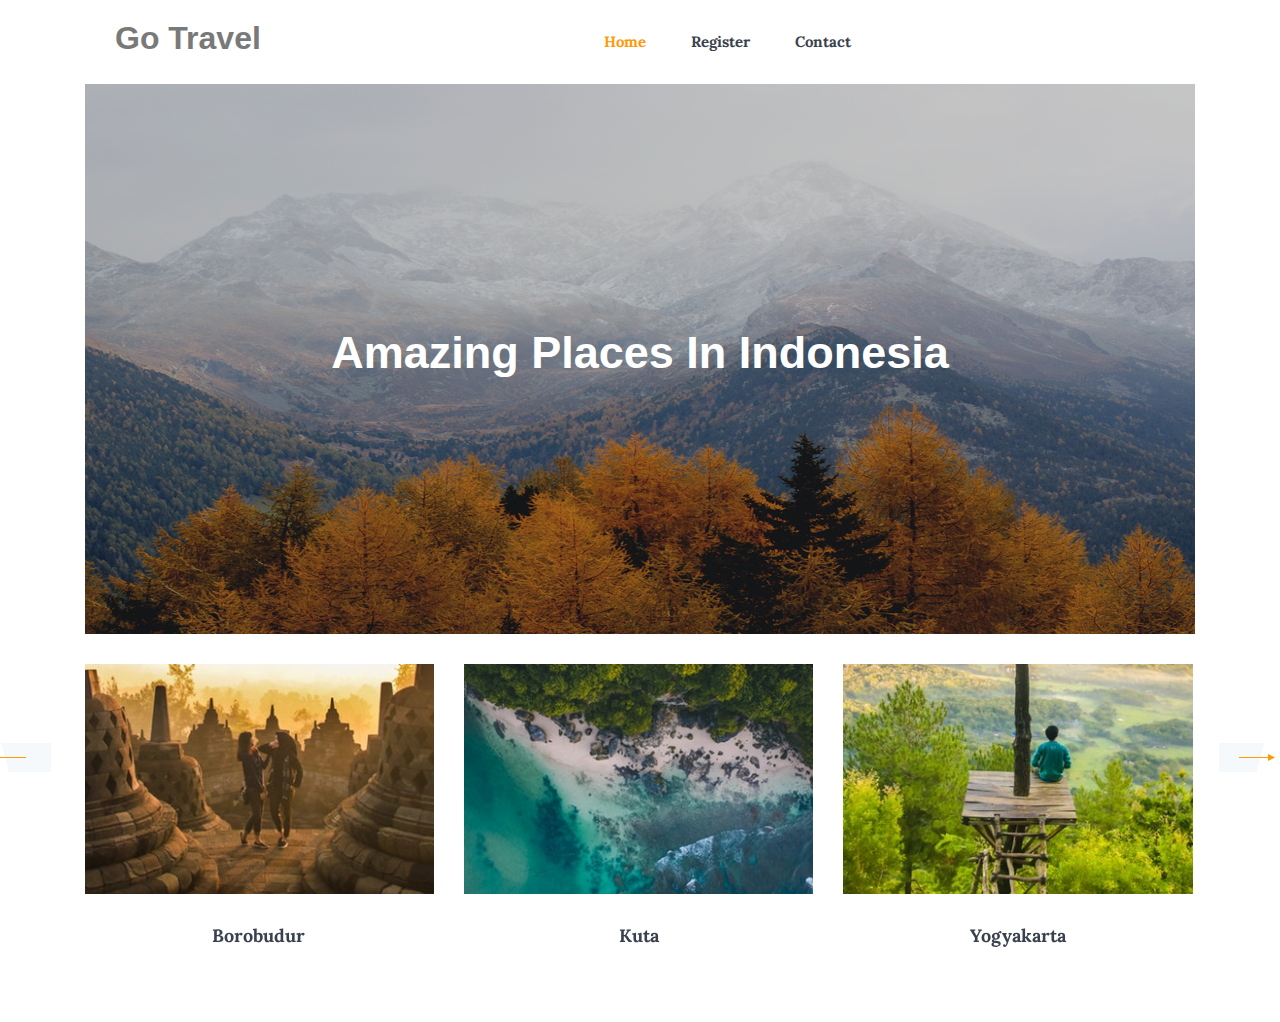
<file: index.html>
<!DOCTYPE html>
<html lang="en">
<head>
  <meta charset="UTF-8">
  <meta name="viewport" content="width=device-width, initial-scale=1.0">
  <meta http-equiv="X-UA-Compatible" content="ie=edge">
  <title>Go Traveling Home</title>
	<link rel="icon" href="img/Fevicon.png" type="image/png">
  <link rel="stylesheet" href="vendors/bootstrap/bootstrap.min.css">
  <link rel="stylesheet" href="vendors/fontawesome/css/all.min.css">
  <link rel="stylesheet" href="vendors/themify-icons/themify-icons.css">
  <link rel="stylesheet" href="vendors/linericon/style.css">
  <link rel="stylesheet" href="vendors/owl-carousel/owl.theme.default.min.css">
  <link rel="stylesheet" href="vendors/owl-carousel/owl.carousel.min.css">
  <link rel="stylesheet" href="css/style.css">
</head>
<body>
  <!--================Header Menu Area =================-->
  <header class="header_area">
    <div class="main_menu">
      <nav class="navbar navbar-expand-lg navbar-light">
        <div class="container box_1620">
          <!-- Brand and toggle get grouped for better mobile display -->
          <a class="navbar-brand logo_h" href="index.html"></a><h1  style="font-size:200%;">Go Travel</h1> </a>
          <button class="navbar-toggler" type="button" data-toggle="collapse" data-target="#navbarSupportedContent" aria-controls="navbarSupportedContent" aria-expanded="false" aria-label="Toggle navigation">
            <span class="icon-bar"></span>
            <span class="icon-bar"></span>
            <span class="icon-bar"></span>
          </button>
          <!-- Collect the nav links, forms, and other content for toggling -->
          <div class="collapse navbar-collapse offset" id="navbarSupportedContent">
            <ul class="nav navbar-nav menu_nav justify-content-center">
              <li class="nav-item active"><a class="nav-link" href="index.html">Home</a></li> 
              <li class="nav-item"><a class="nav-link" href="register.html">Register</a></li> 
              <li class="nav-item"><a class="nav-link" href="contact.html">Contact</a></li> 
          </div> 
        </div>
      </nav>
    </div>
  </header>
  <!--================Header Menu Area =================-->
    <!--================Hero Banner start =================--> 
    <main class="site-main"></main>
    <section class="mb-30px">
      <div class="container">
        <div class="hero-banner">
          <div class="hero-banner__content">
            <h1>Amazing Places In Indonesia</h1>
          </div>
        </div>
      </div>
    </section>
    <!--================Hero Banner end =================-->  
    <!--================ Blog slider start =================-->  
    <section>
      <div class="container">
        <div class="owl-carousel owl-theme blog-slider">
          <div class="card blog__slide text-center">
            <div class="blog__slide__img">
              <img class="card-img rounded-0" src="img/blog-slider/slider.jpg">
            </div>
            <div class="blog__slide__content">
              <h3><a href="#">Borobudur</a></h3>
            </div>
          </div>
          <div class="card blog__slide text-center">
            <div class="blog__slide__img">
              <img class="card-img rounded-0" src="img/blog-slider/bali.jpg">
            </div>
            <div class="blog__slide__content">
              <h3><a href="#">Kuta</a></h3>
            </div>
          </div>
          <div class="card blog__slide text-center">
            <div class="blog__slide__img">
              <img class="card-img rounded-0" src="img/blog-slider/jogja.jpg">
            </div>
            <div class="blog__slide__content">
              <h3><a href="#">Yogyakarta</a></h3>
            </div>
          </div>
          <div class="card blog__slide text-center">
            <div class="blog__slide__img">
              <img class="card-img rounded-0" src="img/blog-slider/toba.jpg">
            </div>
            <div class="blog__slide__content">
              <h3><a href="#">Toba Lake</a></h3>
            </div>
          </div>
          <div class="card blog__slide text-center">
            <div class="blog__slide__img">
              <img class="card-img rounded-0" src="img/blog-slider/east.jpg">
            </div>
            <div class="blog__slide__content">
              <h3><a href="#">Bromo</a></h3>
            </div>
          </div>
          <div class="card blog__slide text-center">
            <div class="blog__slide__img">
              <img class="card-img rounded-0" src="img/blog-slider/bandung.jpg">
            </div>
            <div class="blog__slide__content">
              <h3><a href="#">Bandung</a></h3>
            </div>
          </div>
        </div>
      </div>
    </section>
    <!--================ Blog slider end =================-->  
  <script src="vendors/jquery/jquery-3.2.1.min.js"></script>
  <script src="vendors/bootstrap/bootstrap.bundle.min.js"></script>
  <script src="vendors/owl-carousel/owl.carousel.min.js"></script>
  <script src="js/jquery.ajaxchimp.min.js"></script>
  <script src="js/mail-script.js"></script>
  <script src="js/main.js"></script>
</body>
</html>
</file>
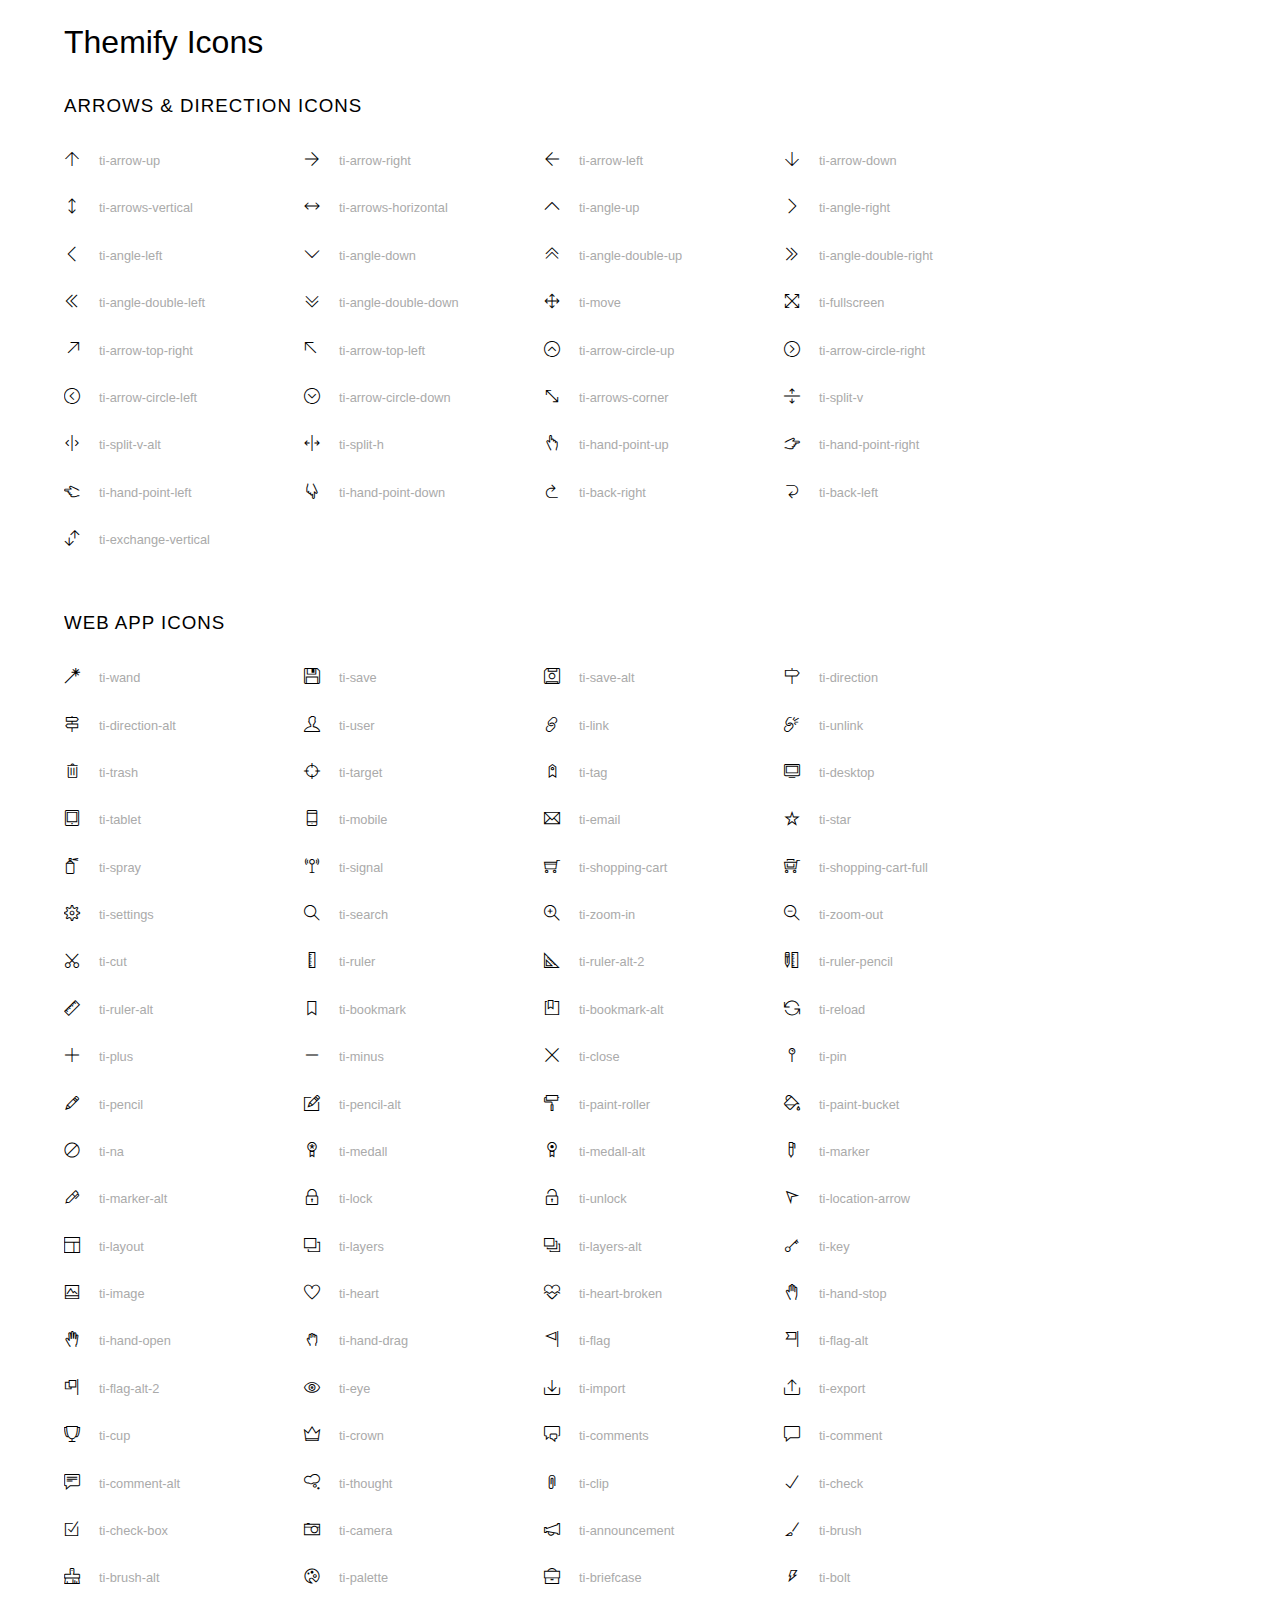
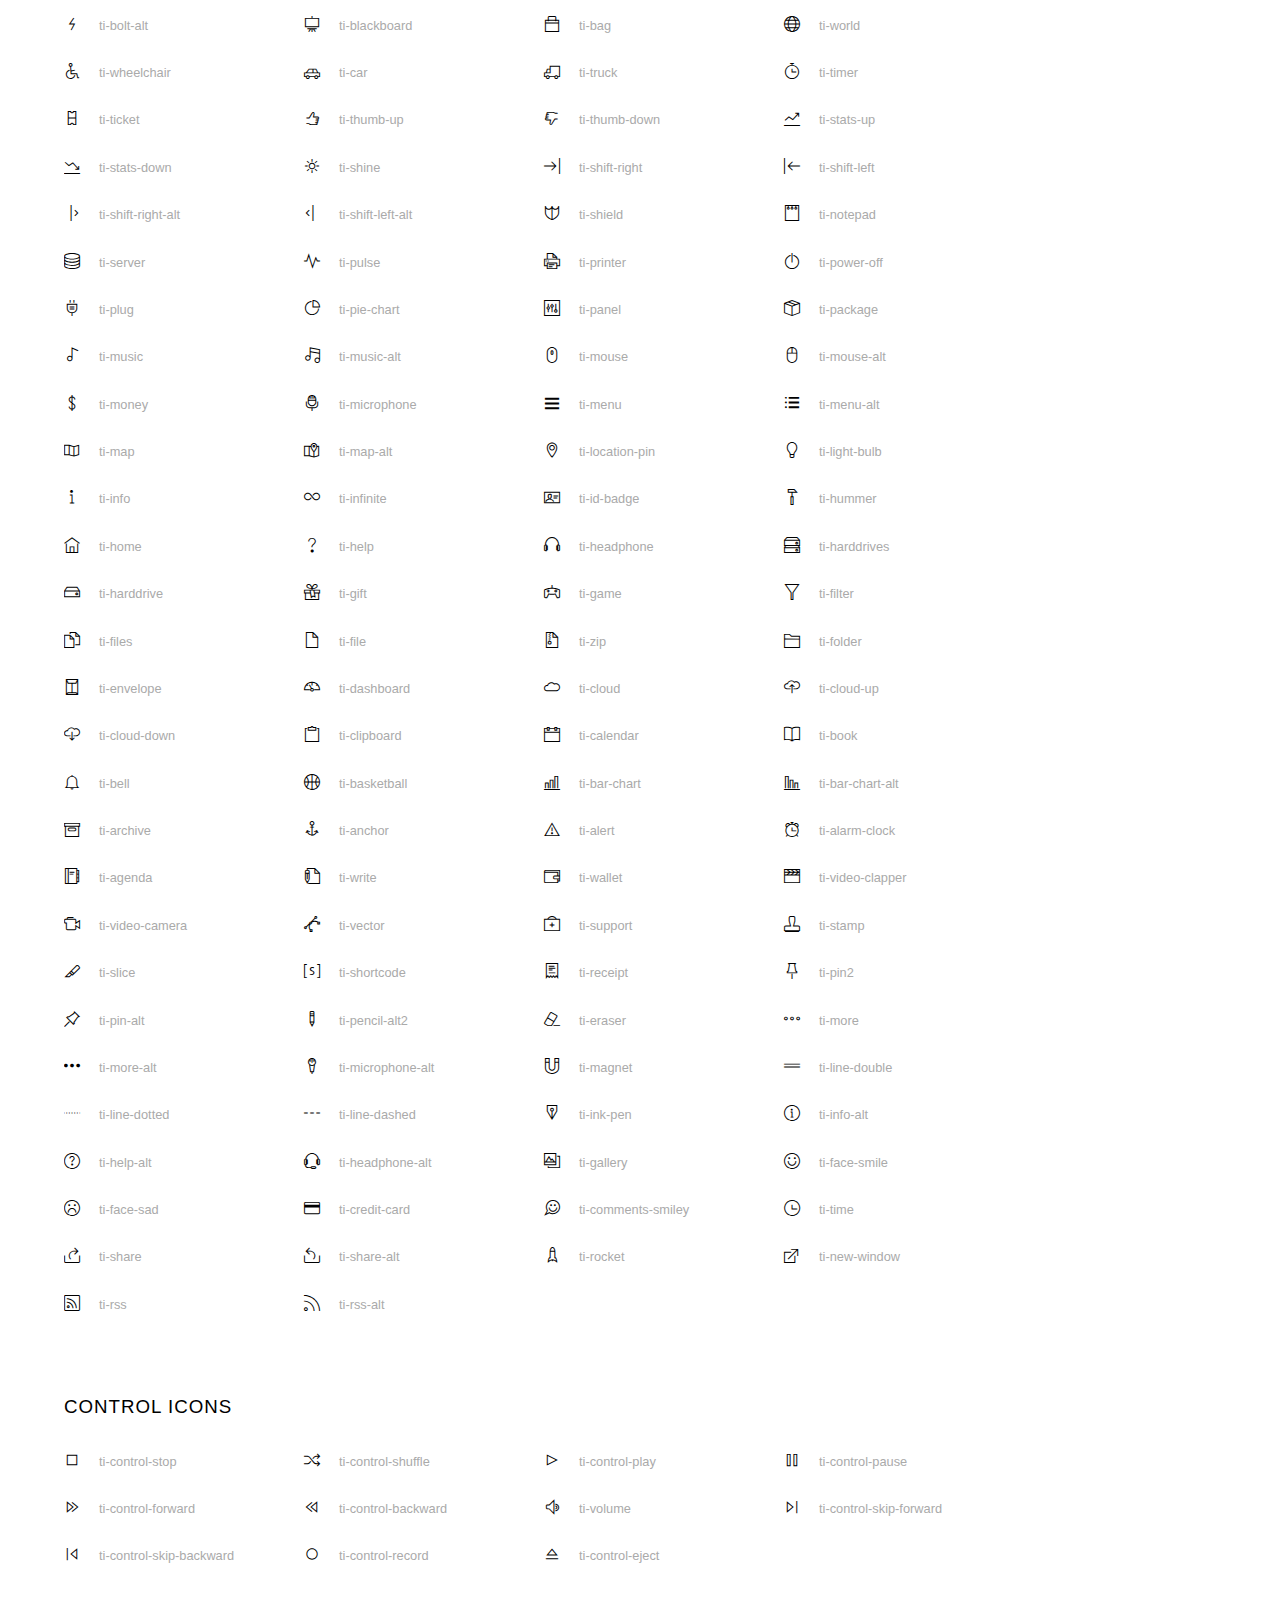
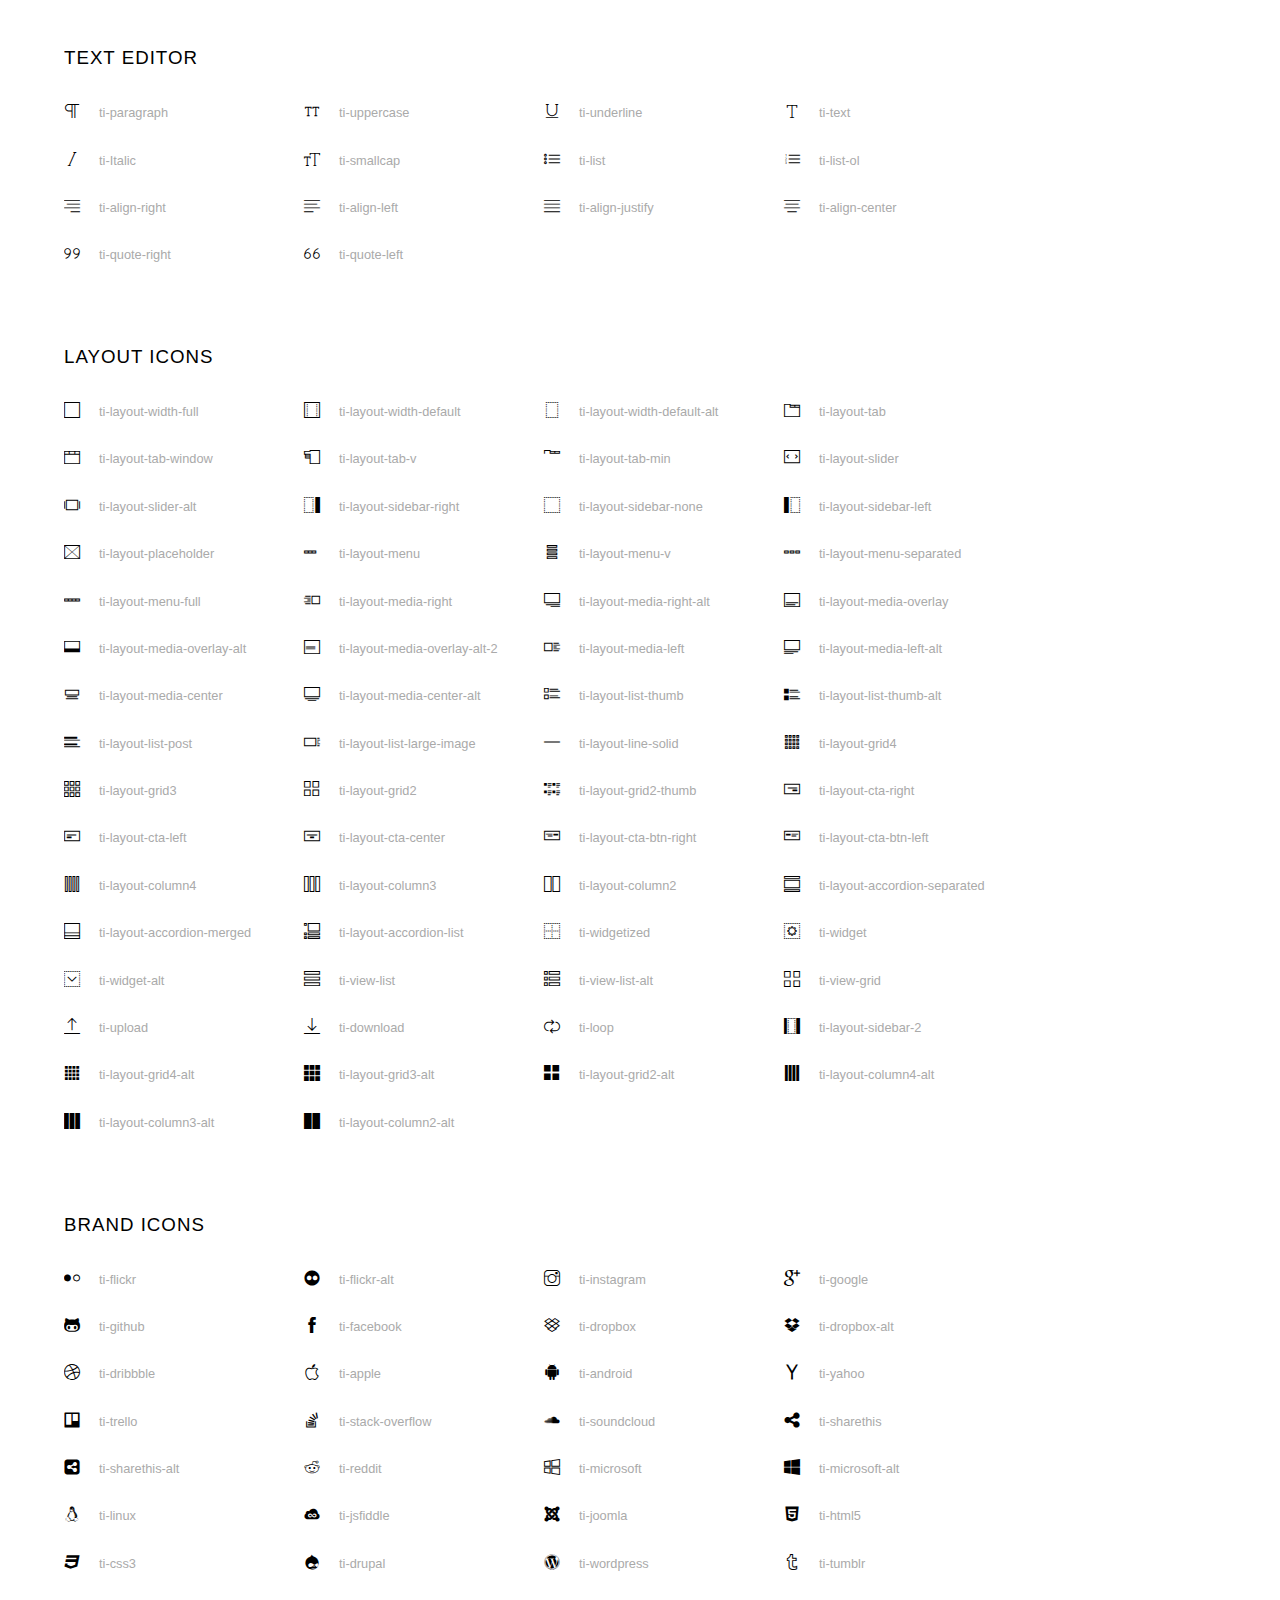
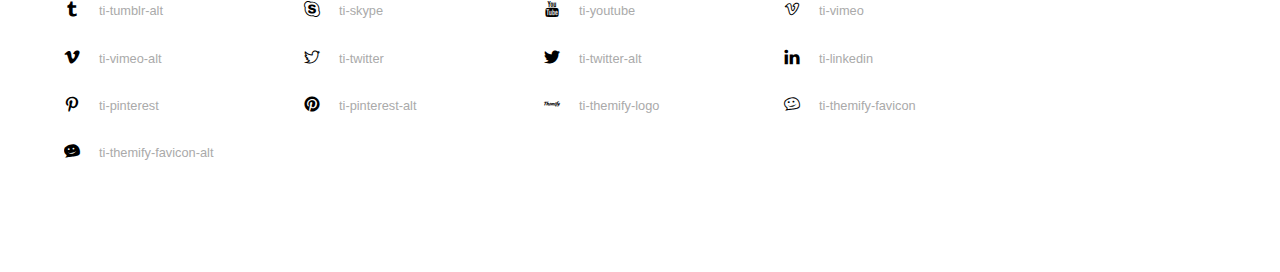
<file: vendors/themify-icons/index.html>
<!doctype html>
<html>
<head>
	<meta charset="utf-8">
	<title>Themify Icon Font</title>
	<meta name="viewport" content="width=device-width">
	<link rel="stylesheet" href="demo-files/demo.css">
	<link rel="stylesheet" href="themify-icons.css">
	<!--[if lt IE 8]><!-->
	<link rel="stylesheet" href="ie7/ie7.css">
	<!--<![endif]-->
</head>
<body>
	<h1>Themify Icons</h1>

	<div class="icon-section">

		<div class="icon-section">
			<h3>Arrows &amp; Direction Icons </h3>

			<div class="icon-container">
				<span class="ti-arrow-up"></span><span class="icon-name"> ti-arrow-up</span>
			</div>
			<div class="icon-container">
				<span class="ti-arrow-right"></span><span class="icon-name"> ti-arrow-right</span>
			</div>
			<div class="icon-container">
				<span class="ti-arrow-left"></span><span class="icon-name"> ti-arrow-left</span>
			</div>
			<div class="icon-container">
				<span class="ti-arrow-down"></span><span class="icon-name"> ti-arrow-down</span>
			</div>
			<div class="icon-container">
				<span class="ti-arrows-vertical"></span><span class="icon-name"> ti-arrows-vertical</span>
			</div>
			<div class="icon-container">
				<span class="ti-arrows-horizontal"></span><span class="icon-name"> ti-arrows-horizontal</span>
			</div>
			<div class="icon-container">
				<span class="ti-angle-up"></span><span class="icon-name"> ti-angle-up</span>
			</div>
			<div class="icon-container">
				<span class="ti-angle-right"></span><span class="icon-name"> ti-angle-right</span>
			</div>
			<div class="icon-container">
				<span class="ti-angle-left"></span><span class="icon-name"> ti-angle-left</span>
			</div>
			<div class="icon-container">
				<span class="ti-angle-down"></span><span class="icon-name"> ti-angle-down</span>
			</div>	
			<div class="icon-container">
				<span class="ti-angle-double-up"></span><span class="icon-name"> ti-angle-double-up</span>
			</div>
			<div class="icon-container">
				<span class="ti-angle-double-right"></span><span class="icon-name"> ti-angle-double-right</span>
			</div>
			<div class="icon-container">
				<span class="ti-angle-double-left"></span><span class="icon-name"> ti-angle-double-left</span>
			</div>
			<div class="icon-container">
				<span class="ti-angle-double-down"></span><span class="icon-name"> ti-angle-double-down</span>
			</div>					
			<div class="icon-container">
				<span class="ti-move"></span><span class="icon-name"> ti-move</span>
			</div>
			<div class="icon-container">
				<span class="ti-fullscreen"></span><span class="icon-name"> ti-fullscreen</span>
			</div>
			<div class="icon-container">
				<span class="ti-arrow-top-right"></span><span class="icon-name"> ti-arrow-top-right</span>
			</div>
			<div class="icon-container">
				<span class="ti-arrow-top-left"></span><span class="icon-name"> ti-arrow-top-left</span>
			</div>
			<div class="icon-container">
				<span class="ti-arrow-circle-up"></span><span class="icon-name"> ti-arrow-circle-up</span>
			</div>
			<div class="icon-container">
				<span class="ti-arrow-circle-right"></span><span class="icon-name"> ti-arrow-circle-right</span>
			</div>
			<div class="icon-container">
				<span class="ti-arrow-circle-left"></span><span class="icon-name"> ti-arrow-circle-left</span>
			</div>
			<div class="icon-container">
				<span class="ti-arrow-circle-down"></span><span class="icon-name"> ti-arrow-circle-down</span>
			</div>
			<div class="icon-container">
				<span class="ti-arrows-corner"></span><span class="icon-name"> ti-arrows-corner</span>
			</div>
			<div class="icon-container">
				<span class="ti-split-v"></span><span class="icon-name"> ti-split-v</span>
			</div>

			<div class="icon-container">
				<span class="ti-split-v-alt"></span><span class="icon-name"> ti-split-v-alt</span>
			</div>
			<div class="icon-container">
				<span class="ti-split-h"></span><span class="icon-name"> ti-split-h</span>
			</div>
			<div class="icon-container">
				<span class="ti-hand-point-up"></span><span class="icon-name"> ti-hand-point-up</span>
			</div>
			<div class="icon-container">
				<span class="ti-hand-point-right"></span><span class="icon-name"> ti-hand-point-right</span>
			</div>
			<div class="icon-container">
				<span class="ti-hand-point-left"></span><span class="icon-name"> ti-hand-point-left</span>
			</div>
			<div class="icon-container">
				<span class="ti-hand-point-down"></span><span class="icon-name"> ti-hand-point-down</span>
			</div>
			<div class="icon-container">
				<span class="ti-back-right"></span><span class="icon-name"> ti-back-right</span>
			</div>
			<div class="icon-container">
				<span class="ti-back-left"></span><span class="icon-name"> ti-back-left</span>
			</div>
			<div class="icon-container">
				<span class="ti-exchange-vertical"></span><span class="icon-name"> ti-exchange-vertical</span>
			</div>

		</div> <!-- Arrows Icons -->



		<h3>Web App Icons</h3>
		
		<div class="icon-section">

			<div class="icon-container">
				<span class="ti-wand"></span><span class="icon-name"> ti-wand</span>
			</div>
			<div class="icon-container">
				<span class="ti-save"></span><span class="icon-name"> ti-save</span>
			</div>
			<div class="icon-container">
				<span class="ti-save-alt"></span><span class="icon-name"> ti-save-alt</span>
			</div>

			<div class="icon-container">
				<span class="ti-direction"></span><span class="icon-name"> ti-direction</span>
			</div>
			<div class="icon-container">
				<span class="ti-direction-alt"></span><span class="icon-name"> ti-direction-alt</span>
			</div>
			<div class="icon-container">
				<span class="ti-user"></span><span class="icon-name"> ti-user</span>
			</div>
			<div class="icon-container">
				<span class="ti-link"></span><span class="icon-name"> ti-link</span>
			</div>
			<div class="icon-container">
				<span class="ti-unlink"></span><span class="icon-name"> ti-unlink</span>
			</div>
			<div class="icon-container">
				<span class="ti-trash"></span><span class="icon-name"> ti-trash</span>
			</div>
			<div class="icon-container">
				<span class="ti-target"></span><span class="icon-name"> ti-target</span>
			</div>
			<div class="icon-container">
				<span class="ti-tag"></span><span class="icon-name"> ti-tag</span>
			</div>
			<div class="icon-container">
				<span class="ti-desktop"></span><span class="icon-name"> ti-desktop</span>
			</div>
			<div class="icon-container">
				<span class="ti-tablet"></span><span class="icon-name"> ti-tablet</span>
			</div>
			<div class="icon-container">
				<span class="ti-mobile"></span><span class="icon-name"> ti-mobile</span>
			</div>
			<div class="icon-container">
				<span class="ti-email"></span><span class="icon-name"> ti-email</span>
			</div>	
			<div class="icon-container">
				<span class="ti-star"></span><span class="icon-name"> ti-star</span>
			</div>
			<div class="icon-container">
				<span class="ti-spray"></span><span class="icon-name"> ti-spray</span>
			</div>
			<div class="icon-container">
				<span class="ti-signal"></span><span class="icon-name"> ti-signal</span>
			</div>
			<div class="icon-container">
				<span class="ti-shopping-cart"></span><span class="icon-name"> ti-shopping-cart</span>
			</div>
			<div class="icon-container">
				<span class="ti-shopping-cart-full"></span><span class="icon-name"> ti-shopping-cart-full</span>
			</div>
			<div class="icon-container">
				<span class="ti-settings"></span><span class="icon-name"> ti-settings</span>
			</div>
			<div class="icon-container">
				<span class="ti-search"></span><span class="icon-name"> ti-search</span>
			</div>
			<div class="icon-container">
				<span class="ti-zoom-in"></span><span class="icon-name"> ti-zoom-in</span>
			</div>
			<div class="icon-container">
				<span class="ti-zoom-out"></span><span class="icon-name"> ti-zoom-out</span>
			</div>
			<div class="icon-container">
				<span class="ti-cut"></span><span class="icon-name"> ti-cut</span>
			</div>
			<div class="icon-container">
				<span class="ti-ruler"></span><span class="icon-name"> ti-ruler</span>
			</div>
			<div class="icon-container">
				<span class="ti-ruler-alt-2"></span><span class="icon-name"> ti-ruler-alt-2</span>
			</div>			
			<div class="icon-container">
				<span class="ti-ruler-pencil"></span><span class="icon-name"> ti-ruler-pencil</span>
			</div>
			<div class="icon-container">
				<span class="ti-ruler-alt"></span><span class="icon-name"> ti-ruler-alt</span>
			</div>
			<div class="icon-container">
				<span class="ti-bookmark"></span><span class="icon-name"> ti-bookmark</span>
			</div>
			<div class="icon-container">
				<span class="ti-bookmark-alt"></span><span class="icon-name"> ti-bookmark-alt</span>
			</div>
			<div class="icon-container">
				<span class="ti-reload"></span><span class="icon-name"> ti-reload</span>
			</div>
			<div class="icon-container">
				<span class="ti-plus"></span><span class="icon-name"> ti-plus</span>
			</div>
			<div class="icon-container">
				<span class="ti-minus"></span><span class="icon-name"> ti-minus</span>
			</div>
			<div class="icon-container">
				<span class="ti-close"></span><span class="icon-name"> ti-close</span>
			</div>			
			<div class="icon-container">
				<span class="ti-pin"></span><span class="icon-name"> ti-pin</span>
			</div>
			<div class="icon-container">
				<span class="ti-pencil"></span><span class="icon-name"> ti-pencil</span>
			</div>
					
		  	<div class="icon-container">
				<span class="ti-pencil-alt"></span><span class="icon-name"> ti-pencil-alt</span>
			</div>
			<div class="icon-container">
				<span class="ti-paint-roller"></span><span class="icon-name"> ti-paint-roller</span>
			</div>
			<div class="icon-container">
				<span class="ti-paint-bucket"></span><span class="icon-name"> ti-paint-bucket</span>
			</div>
			<div class="icon-container">
				<span class="ti-na"></span><span class="icon-name"> ti-na</span>
			</div>
			<div class="icon-container">
				<span class="ti-medall"></span><span class="icon-name"> ti-medall</span>
			</div>
			<div class="icon-container">
				<span class="ti-medall-alt"></span><span class="icon-name"> ti-medall-alt</span>
			</div>
			<div class="icon-container">
				<span class="ti-marker"></span><span class="icon-name"> ti-marker</span>
			</div>
			<div class="icon-container">
				<span class="ti-marker-alt"></span><span class="icon-name"> ti-marker-alt</span>
			</div>

			<div class="icon-container">
				<span class="ti-lock"></span><span class="icon-name"> ti-lock</span>
			</div>
			<div class="icon-container">
				<span class="ti-unlock"></span><span class="icon-name"> ti-unlock</span>
			</div>
			<div class="icon-container">
				<span class="ti-location-arrow"></span><span class="icon-name"> ti-location-arrow</span>
			</div>
			<div class="icon-container">
				<span class="ti-layout"></span><span class="icon-name"> ti-layout</span>
			</div>
			<div class="icon-container">
				<span class="ti-layers"></span><span class="icon-name"> ti-layers</span>
			</div>
			<div class="icon-container">
				<span class="ti-layers-alt"></span><span class="icon-name"> ti-layers-alt</span>
			</div>
			<div class="icon-container">
				<span class="ti-key"></span><span class="icon-name"> ti-key</span>
			</div>
			<div class="icon-container">
				<span class="ti-image"></span><span class="icon-name"> ti-image</span>
			</div>
			<div class="icon-container">
				<span class="ti-heart"></span><span class="icon-name"> ti-heart</span>
			</div>
			<div class="icon-container">
				<span class="ti-heart-broken"></span><span class="icon-name"> ti-heart-broken</span>
			</div>
			<div class="icon-container">
				<span class="ti-hand-stop"></span><span class="icon-name"> ti-hand-stop</span>
			</div>
			<div class="icon-container">
				<span class="ti-hand-open"></span><span class="icon-name"> ti-hand-open</span>
			</div>
			<div class="icon-container">
				<span class="ti-hand-drag"></span><span class="icon-name"> ti-hand-drag</span>
			</div>
			<div class="icon-container">
				<span class="ti-flag"></span><span class="icon-name"> ti-flag</span>
			</div>
			<div class="icon-container">
				<span class="ti-flag-alt"></span><span class="icon-name"> ti-flag-alt</span>
			</div>
			<div class="icon-container">
				<span class="ti-flag-alt-2"></span><span class="icon-name"> ti-flag-alt-2</span>
			</div>
			<div class="icon-container">
				<span class="ti-eye"></span><span class="icon-name"> ti-eye</span>
			</div>
			<div class="icon-container">
				<span class="ti-import"></span><span class="icon-name"> ti-import</span>
			</div>			
			<div class="icon-container">
				<span class="ti-export"></span><span class="icon-name"> ti-export</span>
			</div>
			<div class="icon-container">
				<span class="ti-cup"></span><span class="icon-name"> ti-cup</span>
			</div>
			<div class="icon-container">
				<span class="ti-crown"></span><span class="icon-name"> ti-crown</span>
			</div>
			<div class="icon-container">
				<span class="ti-comments"></span><span class="icon-name"> ti-comments</span>
			</div>
			<div class="icon-container">
				<span class="ti-comment"></span><span class="icon-name"> ti-comment</span>
			</div>
			<div class="icon-container">
				<span class="ti-comment-alt"></span><span class="icon-name"> ti-comment-alt</span>
			</div>
			<div class="icon-container">
				<span class="ti-thought"></span><span class="icon-name"> ti-thought</span>
			</div>			
			<div class="icon-container">
				<span class="ti-clip"></span><span class="icon-name"> ti-clip</span>
			</div>

			<div class="icon-container">
				<span class="ti-check"></span><span class="icon-name"> ti-check</span>
			</div>
			<div class="icon-container">
				<span class="ti-check-box"></span><span class="icon-name"> ti-check-box</span>
			</div>
			<div class="icon-container">
				<span class="ti-camera"></span><span class="icon-name"> ti-camera</span>
			</div>
			<div class="icon-container">
				<span class="ti-announcement"></span><span class="icon-name"> ti-announcement</span>
			</div>
			<div class="icon-container">
				<span class="ti-brush"></span><span class="icon-name"> ti-brush</span>
			</div>
			<div class="icon-container">
				<span class="ti-brush-alt"></span><span class="icon-name"> ti-brush-alt</span>
			</div>
			<div class="icon-container">
				<span class="ti-palette"></span><span class="icon-name"> ti-palette</span>
			</div>			
			<div class="icon-container">
				<span class="ti-briefcase"></span><span class="icon-name"> ti-briefcase</span>
			</div>
			<div class="icon-container">
				<span class="ti-bolt"></span><span class="icon-name"> ti-bolt</span>
			</div>
			<div class="icon-container">
				<span class="ti-bolt-alt"></span><span class="icon-name"> ti-bolt-alt</span>
			</div>
			<div class="icon-container">
				<span class="ti-blackboard"></span><span class="icon-name"> ti-blackboard</span>
			</div>
			<div class="icon-container">
				<span class="ti-bag"></span><span class="icon-name"> ti-bag</span>
			</div>
			<div class="icon-container">
				<span class="ti-world"></span><span class="icon-name"> ti-world</span>
			</div>
			<div class="icon-container">
				<span class="ti-wheelchair"></span><span class="icon-name"> ti-wheelchair</span>
			</div>
			<div class="icon-container">
				<span class="ti-car"></span><span class="icon-name"> ti-car</span>
			</div>
			<div class="icon-container">
				<span class="ti-truck"></span><span class="icon-name"> ti-truck</span>
			</div>
			<div class="icon-container">
				<span class="ti-timer"></span><span class="icon-name"> ti-timer</span>
			</div>
			<div class="icon-container">
				<span class="ti-ticket"></span><span class="icon-name"> ti-ticket</span>
			</div>
			<div class="icon-container">
				<span class="ti-thumb-up"></span><span class="icon-name"> ti-thumb-up</span>
			</div>
			<div class="icon-container">
				<span class="ti-thumb-down"></span><span class="icon-name"> ti-thumb-down</span>
			</div>

			<div class="icon-container">
				<span class="ti-stats-up"></span><span class="icon-name"> ti-stats-up</span>
			</div>
			<div class="icon-container">
				<span class="ti-stats-down"></span><span class="icon-name"> ti-stats-down</span>
			</div>
			<div class="icon-container">
				<span class="ti-shine"></span><span class="icon-name"> ti-shine</span>
			</div>
			<div class="icon-container">
				<span class="ti-shift-right"></span><span class="icon-name"> ti-shift-right</span>
			</div>
			<div class="icon-container">
				<span class="ti-shift-left"></span><span class="icon-name"> ti-shift-left</span>
			</div>

			<div class="icon-container">
				<span class="ti-shift-right-alt"></span><span class="icon-name"> ti-shift-right-alt</span>
			</div>
			<div class="icon-container">
				<span class="ti-shift-left-alt"></span><span class="icon-name"> ti-shift-left-alt</span>
			</div>
			<div class="icon-container">
				<span class="ti-shield"></span><span class="icon-name"> ti-shield</span>
			</div>
			<div class="icon-container">
				<span class="ti-notepad"></span><span class="icon-name"> ti-notepad</span>
			</div>
			<div class="icon-container">
				<span class="ti-server"></span><span class="icon-name"> ti-server</span>
			</div>

			<div class="icon-container">
				<span class="ti-pulse"></span><span class="icon-name"> ti-pulse</span>
			</div>
			<div class="icon-container">
				<span class="ti-printer"></span><span class="icon-name"> ti-printer</span>
			</div>
			<div class="icon-container">
				<span class="ti-power-off"></span><span class="icon-name"> ti-power-off</span>
			</div>
			<div class="icon-container">
				<span class="ti-plug"></span><span class="icon-name"> ti-plug</span>
			</div>
			<div class="icon-container">
				<span class="ti-pie-chart"></span><span class="icon-name"> ti-pie-chart</span>
			</div>

			<div class="icon-container">
				<span class="ti-panel"></span><span class="icon-name"> ti-panel</span>
			</div>
			<div class="icon-container">
				<span class="ti-package"></span><span class="icon-name"> ti-package</span>
			</div>
			<div class="icon-container">
				<span class="ti-music"></span><span class="icon-name"> ti-music</span>
			</div>
			<div class="icon-container">
				<span class="ti-music-alt"></span><span class="icon-name"> ti-music-alt</span>
			</div>
			<div class="icon-container">
				<span class="ti-mouse"></span><span class="icon-name"> ti-mouse</span>
			</div>
			<div class="icon-container">
				<span class="ti-mouse-alt"></span><span class="icon-name"> ti-mouse-alt</span>
			</div>
			<div class="icon-container">
				<span class="ti-money"></span><span class="icon-name"> ti-money</span>
			</div>
			<div class="icon-container">
				<span class="ti-microphone"></span><span class="icon-name"> ti-microphone</span>
			</div>
			<div class="icon-container">
				<span class="ti-menu"></span><span class="icon-name"> ti-menu</span>
			</div>
			<div class="icon-container">
				<span class="ti-menu-alt"></span><span class="icon-name"> ti-menu-alt</span>
			</div>
			<div class="icon-container">
				<span class="ti-map"></span><span class="icon-name"> ti-map</span>
			</div>
			<div class="icon-container">
				<span class="ti-map-alt"></span><span class="icon-name"> ti-map-alt</span>
			</div>

			<div class="icon-container">
				<span class="ti-location-pin"></span><span class="icon-name"> ti-location-pin</span>
			</div>

			<div class="icon-container">
				<span class="ti-light-bulb"></span><span class="icon-name"> ti-light-bulb</span>
			</div>
			<div class="icon-container">
				<span class="ti-info"></span><span class="icon-name"> ti-info</span>
			</div>
			<div class="icon-container">
				<span class="ti-infinite"></span><span class="icon-name"> ti-infinite</span>
			</div>
			<div class="icon-container">
				<span class="ti-id-badge"></span><span class="icon-name"> ti-id-badge</span>
			</div>
			<div class="icon-container">
				<span class="ti-hummer"></span><span class="icon-name"> ti-hummer</span>
			</div>
			<div class="icon-container">
				<span class="ti-home"></span><span class="icon-name"> ti-home</span>
			</div>
			<div class="icon-container">
				<span class="ti-help"></span><span class="icon-name"> ti-help</span>
			</div>
			<div class="icon-container">
				<span class="ti-headphone"></span><span class="icon-name"> ti-headphone</span>
			</div>
			<div class="icon-container">
				<span class="ti-harddrives"></span><span class="icon-name"> ti-harddrives</span>
			</div>
			<div class="icon-container">
				<span class="ti-harddrive"></span><span class="icon-name"> ti-harddrive</span>
			</div>
			<div class="icon-container">
				<span class="ti-gift"></span><span class="icon-name"> ti-gift</span>
			</div>
			<div class="icon-container">
				<span class="ti-game"></span><span class="icon-name"> ti-game</span>
			</div>
			<div class="icon-container">
				<span class="ti-filter"></span><span class="icon-name"> ti-filter</span>
			</div>
			<div class="icon-container">
				<span class="ti-files"></span><span class="icon-name"> ti-files</span>
			</div>
			<div class="icon-container">
				<span class="ti-file"></span><span class="icon-name"> ti-file</span>
			</div>
			<div class="icon-container">
				<span class="ti-zip"></span><span class="icon-name"> ti-zip</span>
			</div>
			<div class="icon-container">
				<span class="ti-folder"></span><span class="icon-name"> ti-folder</span>
			</div>			
			<div class="icon-container">
				<span class="ti-envelope"></span><span class="icon-name"> ti-envelope</span>
			</div>


			<div class="icon-container">
				<span class="ti-dashboard"></span><span class="icon-name"> ti-dashboard</span>
			</div>
			<div class="icon-container">
				<span class="ti-cloud"></span><span class="icon-name"> ti-cloud</span>
			</div>
			<div class="icon-container">
				<span class="ti-cloud-up"></span><span class="icon-name"> ti-cloud-up</span>
			</div>
			<div class="icon-container">
				<span class="ti-cloud-down"></span><span class="icon-name"> ti-cloud-down</span>
			</div>
			<div class="icon-container">
				<span class="ti-clipboard"></span><span class="icon-name"> ti-clipboard</span>
			</div>
			<div class="icon-container">
				<span class="ti-calendar"></span><span class="icon-name"> ti-calendar</span>
			</div>
			<div class="icon-container">
				<span class="ti-book"></span><span class="icon-name"> ti-book</span>
			</div>
			<div class="icon-container">
				<span class="ti-bell"></span><span class="icon-name"> ti-bell</span>
			</div>
			<div class="icon-container">
				<span class="ti-basketball"></span><span class="icon-name"> ti-basketball</span>
			</div>
			<div class="icon-container">
				<span class="ti-bar-chart"></span><span class="icon-name"> ti-bar-chart</span>
			</div>
			<div class="icon-container">
				<span class="ti-bar-chart-alt"></span><span class="icon-name"> ti-bar-chart-alt</span>
			</div>


			<div class="icon-container">
				<span class="ti-archive"></span><span class="icon-name"> ti-archive</span>
			</div>
			<div class="icon-container">
				<span class="ti-anchor"></span><span class="icon-name"> ti-anchor</span>
			</div>

			<div class="icon-container">
				<span class="ti-alert"></span><span class="icon-name"> ti-alert</span>
			</div>
			<div class="icon-container">
				<span class="ti-alarm-clock"></span><span class="icon-name"> ti-alarm-clock</span>
			</div>
			<div class="icon-container">
				<span class="ti-agenda"></span><span class="icon-name"> ti-agenda</span>
			</div>
			<div class="icon-container">
				<span class="ti-write"></span><span class="icon-name"> ti-write</span>
			</div>

			<div class="icon-container">
				<span class="ti-wallet"></span><span class="icon-name"> ti-wallet</span>
			</div>
			<div class="icon-container">
				<span class="ti-video-clapper"></span><span class="icon-name"> ti-video-clapper</span>
			</div>
			<div class="icon-container">
				<span class="ti-video-camera"></span><span class="icon-name"> ti-video-camera</span>
			</div>
			<div class="icon-container">
				<span class="ti-vector"></span><span class="icon-name"> ti-vector</span>
			</div>

			<div class="icon-container">
				<span class="ti-support"></span><span class="icon-name"> ti-support</span>
			</div>
			<div class="icon-container">
				<span class="ti-stamp"></span><span class="icon-name"> ti-stamp</span>
			</div>
			<div class="icon-container">
				<span class="ti-slice"></span><span class="icon-name"> ti-slice</span>
			</div>
			<div class="icon-container">
				<span class="ti-shortcode"></span><span class="icon-name"> ti-shortcode</span>
			</div>
			<div class="icon-container">
				<span class="ti-receipt"></span><span class="icon-name"> ti-receipt</span>
			</div>
			<div class="icon-container">
				<span class="ti-pin2"></span><span class="icon-name"> ti-pin2</span>
			</div>
			<div class="icon-container">
				<span class="ti-pin-alt"></span><span class="icon-name"> ti-pin-alt</span>
			</div>
			<div class="icon-container">
				<span class="ti-pencil-alt2"></span><span class="icon-name"> ti-pencil-alt2</span>
			</div>
			<div class="icon-container">
				<span class="ti-eraser"></span><span class="icon-name"> ti-eraser</span>
			</div>			
			<div class="icon-container">
				<span class="ti-more"></span><span class="icon-name"> ti-more</span>
			</div>
			<div class="icon-container">
				<span class="ti-more-alt"></span><span class="icon-name"> ti-more-alt</span>
			</div>
			<div class="icon-container">
				<span class="ti-microphone-alt"></span><span class="icon-name"> ti-microphone-alt</span>
			</div>
			<div class="icon-container">
				<span class="ti-magnet"></span><span class="icon-name"> ti-magnet</span>
			</div>
			<div class="icon-container">
				<span class="ti-line-double"></span><span class="icon-name"> ti-line-double</span>
			</div>
			<div class="icon-container">
				<span class="ti-line-dotted"></span><span class="icon-name"> ti-line-dotted</span>
			</div>
			<div class="icon-container">
				<span class="ti-line-dashed"></span><span class="icon-name"> ti-line-dashed</span>
			</div>

			<div class="icon-container">
				<span class="ti-ink-pen"></span><span class="icon-name"> ti-ink-pen</span>
			</div>
			<div class="icon-container">
				<span class="ti-info-alt"></span><span class="icon-name"> ti-info-alt</span>
			</div>
			<div class="icon-container">
				<span class="ti-help-alt"></span><span class="icon-name"> ti-help-alt</span>
			</div>
			<div class="icon-container">
				<span class="ti-headphone-alt"></span><span class="icon-name"> ti-headphone-alt</span>
			</div>

			<div class="icon-container">
				<span class="ti-gallery"></span><span class="icon-name"> ti-gallery</span>
			</div>
			<div class="icon-container">
				<span class="ti-face-smile"></span><span class="icon-name"> ti-face-smile</span>
			</div>
			<div class="icon-container">
				<span class="ti-face-sad"></span><span class="icon-name"> ti-face-sad</span>
			</div>
			<div class="icon-container">
				<span class="ti-credit-card"></span><span class="icon-name"> ti-credit-card</span>
			</div>
			<div class="icon-container">
				<span class="ti-comments-smiley"></span><span class="icon-name"> ti-comments-smiley</span>
			</div>
			<div class="icon-container">
				<span class="ti-time"></span><span class="icon-name"> ti-time</span>
			</div>
			<div class="icon-container">
				<span class="ti-share"></span><span class="icon-name"> ti-share</span>
			</div>
			<div class="icon-container">
				<span class="ti-share-alt"></span><span class="icon-name"> ti-share-alt</span>
			</div>
			<div class="icon-container">
				<span class="ti-rocket"></span><span class="icon-name"> ti-rocket</span>
			</div>

			<div class="icon-container">
				<span class="ti-new-window"></span><span class="icon-name"> ti-new-window</span>
			</div>

			<div class="icon-container">
				<span class="ti-rss"></span><span class="icon-name"> ti-rss</span>
			</div>

			<div class="icon-container">
				<span class="ti-rss-alt"></span><span class="icon-name"> ti-rss-alt</span>
			</div>
			
		</div><!-- Web App Icons -->


		<div class="icon-section">
			<h3>Control Icons</h3>
			<div class="icon-container">
				<span class="ti-control-stop"></span><span class="icon-name"> ti-control-stop</span>
			</div>
			<div class="icon-container">
				<span class="ti-control-shuffle"></span><span class="icon-name"> ti-control-shuffle</span>
			</div>
			<div class="icon-container">
				<span class="ti-control-play"></span><span class="icon-name"> ti-control-play</span>
			</div>
			<div class="icon-container">
				<span class="ti-control-pause"></span><span class="icon-name"> ti-control-pause</span>
			</div>
			<div class="icon-container">
				<span class="ti-control-forward"></span><span class="icon-name"> ti-control-forward</span>
			</div>
			<div class="icon-container">
				<span class="ti-control-backward"></span><span class="icon-name"> ti-control-backward</span>
			</div>	
			<div class="icon-container">
				<span class="ti-volume"></span><span class="icon-name"> ti-volume</span>
			</div>
			<div class="icon-container">
				<span class="ti-control-skip-forward"></span><span class="icon-name"> ti-control-skip-forward</span>
			</div>
			<div class="icon-container">
				<span class="ti-control-skip-backward"></span><span class="icon-name"> ti-control-skip-backward</span>
			</div>
			<div class="icon-container">
				<span class="ti-control-record"></span><span class="icon-name"> ti-control-record</span>
			</div>
			<div class="icon-container">
				<span class="ti-control-eject"></span><span class="icon-name"> ti-control-eject</span>
			</div>			
		</div> <!-- Control Icons -->


		<div class="icon-section">
			<h3>Text Editor</h3>

			<div class="icon-container">
				<span class="ti-paragraph"></span><span class="icon-name"> ti-paragraph</span>
			</div>
			<div class="icon-container">
				<span class="ti-uppercase"></span><span class="icon-name"> ti-uppercase</span>
			</div>

			<div class="icon-container">
				<span class="ti-underline"></span><span class="icon-name"> ti-underline</span>
			</div>
			<div class="icon-container">
				<span class="ti-text"></span><span class="icon-name"> ti-text</span>
			</div>
			<div class="icon-container">
				<span class="ti-Italic"></span><span class="icon-name"> ti-Italic</span>
			</div>
			<div class="icon-container">
				<span class="ti-smallcap"></span><span class="icon-name"> ti-smallcap</span>
			</div>
			<div class="icon-container">
				<span class="ti-list"></span><span class="icon-name"> ti-list</span>
			</div>
			<div class="icon-container">
				<span class="ti-list-ol"></span><span class="icon-name"> ti-list-ol</span>
			</div>
			<div class="icon-container">
				<span class="ti-align-right"></span><span class="icon-name"> ti-align-right</span>
			</div>
			<div class="icon-container">
				<span class="ti-align-left"></span><span class="icon-name"> ti-align-left</span>
			</div>
			<div class="icon-container">
				<span class="ti-align-justify"></span><span class="icon-name"> ti-align-justify</span>
			</div>
			<div class="icon-container">
				<span class="ti-align-center"></span><span class="icon-name"> ti-align-center</span>
			</div>
			<div class="icon-container">
				<span class="ti-quote-right"></span><span class="icon-name"> ti-quote-right</span>
			</div>
			<div class="icon-container">
				<span class="ti-quote-left"></span><span class="icon-name"> ti-quote-left</span>
			</div>

		</div> <!-- Text Editor -->



		<div class="icon-section">
			<h3>Layout Icons</h3>
			<div class="icon-container">
				<span class="ti-layout-width-full"></span><span class="icon-name"> ti-layout-width-full</span>
			</div>
			<div class="icon-container">
				<span class="ti-layout-width-default"></span><span class="icon-name"> ti-layout-width-default</span>
			</div>
			<div class="icon-container">
				<span class="ti-layout-width-default-alt"></span><span class="icon-name"> ti-layout-width-default-alt</span>
			</div>
			<div class="icon-container">
				<span class="ti-layout-tab"></span><span class="icon-name"> ti-layout-tab</span>
			</div>
			<div class="icon-container">
				<span class="ti-layout-tab-window"></span><span class="icon-name"> ti-layout-tab-window</span>
			</div>
			<div class="icon-container">
				<span class="ti-layout-tab-v"></span><span class="icon-name"> ti-layout-tab-v</span>
			</div>
			<div class="icon-container">
				<span class="ti-layout-tab-min"></span><span class="icon-name"> ti-layout-tab-min</span>
			</div>
			<div class="icon-container">
				<span class="ti-layout-slider"></span><span class="icon-name"> ti-layout-slider</span>
			</div>
			<div class="icon-container">
				<span class="ti-layout-slider-alt"></span><span class="icon-name"> ti-layout-slider-alt</span>
			</div>
			<div class="icon-container">
				<span class="ti-layout-sidebar-right"></span><span class="icon-name"> ti-layout-sidebar-right</span>
			</div>
			<div class="icon-container">
				<span class="ti-layout-sidebar-none"></span><span class="icon-name"> ti-layout-sidebar-none</span>
			</div>
			<div class="icon-container">
				<span class="ti-layout-sidebar-left"></span><span class="icon-name"> ti-layout-sidebar-left</span>
			</div>
			<div class="icon-container">
				<span class="ti-layout-placeholder"></span><span class="icon-name"> ti-layout-placeholder</span>
			</div>
			<div class="icon-container">
				<span class="ti-layout-menu"></span><span class="icon-name"> ti-layout-menu</span>
			</div>
			<div class="icon-container">
				<span class="ti-layout-menu-v"></span><span class="icon-name"> ti-layout-menu-v</span>
			</div>
			<div class="icon-container">
				<span class="ti-layout-menu-separated"></span><span class="icon-name"> ti-layout-menu-separated</span>
			</div>
			<div class="icon-container">
				<span class="ti-layout-menu-full"></span><span class="icon-name"> ti-layout-menu-full</span>
			</div>
			<div class="icon-container">
				<span class="ti-layout-media-right"></span><span class="icon-name"> ti-layout-media-right</span>
			</div>
			<div class="icon-container">
				<span class="ti-layout-media-right-alt"></span><span class="icon-name"> ti-layout-media-right-alt</span>
			</div>
			<div class="icon-container">
				<span class="ti-layout-media-overlay"></span><span class="icon-name"> ti-layout-media-overlay</span>
			</div>
			<div class="icon-container">
				<span class="ti-layout-media-overlay-alt"></span><span class="icon-name"> ti-layout-media-overlay-alt</span>
			</div>
			<div class="icon-container">
				<span class="ti-layout-media-overlay-alt-2"></span><span class="icon-name"> ti-layout-media-overlay-alt-2</span>
			</div>
			<div class="icon-container">
				<span class="ti-layout-media-left"></span><span class="icon-name"> ti-layout-media-left</span>
			</div>
			<div class="icon-container">
				<span class="ti-layout-media-left-alt"></span><span class="icon-name"> ti-layout-media-left-alt</span>
			</div>
			<div class="icon-container">
				<span class="ti-layout-media-center"></span><span class="icon-name"> ti-layout-media-center</span>
			</div>
			<div class="icon-container">
				<span class="ti-layout-media-center-alt"></span><span class="icon-name"> ti-layout-media-center-alt</span>
			</div>
			<div class="icon-container">
				<span class="ti-layout-list-thumb"></span><span class="icon-name"> ti-layout-list-thumb</span>
			</div>
			<div class="icon-container">
				<span class="ti-layout-list-thumb-alt"></span><span class="icon-name"> ti-layout-list-thumb-alt</span>
			</div>
			<div class="icon-container">
				<span class="ti-layout-list-post"></span><span class="icon-name"> ti-layout-list-post</span>
			</div>
			<div class="icon-container">
				<span class="ti-layout-list-large-image"></span><span class="icon-name"> ti-layout-list-large-image</span>
			</div>
			<div class="icon-container">
				<span class="ti-layout-line-solid"></span><span class="icon-name"> ti-layout-line-solid</span>
			</div>
			<div class="icon-container">
				<span class="ti-layout-grid4"></span><span class="icon-name"> ti-layout-grid4</span>
			</div>
			<div class="icon-container">
				<span class="ti-layout-grid3"></span><span class="icon-name"> ti-layout-grid3</span>
			</div>
			<div class="icon-container">
				<span class="ti-layout-grid2"></span><span class="icon-name"> ti-layout-grid2</span>
			</div>
			<div class="icon-container">
				<span class="ti-layout-grid2-thumb"></span><span class="icon-name"> ti-layout-grid2-thumb</span>
			</div>
			<div class="icon-container">
				<span class="ti-layout-cta-right"></span><span class="icon-name"> ti-layout-cta-right</span>
			</div>
			<div class="icon-container">
				<span class="ti-layout-cta-left"></span><span class="icon-name"> ti-layout-cta-left</span>
			</div>
			<div class="icon-container">
				<span class="ti-layout-cta-center"></span><span class="icon-name"> ti-layout-cta-center</span>
			</div>
			<div class="icon-container">
				<span class="ti-layout-cta-btn-right"></span><span class="icon-name"> ti-layout-cta-btn-right</span>
			</div>
			<div class="icon-container">
				<span class="ti-layout-cta-btn-left"></span><span class="icon-name"> ti-layout-cta-btn-left</span>
			</div>
			<div class="icon-container">
				<span class="ti-layout-column4"></span><span class="icon-name"> ti-layout-column4</span>
			</div>
			<div class="icon-container">
				<span class="ti-layout-column3"></span><span class="icon-name"> ti-layout-column3</span>
			</div>
			<div class="icon-container">
				<span class="ti-layout-column2"></span><span class="icon-name"> ti-layout-column2</span>
			</div>
			<div class="icon-container">
				<span class="ti-layout-accordion-separated"></span><span class="icon-name"> ti-layout-accordion-separated</span>
			</div>
			<div class="icon-container">
				<span class="ti-layout-accordion-merged"></span><span class="icon-name"> ti-layout-accordion-merged</span>
			</div>
			<div class="icon-container">
				<span class="ti-layout-accordion-list"></span><span class="icon-name"> ti-layout-accordion-list</span>
			</div>
			<div class="icon-container">
				<span class="ti-widgetized"></span><span class="icon-name"> ti-widgetized</span>
			</div>
			<div class="icon-container">
				<span class="ti-widget"></span><span class="icon-name"> ti-widget</span>
			</div>
			<div class="icon-container">
				<span class="ti-widget-alt"></span><span class="icon-name"> ti-widget-alt</span>
			</div>
			<div class="icon-container">
				<span class="ti-view-list"></span><span class="icon-name"> ti-view-list</span>
			</div>
			<div class="icon-container">
				<span class="ti-view-list-alt"></span><span class="icon-name"> ti-view-list-alt</span>
			</div>
			<div class="icon-container">
				<span class="ti-view-grid"></span><span class="icon-name"> ti-view-grid</span>
			</div>
			<div class="icon-container">
				<span class="ti-upload"></span><span class="icon-name"> ti-upload</span>
			</div>
			<div class="icon-container">
				<span class="ti-download"></span><span class="icon-name"> ti-download</span>
			</div>	
			<div class="icon-container">
				<span class="ti-loop"></span><span class="icon-name"> ti-loop</span>
			</div>
			<div class="icon-container">
				<span class="ti-layout-sidebar-2"></span><span class="icon-name"> ti-layout-sidebar-2</span>
			</div>
			<div class="icon-container">
				<span class="ti-layout-grid4-alt"></span><span class="icon-name"> ti-layout-grid4-alt</span>
			</div>
			<div class="icon-container">
				<span class="ti-layout-grid3-alt"></span><span class="icon-name"> ti-layout-grid3-alt</span>
			</div>
			<div class="icon-container">
				<span class="ti-layout-grid2-alt"></span><span class="icon-name"> ti-layout-grid2-alt</span>
			</div>
			<div class="icon-container">
				<span class="ti-layout-column4-alt"></span><span class="icon-name"> ti-layout-column4-alt</span>
			</div>
			<div class="icon-container">
				<span class="ti-layout-column3-alt"></span><span class="icon-name"> ti-layout-column3-alt</span>
			</div>
			<div class="icon-container">
				<span class="ti-layout-column2-alt"></span><span class="icon-name"> ti-layout-column2-alt</span>
			</div>		


		</div> <!-- Layout Icons -->


		<div class="icon-section">
			<h3>Brand Icons</h3>

			<div class="icon-container">
				<span class="ti-flickr"></span><span class="icon-name"> ti-flickr</span>
			</div>
			<div class="icon-container">
				<span class="ti-flickr-alt"></span><span class="icon-name"> ti-flickr-alt</span>
			</div>			
			<div class="icon-container">
				<span class="ti-instagram"></span><span class="icon-name"> ti-instagram</span>
			</div>
			<div class="icon-container">
				<span class="ti-google"></span><span class="icon-name"> ti-google</span>
			</div>
			<div class="icon-container">
				<span class="ti-github"></span><span class="icon-name"> ti-github</span>
			</div>

			<div class="icon-container">
				<span class="ti-facebook"></span><span class="icon-name"> ti-facebook</span>
			</div>
			<div class="icon-container">
				<span class="ti-dropbox"></span><span class="icon-name"> ti-dropbox</span>
			</div>
			<div class="icon-container">
				<span class="ti-dropbox-alt"></span><span class="icon-name"> ti-dropbox-alt</span>
			</div>
			<div class="icon-container">
				<span class="ti-dribbble"></span><span class="icon-name"> ti-dribbble</span>
			</div>
			<div class="icon-container">
				<span class="ti-apple"></span><span class="icon-name"> ti-apple</span>
			</div>
			<div class="icon-container">
				<span class="ti-android"></span><span class="icon-name"> ti-android</span>
			</div>
			<div class="icon-container">
				<span class="ti-yahoo"></span><span class="icon-name"> ti-yahoo</span>
			</div>
			<div class="icon-container">
				<span class="ti-trello"></span><span class="icon-name"> ti-trello</span>
			</div>
			<div class="icon-container">
				<span class="ti-stack-overflow"></span><span class="icon-name"> ti-stack-overflow</span>
			</div>
			<div class="icon-container">
				<span class="ti-soundcloud"></span><span class="icon-name"> ti-soundcloud</span>
			</div>
			<div class="icon-container">
				<span class="ti-sharethis"></span><span class="icon-name"> ti-sharethis</span>
			</div>
			<div class="icon-container">
				<span class="ti-sharethis-alt"></span><span class="icon-name"> ti-sharethis-alt</span>
			</div>
			<div class="icon-container">
				<span class="ti-reddit"></span><span class="icon-name"> ti-reddit</span>
			</div>

			<div class="icon-container">
				<span class="ti-microsoft"></span><span class="icon-name"> ti-microsoft</span>
			</div>
			<div class="icon-container">
				<span class="ti-microsoft-alt"></span><span class="icon-name"> ti-microsoft-alt</span>
			</div>
			<div class="icon-container">
				<span class="ti-linux"></span><span class="icon-name"> ti-linux</span>
			</div>
			<div class="icon-container">
				<span class="ti-jsfiddle"></span><span class="icon-name"> ti-jsfiddle</span>
			</div>
			<div class="icon-container">
				<span class="ti-joomla"></span><span class="icon-name"> ti-joomla</span>
			</div>
			<div class="icon-container">
				<span class="ti-html5"></span><span class="icon-name"> ti-html5</span>
			</div>
			<div class="icon-container">
				<span class="ti-css3"></span><span class="icon-name"> ti-css3</span>
			</div>	
			<div class="icon-container">
				<span class="ti-drupal"></span><span class="icon-name"> ti-drupal</span>
			</div>
			<div class="icon-container">
				<span class="ti-wordpress"></span><span class="icon-name"> ti-wordpress</span>
			</div>		
			<div class="icon-container">
				<span class="ti-tumblr"></span><span class="icon-name"> ti-tumblr</span>
			</div>
			<div class="icon-container">
				<span class="ti-tumblr-alt"></span><span class="icon-name"> ti-tumblr-alt</span>
			</div>
			<div class="icon-container">
				<span class="ti-skype"></span><span class="icon-name"> ti-skype</span>
			</div>
			<div class="icon-container">
				<span class="ti-youtube"></span><span class="icon-name"> ti-youtube</span>
			</div>
			<div class="icon-container">
				<span class="ti-vimeo"></span><span class="icon-name"> ti-vimeo</span>
			</div>
			<div class="icon-container">
				<span class="ti-vimeo-alt"></span><span class="icon-name"> ti-vimeo-alt</span>
			</div>			
			<div class="icon-container">
				<span class="ti-twitter"></span><span class="icon-name"> ti-twitter</span>
			</div>
			<div class="icon-container">
				<span class="ti-twitter-alt"></span><span class="icon-name"> ti-twitter-alt</span>
			</div>
			<div class="icon-container">
				<span class="ti-linkedin"></span><span class="icon-name"> ti-linkedin</span>
			</div>
			<div class="icon-container">
				<span class="ti-pinterest"></span><span class="icon-name"> ti-pinterest</span>
			</div>

			<div class="icon-container">
				<span class="ti-pinterest-alt"></span><span class="icon-name"> ti-pinterest-alt</span>
			</div>
			<div class="icon-container">
				<span class="ti-themify-logo"></span><span class="icon-name"> ti-themify-logo</span>
			</div>
			<div class="icon-container">
				<span class="ti-themify-favicon"></span><span class="icon-name"> ti-themify-favicon</span>
			</div>
			<div class="icon-container">
				<span class="ti-themify-favicon-alt"></span><span class="icon-name"> ti-themify-favicon-alt</span>
			</div>

		</div> <!-- brand Icons -->

	</div>

</body>
</html>
</file>
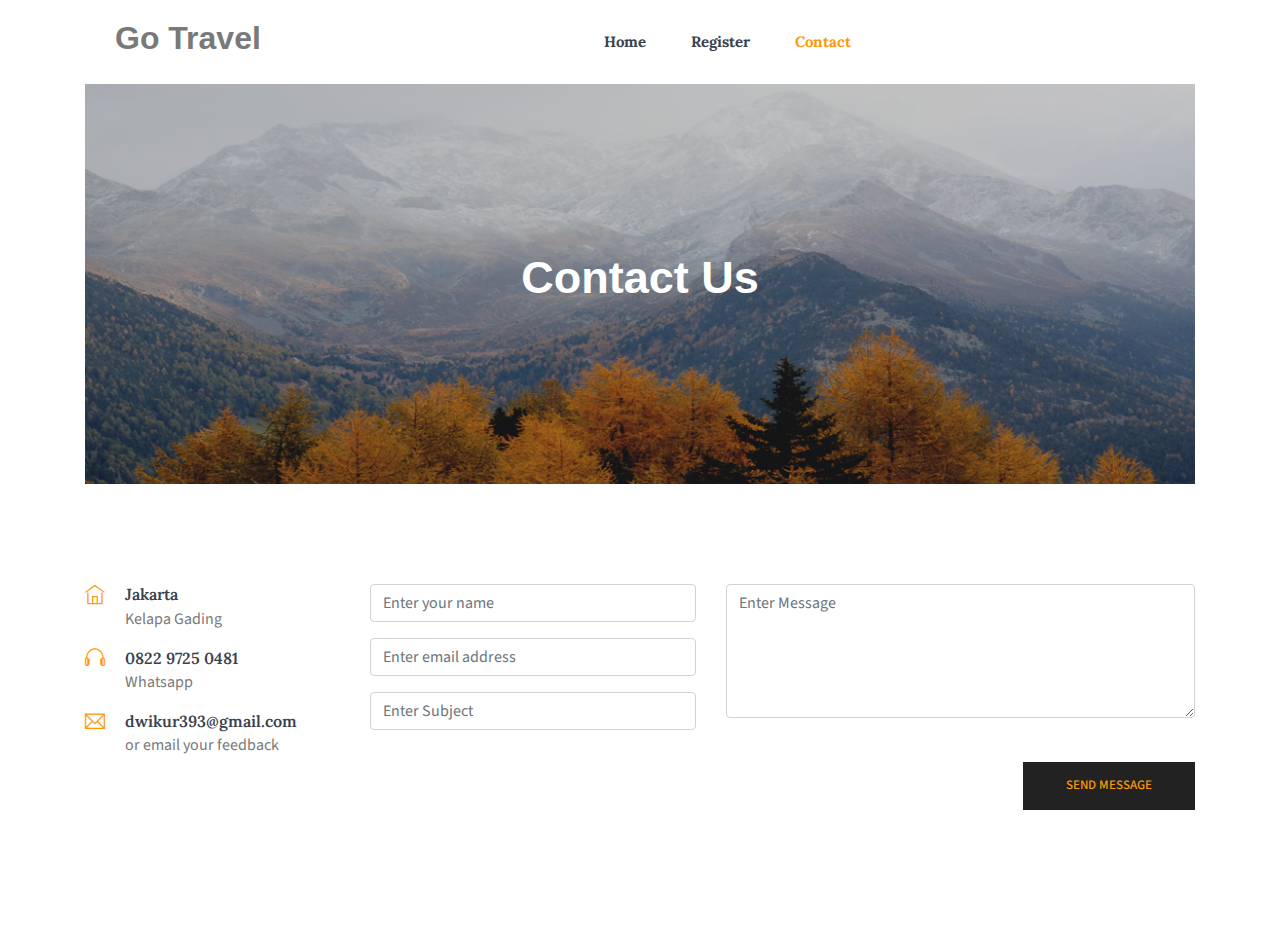
<file: contact.html>
<!DOCTYPE html>
<html lang="en">
<head>
  <meta charset="UTF-8">
  <meta name="viewport" content="width=device-width, initial-scale=1.0">
  <meta http-equiv="X-UA-Compatible" content="ie=edge">
  <title>Go Traveling Contact</title>
	<link rel="icon" href="img/Fevicon.png" type="image/png">
  <link rel="stylesheet" href="vendors/bootstrap/bootstrap.min.css">
  <link rel="stylesheet" href="vendors/fontawesome/css/all.min.css">
  <link rel="stylesheet" href="vendors/themify-icons/themify-icons.css">
  <link rel="stylesheet" href="vendors/linericon/style.css">
  <link rel="stylesheet" href="vendors/owl-carousel/owl.theme.default.min.css">
  <link rel="stylesheet" href="vendors/owl-carousel/owl.carousel.min.css">
  <link rel="stylesheet" href="css/style.css">
</head>
<body>
  <!--================Header Menu Area =================-->
  <header class="header_area">
    <div class="main_menu">
      <nav class="navbar navbar-expand-lg navbar-light">
        <div class="container box_1620">
          <!-- Brand and toggle get grouped for better mobile display -->
          <a class="navbar-brand logo_h" href="index.html"></a><h1 style=" font-size: 200%;">Go Travel</h1> </a>
          <button class="navbar-toggler" type="button" data-toggle="collapse" data-target="#navbarSupportedContent" aria-controls="navbarSupportedContent" aria-expanded="false" aria-label="Toggle navigation">
            <span class="icon-bar"></span> 
            <span class="icon-bar"></span>
            <span class="icon-bar"></span>
          </button>
          <!-- Collect the nav links, forms, and other content for toggling -->
          <div class="collapse navbar-collapse offset" id="navbarSupportedContent">
            <ul class="nav navbar-nav menu_nav justify-content-center">
              <li class="nav-item"><a class="nav-link" href="index.html">Home</a></li> 
              <li class="nav-item"><a class="nav-link" href="register.html">Register</a></li> 
              <li class="nav-item active"><a class="nav-link" href="contact.html">Contact</a></li> 
          </div> 
        </div>
      </nav>
    </div>
  </header>
  
  <!--================ Hero sm banner start =================-->  
  <section class="mb-30px">
    <div class="container">
      <div class="hero-banner hero-banner--sm">
        <div class="hero-banner__content">
          <h1>Contact Us</h1>
        </div>
      </div>
    </div>
  </section>
  <!--================ Hero sm banner end =================-->  


  <!-- ================ contact section start ================= -->
  <section class="section-margin--small section-margin">
    <div class="container">
      <div class="row">
        <div class="col-md-4 col-lg-3 mb-4 mb-md-0">
          <div class="media contact-info">
            <span class="contact-info__icon"><i class="ti-home"></i></span>
            <div class="media-body">
              <h3>Jakarta</h3>
              <p>Kelapa Gading</p>
            </div>
          </div>
          <div class="media contact-info">
            <span class="contact-info__icon"><i class="ti-headphone"></i></span>
            <div class="media-body">
              <h3><a href="tel:454545654">0822 9725 0481</a></h3>
              <p>Whatsapp</p>
            </div>
          </div>
          <div class="media contact-info">
            <span class="contact-info__icon"><i class="ti-email"></i></span>
            <div class="media-body">
              <h3><a href="mailto:dwikur393@gmail.com">dwikur393@gmail.com</a></h3>
              <p>or email your feedback</p>
            </div>
          </div>
        </div>
        <div class="col-md-8 col-lg-9">
          <form action="https://formspree.io/dwikur393@gmail.com" method="POST" />
            <div class="row">
              <div class="col-lg-5">
                <div class="form-group">
                  <input class="form-control" name="name" id="name" type="text" placeholder="Enter your name">
                </div>
                <div class="form-group">
                  <input class="form-control" name="email" id="email" type="email" placeholder="Enter email address">
                </div>
                <div class="form-group">
                  <input class="form-control" name="subject" id="subject" type="text" placeholder="Enter Subject">
                </div>
              </div>
              <div class="col-lg-7">
                <div class="form-group">
                    <textarea class="form-control different-control w-100" name="message" id="message" cols="30" rows="5" placeholder="Enter Message"></textarea>
                </div>
              </div>
            </div>
            <div class="form-group text-center text-md-right mt-3">
              <button type="submit" class="button button--active button-contactForm">Send Message</button>
            </div>
          </form>
        </div>
      </div>
    </div>
  </section>
  <!-- ================ contact section end ================= -->

  <script src="vendors/jquery/jquery-3.2.1.min.js"></script>
  <script src="vendors/bootstrap/bootstrap.bundle.min.js"></script>
  <script src="vendors/owl-carousel/owl.carousel.min.js"></script>
  <script src="js/jquery.ajaxchimp.min.js"></script>
  <script src="js/mail-script.js"></script>
  <script src="js/main.js"></script>
</body>
</html>
</file>
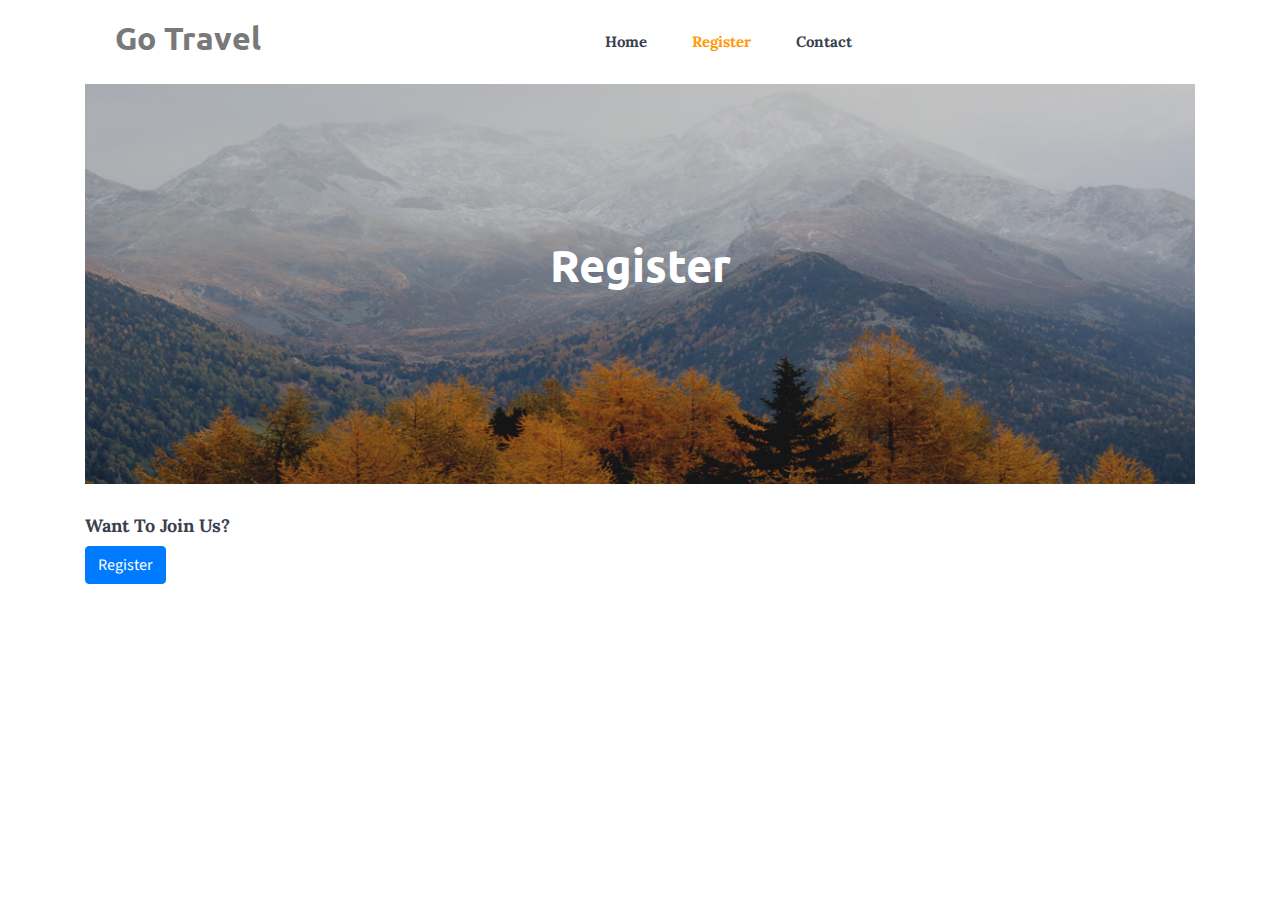
<file: register.html>
<!DOCTYPE html>
<html lang="en">
<head>
  <meta charset="UTF-8">
  <meta name="viewport" content="width=device-width, initial-scale=1.0">
  <meta http-equiv="X-UA-Compatible" content="ie=edge">
  <title>Go Traveling Contact</title>
	<link rel="icon" href="img/Fevicon.png" type="image/png">
  <link rel="stylesheet" href="vendors/fontawesome/css/all.min.css">
  <link rel="stylesheet" href="vendors/themify-icons/themify-icons.css">
  <link rel="stylesheet" href="vendors/linericon/style.css">
  <link rel="stylesheet" href="vendors/owl-carousel/owl.theme.default.min.css">
  <link rel="stylesheet" href="vendors/owl-carousel/owl.carousel.min.css">
  <link rel="stylesheet" href="https://maxcdn.bootstrapcdn.com/bootstrap/4.0.0/css/bootstrap.min.css" integrity="sha384-Gn5384xqQ1aoWXA+058RXPxPg6fy4IWvTNh0E263XmFcJlSAwiGgFAW/dAiS6JXm" crossorigin="anonymous">
  <link rel="stylesheet" href="css/style.css">
  <script src="https://ajax.googleapis.com/ajax/libs/jquery/3.3.1/jquery.min.js"></script>
  <script src="https://cdnjs.cloudflare.com/ajax/libs/popper.js/1.14.7/umd/popper.min.js"></script>
  <script src="https://maxcdn.bootstrapcdn.com/bootstrap/4.3.1/js/bootstrap.min.js"></script>
  <link href="https://fonts.googleapis.com/css?family=Ubuntu" rel="stylesheet">
</head>
<body>
<!--================Header Menu Area =================-->
<header class="header_area">
        <div class="main_menu">
          <nav class="navbar navbar-expand-lg navbar-light">
            <div class="container box_1620">
              <!-- Brand and toggle get grouped for better mobile display -->
              <a class="navbar-brand logo_h" href="index.html"></a><h1 style=" font-size: 200%;">Go Travel</h1> </a>
              <button class="navbar-toggler" type="button" data-toggle="collapse" data-target="#navbarSupportedContent" aria-controls="navbarSupportedContent" aria-expanded="false" aria-label="Toggle navigation">
                <span class="icon-bar"></span>
                <span class="icon-bar"></span>
                <span class="icon-bar"></span>
              </button>
              <!-- Collect the nav links, forms, and other content for toggling -->
              <div class="collapse navbar-collapse offset" id="navbarSupportedContent">
                <ul class="nav navbar-nav menu_nav justify-content-center">
                  <li class="nav-item"><a class="nav-link" href="index.html">Home</a></li> 
                  <li class="nav-item active"><a class="nav-link" href="register.html">Register</a></li> 
                  <li class="nav-item"><a class="nav-link" href="contact.html">Contact</a></li> 
              </div> 
            </div>
          </nav>
        </div>
      </header> 
      <!--================Header Menu Area =================--> 

<!--================ Banner start =================-->    
<section class="mb-30px">
        <div class="container">
          <div class="hero-banner hero-banner--sm">
            <div class="hero-banner__content">
              <h1>Register</h1>
              <nav aria-label="breadcrumb" class="banner-breadcrumb">
              </nav>
            </div>
          </div>
        </div>
      </section>
<!--================ Banner end =================--> 

<!-- Button to Open the Modal -->
<section>
<div class="container">
  <h2>Want To Join Us?</h2>
<button type="button" class="btn btn-primary" data-toggle="modal" data-target="#myModal">
    Register
  </button>

  <!-- The Modal -->
  <div class="modal " id="myModal">
    <div class="modal-dialog">
      <div class="modal-content">
      
        <!-- Modal Header -->
        <div class="modal-header">
          <h2 class="modal-title">Register</h2>
          <button type="button" class="close" data-dismiss="modal">&times;</button>
        </div>

        <!-- Modal body -->
        <div class="modal-body">
            <form action="https://formspree.io/dwikur393@gmail.com" method="POST" />
            <div class="row">
              <div class="col-lg-5 text-enter">
                <div class="form-group">
                  <label> <i class="fa fa-user fa-1.5x"></i> 
                    Name</label>
                  <input class="form-control" name="name" id="name" type="text" placeholder="Enter your name">
                </div>  
                <div class="form-group">
                    <label> <i class="fa fa-envelope fa-1.5x"></i> 
                      Email</label>
                  <input class="form-control" name="mail" id="email" type="email" placeholder="Enter email address">
                </div>
                <div class="form-group ">
                    <label> <i class="fa fa-lock fa-1.5x"></i> 
                      Password</label>
                  <input class="form-control" name="password" id="password" type="password" placeholder="Enter password">
                </div>
                <div class="form-group">
                    <button type="submit" class="button button--active button-contactForm">Submit</button>
                  </div>
              </div>
            </div>   
          </form>
        </div>
        <!-- Modal  -->
        <div class="modal-footer">
          <button type="button" class="btn btn-danger" data-dismiss="modal">Close</button>
        </div> 
      </div>
    </div>
  </div> 
</div> 
</section>
<script src="vendors/jquery/jquery-3.2.1.min.js"></script>
<script src="vendors/bootstrap/bootstrap.bundle.min.js"></script>
<script src="vendors/owl-carousel/owl.carousel.min.js"></script>
<script src="js/jquery.ajaxchimp.min.js"></script>
<script src="js/mail-script.js"></script>
<script src="js/main.js"></script>
</body>
</html>
</file>
<file: vendors/themify-icons/themify-icons.css>
@font-face {
	font-family: 'themify';
	src:url('fonts/themify.eot?-fvbane');
	src:url('fonts/themify.eot?#iefix-fvbane') format('embedded-opentype'),
		url('fonts/themify.woff?-fvbane') format('woff'),
		url('fonts/themify.ttf?-fvbane') format('truetype'),
		url('fonts/themify.svg?-fvbane#themify') format('svg');
	font-weight: normal;
	font-style: normal;
}

[class^="ti-"], [class*=" ti-"] {
	font-family: 'themify';
	speak: none;
	font-style: normal;
	font-weight: normal;
	font-variant: normal;
	text-transform: none;
	line-height: 1;

	/* Better Font Rendering =========== */
	-webkit-font-smoothing: antialiased;
	-moz-osx-font-smoothing: grayscale;
}

.ti-wand:before {
	content: "\e600";
}
.ti-volume:before {
	content: "\e601";
}
.ti-user:before {
	content: "\e602";
}
.ti-unlock:before {
	content: "\e603";
}
.ti-unlink:before {
	content: "\e604";
}
.ti-trash:before {
	content: "\e605";
}
.ti-thought:before {
	content: "\e606";
}
.ti-target:before {
	content: "\e607";
}
.ti-tag:before {
	content: "\e608";
}
.ti-tablet:before {
	content: "\e609";
}
.ti-star:before {
	content: "\e60a";
}
.ti-spray:before {
	content: "\e60b";
}
.ti-signal:before {
	content: "\e60c";
}
.ti-shopping-cart:before {
	content: "\e60d";
}
.ti-shopping-cart-full:before {
	content: "\e60e";
}
.ti-settings:before {
	content: "\e60f";
}
.ti-search:before {
	content: "\e610";
}
.ti-zoom-in:before {
	content: "\e611";
}
.ti-zoom-out:before {
	content: "\e612";
}
.ti-cut:before {
	content: "\e613";
}
.ti-ruler:before {
	content: "\e614";
}
.ti-ruler-pencil:before {
	content: "\e615";
}
.ti-ruler-alt:before {
	content: "\e616";
}
.ti-bookmark:before {
	content: "\e617";
}
.ti-bookmark-alt:before {
	content: "\e618";
}
.ti-reload:before {
	content: "\e619";
}
.ti-plus:before {
	content: "\e61a";
}
.ti-pin:before {
	content: "\e61b";
}
.ti-pencil:before {
	content: "\e61c";
}
.ti-pencil-alt:before {
	content: "\e61d";
}
.ti-paint-roller:before {
	content: "\e61e";
}
.ti-paint-bucket:before {
	content: "\e61f";
}
.ti-na:before {
	content: "\e620";
}
.ti-mobile:before {
	content: "\e621";
}
.ti-minus:before {
	content: "\e622";
}
.ti-medall:before {
	content: "\e623";
}
.ti-medall-alt:before {
	content: "\e624";
}
.ti-marker:before {
	content: "\e625";
}
.ti-marker-alt:before {
	content: "\e626";
}
.ti-arrow-up:before {
	content: "\e627";
}
.ti-arrow-right:before {
	content: "\e628";
}
.ti-arrow-left:before {
	content: "\e629";
}
.ti-arrow-down:before {
	content: "\e62a";
}
.ti-lock:before {
	content: "\e62b";
}
.ti-location-arrow:before {
	content: "\e62c";
}
.ti-link:before {
	content: "\e62d";
}
.ti-layout:before {
	content: "\e62e";
}
.ti-layers:before {
	content: "\e62f";
}
.ti-layers-alt:before {
	content: "\e630";
}
.ti-key:before {
	content: "\e631";
}
.ti-import:before {
	content: "\e632";
}
.ti-image:before {
	content: "\e633";
}
.ti-heart:before {
	content: "\e634";
}
.ti-heart-broken:before {
	content: "\e635";
}
.ti-hand-stop:before {
	content: "\e636";
}
.ti-hand-open:before {
	content: "\e637";
}
.ti-hand-drag:before {
	content: "\e638";
}
.ti-folder:before {
	content: "\e639";
}
.ti-flag:before {
	content: "\e63a";
}
.ti-flag-alt:before {
	content: "\e63b";
}
.ti-flag-alt-2:before {
	content: "\e63c";
}
.ti-eye:before {
	content: "\e63d";
}
.ti-export:before {
	content: "\e63e";
}
.ti-exchange-vertical:before {
	content: "\e63f";
}
.ti-desktop:before {
	content: "\e640";
}
.ti-cup:before {
	content: "\e641";
}
.ti-crown:before {
	content: "\e642";
}
.ti-comments:before {
	content: "\e643";
}
.ti-comment:before {
	content: "\e644";
}
.ti-comment-alt:before {
	content: "\e645";
}
.ti-close:before {
	content: "\e646";
}
.ti-clip:before {
	content: "\e647";
}
.ti-angle-up:before {
	content: "\e648";
}
.ti-angle-right:before {
	content: "\e649";
}
.ti-angle-left:before {
	content: "\e64a";
}
.ti-angle-down:before {
	content: "\e64b";
}
.ti-check:before {
	content: "\e64c";
}
.ti-check-box:before {
	content: "\e64d";
}
.ti-camera:before {
	content: "\e64e";
}
.ti-announcement:before {
	content: "\e64f";
}
.ti-brush:before {
	content: "\e650";
}
.ti-briefcase:before {
	content: "\e651";
}
.ti-bolt:before {
	content: "\e652";
}
.ti-bolt-alt:before {
	content: "\e653";
}
.ti-blackboard:before {
	content: "\e654";
}
.ti-bag:before {
	content: "\e655";
}
.ti-move:before {
	content: "\e656";
}
.ti-arrows-vertical:before {
	content: "\e657";
}
.ti-arrows-horizontal:before {
	content: "\e658";
}
.ti-fullscreen:before {
	content: "\e659";
}
.ti-arrow-top-right:before {
	content: "\e65a";
}
.ti-arrow-top-left:before {
	content: "\e65b";
}
.ti-arrow-circle-up:before {
	content: "\e65c";
}
.ti-arrow-circle-right:before {
	content: "\e65d";
}
.ti-arrow-circle-left:before {
	content: "\e65e";
}
.ti-arrow-circle-down:before {
	content: "\e65f";
}
.ti-angle-double-up:before {
	content: "\e660";
}
.ti-angle-double-right:before {
	content: "\e661";
}
.ti-angle-double-left:before {
	content: "\e662";
}
.ti-angle-double-down:before {
	content: "\e663";
}
.ti-zip:before {
	content: "\e664";
}
.ti-world:before {
	content: "\e665";
}
.ti-wheelchair:before {
	content: "\e666";
}
.ti-view-list:before {
	content: "\e667";
}
.ti-view-list-alt:before {
	content: "\e668";
}
.ti-view-grid:before {
	content: "\e669";
}
.ti-uppercase:before {
	content: "\e66a";
}
.ti-upload:before {
	content: "\e66b";
}
.ti-underline:before {
	content: "\e66c";
}
.ti-truck:before {
	content: "\e66d";
}
.ti-timer:before {
	content: "\e66e";
}
.ti-ticket:before {
	content: "\e66f";
}
.ti-thumb-up:before {
	content: "\e670";
}
.ti-thumb-down:before {
	content: "\e671";
}
.ti-text:before {
	content: "\e672";
}
.ti-stats-up:before {
	content: "\e673";
}
.ti-stats-down:before {
	content: "\e674";
}
.ti-split-v:before {
	content: "\e675";
}
.ti-split-h:before {
	content: "\e676";
}
.ti-smallcap:before {
	content: "\e677";
}
.ti-shine:before {
	content: "\e678";
}
.ti-shift-right:before {
	content: "\e679";
}
.ti-shift-left:before {
	content: "\e67a";
}
.ti-shield:before {
	content: "\e67b";
}
.ti-notepad:before {
	content: "\e67c";
}
.ti-server:before {
	content: "\e67d";
}
.ti-quote-right:before {
	content: "\e67e";
}
.ti-quote-left:before {
	content: "\e67f";
}
.ti-pulse:before {
	content: "\e680";
}
.ti-printer:before {
	content: "\e681";
}
.ti-power-off:before {
	content: "\e682";
}
.ti-plug:before {
	content: "\e683";
}
.ti-pie-chart:before {
	content: "\e684";
}
.ti-paragraph:before {
	content: "\e685";
}
.ti-panel:before {
	content: "\e686";
}
.ti-package:before {
	content: "\e687";
}
.ti-music:before {
	content: "\e688";
}
.ti-music-alt:before {
	content: "\e689";
}
.ti-mouse:before {
	content: "\e68a";
}
.ti-mouse-alt:before {
	content: "\e68b";
}
.ti-money:before {
	content: "\e68c";
}
.ti-microphone:before {
	content: "\e68d";
}
.ti-menu:before {
	content: "\e68e";
}
.ti-menu-alt:before {
	content: "\e68f";
}
.ti-map:before {
	content: "\e690";
}
.ti-map-alt:before {
	content: "\e691";
}
.ti-loop:before {
	content: "\e692";
}
.ti-location-pin:before {
	content: "\e693";
}
.ti-list:before {
	content: "\e694";
}
.ti-light-bulb:before {
	content: "\e695";
}
.ti-Italic:before {
	content: "\e696";
}
.ti-info:before {
	content: "\e697";
}
.ti-infinite:before {
	content: "\e698";
}
.ti-id-badge:before {
	content: "\e699";
}
.ti-hummer:before {
	content: "\e69a";
}
.ti-home:before {
	content: "\e69b";
}
.ti-help:before {
	content: "\e69c";
}
.ti-headphone:before {
	content: "\e69d";
}
.ti-harddrives:before {
	content: "\e69e";
}
.ti-harddrive:before {
	content: "\e69f";
}
.ti-gift:before {
	content: "\e6a0";
}
.ti-game:before {
	content: "\e6a1";
}
.ti-filter:before {
	content: "\e6a2";
}
.ti-files:before {
	content: "\e6a3";
}
.ti-file:before {
	content: "\e6a4";
}
.ti-eraser:before {
	content: "\e6a5";
}
.ti-envelope:before {
	content: "\e6a6";
}
.ti-download:before {
	content: "\e6a7";
}
.ti-direction:before {
	content: "\e6a8";
}
.ti-direction-alt:before {
	content: "\e6a9";
}
.ti-dashboard:before {
	content: "\e6aa";
}
.ti-control-stop:before {
	content: "\e6ab";
}
.ti-control-shuffle:before {
	content: "\e6ac";
}
.ti-control-play:before {
	content: "\e6ad";
}
.ti-control-pause:before {
	content: "\e6ae";
}
.ti-control-forward:before {
	content: "\e6af";
}
.ti-control-backward:before {
	content: "\e6b0";
}
.ti-cloud:before {
	content: "\e6b1";
}
.ti-cloud-up:before {
	content: "\e6b2";
}
.ti-cloud-down:before {
	content: "\e6b3";
}
.ti-clipboard:before {
	content: "\e6b4";
}
.ti-car:before {
	content: "\e6b5";
}
.ti-calendar:before {
	content: "\e6b6";
}
.ti-book:before {
	content: "\e6b7";
}
.ti-bell:before {
	content: "\e6b8";
}
.ti-basketball:before {
	content: "\e6b9";
}
.ti-bar-chart:before {
	content: "\e6ba";
}
.ti-bar-chart-alt:before {
	content: "\e6bb";
}
.ti-back-right:before {
	content: "\e6bc";
}
.ti-back-left:before {
	content: "\e6bd";
}
.ti-arrows-corner:before {
	content: "\e6be";
}
.ti-archive:before {
	content: "\e6bf";
}
.ti-anchor:before {
	content: "\e6c0";
}
.ti-align-right:before {
	content: "\e6c1";
}
.ti-align-left:before {
	content: "\e6c2";
}
.ti-align-justify:before {
	content: "\e6c3";
}
.ti-align-center:before {
	content: "\e6c4";
}
.ti-alert:before {
	content: "\e6c5";
}
.ti-alarm-clock:before {
	content: "\e6c6";
}
.ti-agenda:before {
	content: "\e6c7";
}
.ti-write:before {
	content: "\e6c8";
}
.ti-window:before {
	content: "\e6c9";
}
.ti-widgetized:before {
	content: "\e6ca";
}
.ti-widget:before {
	content: "\e6cb";
}
.ti-widget-alt:before {
	content: "\e6cc";
}
.ti-wallet:before {
	content: "\e6cd";
}
.ti-video-clapper:before {
	content: "\e6ce";
}
.ti-video-camera:before {
	content: "\e6cf";
}
.ti-vector:before {
	content: "\e6d0";
}
.ti-themify-logo:before {
	content: "\e6d1";
}
.ti-themify-favicon:before {
	content: "\e6d2";
}
.ti-themify-favicon-alt:before {
	content: "\e6d3";
}
.ti-support:before {
	content: "\e6d4";
}
.ti-stamp:before {
	content: "\e6d5";
}
.ti-split-v-alt:before {
	content: "\e6d6";
}
.ti-slice:before {
	content: "\e6d7";
}
.ti-shortcode:before {
	content: "\e6d8";
}
.ti-shift-right-alt:before {
	content: "\e6d9";
}
.ti-shift-left-alt:before {
	content: "\e6da";
}
.ti-ruler-alt-2:before {
	content: "\e6db";
}
.ti-receipt:before {
	content: "\e6dc";
}
.ti-pin2:before {
	content: "\e6dd";
}
.ti-pin-alt:before {
	content: "\e6de";
}
.ti-pencil-alt2:before {
	content: "\e6df";
}
.ti-palette:before {
	content: "\e6e0";
}
.ti-more:before {
	content: "\e6e1";
}
.ti-more-alt:before {
	content: "\e6e2";
}
.ti-microphone-alt:before {
	content: "\e6e3";
}
.ti-magnet:before {
	content: "\e6e4";
}
.ti-line-double:before {
	content: "\e6e5";
}
.ti-line-dotted:before {
	content: "\e6e6";
}
.ti-line-dashed:before {
	content: "\e6e7";
}
.ti-layout-width-full:before {
	content: "\e6e8";
}
.ti-layout-width-default:before {
	content: "\e6e9";
}
.ti-layout-width-default-alt:before {
	content: "\e6ea";
}
.ti-layout-tab:before {
	content: "\e6eb";
}
.ti-layout-tab-window:before {
	content: "\e6ec";
}
.ti-layout-tab-v:before {
	content: "\e6ed";
}
.ti-layout-tab-min:before {
	content: "\e6ee";
}
.ti-layout-slider:before {
	content: "\e6ef";
}
.ti-layout-slider-alt:before {
	content: "\e6f0";
}
.ti-layout-sidebar-right:before {
	content: "\e6f1";
}
.ti-layout-sidebar-none:before {
	content: "\e6f2";
}
.ti-layout-sidebar-left:before {
	content: "\e6f3";
}
.ti-layout-placeholder:before {
	content: "\e6f4";
}
.ti-layout-menu:before {
	content: "\e6f5";
}
.ti-layout-menu-v:before {
	content: "\e6f6";
}
.ti-layout-menu-separated:before {
	content: "\e6f7";
}
.ti-layout-menu-full:before {
	content: "\e6f8";
}
.ti-layout-media-right-alt:before {
	content: "\e6f9";
}
.ti-layout-media-right:before {
	content: "\e6fa";
}
.ti-layout-media-overlay:before {
	content: "\e6fb";
}
.ti-layout-media-overlay-alt:before {
	content: "\e6fc";
}
.ti-layout-media-overlay-alt-2:before {
	content: "\e6fd";
}
.ti-layout-media-left-alt:before {
	content: "\e6fe";
}
.ti-layout-media-left:before {
	content: "\e6ff";
}
.ti-layout-media-center-alt:before {
	content: "\e700";
}
.ti-layout-media-center:before {
	content: "\e701";
}
.ti-layout-list-thumb:before {
	content: "\e702";
}
.ti-layout-list-thumb-alt:before {
	content: "\e703";
}
.ti-layout-list-post:before {
	content: "\e704";
}
.ti-layout-list-large-image:before {
	content: "\e705";
}
.ti-layout-line-solid:before {
	content: "\e706";
}
.ti-layout-grid4:before {
	content: "\e707";
}
.ti-layout-grid3:before {
	content: "\e708";
}
.ti-layout-grid2:before {
	content: "\e709";
}
.ti-layout-grid2-thumb:before {
	content: "\e70a";
}
.ti-layout-cta-right:before {
	content: "\e70b";
}
.ti-layout-cta-left:before {
	content: "\e70c";
}
.ti-layout-cta-center:before {
	content: "\e70d";
}
.ti-layout-cta-btn-right:before {
	content: "\e70e";
}
.ti-layout-cta-btn-left:before {
	content: "\e70f";
}
.ti-layout-column4:before {
	content: "\e710";
}
.ti-layout-column3:before {
	content: "\e711";
}
.ti-layout-column2:before {
	content: "\e712";
}
.ti-layout-accordion-separated:before {
	content: "\e713";
}
.ti-layout-accordion-merged:before {
	content: "\e714";
}
.ti-layout-accordion-list:before {
	content: "\e715";
}
.ti-ink-pen:before {
	content: "\e716";
}
.ti-info-alt:before {
	content: "\e717";
}
.ti-help-alt:before {
	content: "\e718";
}
.ti-headphone-alt:before {
	content: "\e719";
}
.ti-hand-point-up:before {
	content: "\e71a";
}
.ti-hand-point-right:before {
	content: "\e71b";
}
.ti-hand-point-left:before {
	content: "\e71c";
}
.ti-hand-point-down:before {
	content: "\e71d";
}
.ti-gallery:before {
	content: "\e71e";
}
.ti-face-smile:before {
	content: "\e71f";
}
.ti-face-sad:before {
	content: "\e720";
}
.ti-credit-card:before {
	content: "\e721";
}
.ti-control-skip-forward:before {
	content: "\e722";
}
.ti-control-skip-backward:before {
	content: "\e723";
}
.ti-control-record:before {
	content: "\e724";
}
.ti-control-eject:before {
	content: "\e725";
}
.ti-comments-smiley:before {
	content: "\e726";
}
.ti-brush-alt:before {
	content: "\e727";
}
.ti-youtube:before {
	content: "\e728";
}
.ti-vimeo:before {
	content: "\e729";
}
.ti-twitter:before {
	content: "\e72a";
}
.ti-time:before {
	content: "\e72b";
}
.ti-tumblr:before {
	content: "\e72c";
}
.ti-skype:before {
	content: "\e72d";
}
.ti-share:before {
	content: "\e72e";
}
.ti-share-alt:before {
	content: "\e72f";
}
.ti-rocket:before {
	content: "\e730";
}
.ti-pinterest:before {
	content: "\e731";
}
.ti-new-window:before {
	content: "\e732";
}
.ti-microsoft:before {
	content: "\e733";
}
.ti-list-ol:before {
	content: "\e734";
}
.ti-linkedin:before {
	content: "\e735";
}
.ti-layout-sidebar-2:before {
	content: "\e736";
}
.ti-layout-grid4-alt:before {
	content: "\e737";
}
.ti-layout-grid3-alt:before {
	content: "\e738";
}
.ti-layout-grid2-alt:before {
	content: "\e739";
}
.ti-layout-column4-alt:before {
	content: "\e73a";
}
.ti-layout-column3-alt:before {
	content: "\e73b";
}
.ti-layout-column2-alt:before {
	content: "\e73c";
}
.ti-instagram:before {
	content: "\e73d";
}
.ti-google:before {
	content: "\e73e";
}
.ti-github:before {
	content: "\e73f";
}
.ti-flickr:before {
	content: "\e740";
}
.ti-facebook:before {
	content: "\e741";
}
.ti-dropbox:before {
	content: "\e742";
}
.ti-dribbble:before {
	content: "\e743";
}
.ti-apple:before {
	content: "\e744";
}
.ti-android:before {
	content: "\e745";
}
.ti-save:before {
	content: "\e746";
}
.ti-save-alt:before {
	content: "\e747";
}
.ti-yahoo:before {
	content: "\e748";
}
.ti-wordpress:before {
	content: "\e749";
}
.ti-vimeo-alt:before {
	content: "\e74a";
}
.ti-twitter-alt:before {
	content: "\e74b";
}
.ti-tumblr-alt:before {
	content: "\e74c";
}
.ti-trello:before {
	content: "\e74d";
}
.ti-stack-overflow:before {
	content: "\e74e";
}
.ti-soundcloud:before {
	content: "\e74f";
}
.ti-sharethis:before {
	content: "\e750";
}
.ti-sharethis-alt:before {
	content: "\e751";
}
.ti-reddit:before {
	content: "\e752";
}
.ti-pinterest-alt:before {
	content: "\e753";
}
.ti-microsoft-alt:before {
	content: "\e754";
}
.ti-linux:before {
	content: "\e755";
}
.ti-jsfiddle:before {
	content: "\e756";
}
.ti-joomla:before {
	content: "\e757";
}
.ti-html5:before {
	content: "\e758";
}
.ti-flickr-alt:before {
	content: "\e759";
}
.ti-email:before {
	content: "\e75a";
}
.ti-drupal:before {
	content: "\e75b";
}
.ti-dropbox-alt:before {
	content: "\e75c";
}
.ti-css3:before {
	content: "\e75d";
}
.ti-rss:before {
	content: "\e75e";
}
.ti-rss-alt:before {
	content: "\e75f";
}
</file>
<file: vendors/linericon/style.css>
@font-face {
	font-family: 'Linearicons-Free';
	src:url('fonts/Linearicons-Free.eot?w118d');
	src:url('fonts/Linearicons-Free.eot?#iefixw118d') format('embedded-opentype'),
		url('fonts/Linearicons-Free.woff2?w118d') format('woff2'),
		url('fonts/Linearicons-Free.woff?w118d') format('woff'),
		url('fonts/Linearicons-Free.ttf?w118d') format('truetype'),
		url('fonts/Linearicons-Free.svg?w118d#Linearicons-Free') format('svg');
	font-weight: normal;
	font-style: normal;
}

.lnr {
	font-family: 'Linearicons-Free';
	speak: none;
	font-style: normal;
	font-weight: normal;
	font-variant: normal;
	text-transform: none;
	line-height: 1;

	/* Better Font Rendering =========== */
	-webkit-font-smoothing: antialiased;
	-moz-osx-font-smoothing: grayscale;
}

.lnr-home:before {
	content: "\e800";
}
.lnr-apartment:before {
	content: "\e801";
}
.lnr-pencil:before {
	content: "\e802";
}
.lnr-magic-wand:before {
	content: "\e803";
}
.lnr-drop:before {
	content: "\e804";
}
.lnr-lighter:before {
	content: "\e805";
}
.lnr-poop:before {
	content: "\e806";
}
.lnr-sun:before {
	content: "\e807";
}
.lnr-moon:before {
	content: "\e808";
}
.lnr-cloud:before {
	content: "\e809";
}
.lnr-cloud-upload:before {
	content: "\e80a";
}
.lnr-cloud-download:before {
	content: "\e80b";
}
.lnr-cloud-sync:before {
	content: "\e80c";
}
.lnr-cloud-check:before {
	content: "\e80d";
}
.lnr-database:before {
	content: "\e80e";
}
.lnr-lock:before {
	content: "\e80f";
}
.lnr-cog:before {
	content: "\e810";
}
.lnr-trash:before {
	content: "\e811";
}
.lnr-dice:before {
	content: "\e812";
}
.lnr-heart:before {
	content: "\e813";
}
.lnr-star:before {
	content: "\e814";
}
.lnr-star-half:before {
	content: "\e815";
}
.lnr-star-empty:before {
	content: "\e816";
}
.lnr-flag:before {
	content: "\e817";
}
.lnr-envelope:before {
	content: "\e818";
}
.lnr-paperclip:before {
	content: "\e819";
}
.lnr-inbox:before {
	content: "\e81a";
}
.lnr-eye:before {
	content: "\e81b";
}
.lnr-printer:before {
	content: "\e81c";
}
.lnr-file-empty:before {
	content: "\e81d";
}
.lnr-file-add:before {
	content: "\e81e";
}
.lnr-enter:before {
	content: "\e81f";
}
.lnr-exit:before {
	content: "\e820";
}
.lnr-graduation-hat:before {
	content: "\e821";
}
.lnr-license:before {
	content: "\e822";
}
.lnr-music-note:before {
	content: "\e823";
}
.lnr-film-play:before {
	content: "\e824";
}
.lnr-camera-video:before {
	content: "\e825";
}
.lnr-camera:before {
	content: "\e826";
}
.lnr-picture:before {
	content: "\e827";
}
.lnr-book:before {
	content: "\e828";
}
.lnr-bookmark:before {
	content: "\e829";
}
.lnr-user:before {
	content: "\e82a";
}
.lnr-users:before {
	content: "\e82b";
}
.lnr-shirt:before {
	content: "\e82c";
}
.lnr-store:before {
	content: "\e82d";
}
.lnr-cart:before {
	content: "\e82e";
}
.lnr-tag:before {
	content: "\e82f";
}
.lnr-phone-handset:before {
	content: "\e830";
}
.lnr-phone:before {
	content: "\e831";
}
.lnr-pushpin:before {
	content: "\e832";
}
.lnr-map-marker:before {
	content: "\e833";
}
.lnr-map:before {
	content: "\e834";
}
.lnr-location:before {
	content: "\e835";
}
.lnr-calendar-full:before {
	content: "\e836";
}
.lnr-keyboard:before {
	content: "\e837";
}
.lnr-spell-check:before {
	content: "\e838";
}
.lnr-screen:before {
	content: "\e839";
}
.lnr-smartphone:before {
	content: "\e83a";
}
.lnr-tablet:before {
	content: "\e83b";
}
.lnr-laptop:before {
	content: "\e83c";
}
.lnr-laptop-phone:before {
	content: "\e83d";
}
.lnr-power-switch:before {
	content: "\e83e";
}
.lnr-bubble:before {
	content: "\e83f";
}
.lnr-heart-pulse:before {
	content: "\e840";
}
.lnr-construction:before {
	content: "\e841";
}
.lnr-pie-chart:before {
	content: "\e842";
}
.lnr-chart-bars:before {
	content: "\e843";
}
.lnr-gift:before {
	content: "\e844";
}
.lnr-diamond:before {
	content: "\e845";
}
.lnr-linearicons:before {
	content: "\e846";
}
.lnr-dinner:before {
	content: "\e847";
}
.lnr-coffee-cup:before {
	content: "\e848";
}
.lnr-leaf:before {
	content: "\e849";
}
.lnr-paw:before {
	content: "\e84a";
}
.lnr-rocket:before {
	content: "\e84b";
}
.lnr-briefcase:before {
	content: "\e84c";
}
.lnr-bus:before {
	content: "\e84d";
}
.lnr-car:before {
	content: "\e84e";
}
.lnr-train:before {
	content: "\e84f";
}
.lnr-bicycle:before {
	content: "\e850";
}
.lnr-wheelchair:before {
	content: "\e851";
}
.lnr-select:before {
	content: "\e852";
}
.lnr-earth:before {
	content: "\e853";
}
.lnr-smile:before {
	content: "\e854";
}
.lnr-sad:before {
	content: "\e855";
}
.lnr-neutral:before {
	content: "\e856";
}
.lnr-mustache:before {
	content: "\e857";
}
.lnr-alarm:before {
	content: "\e858";
}
.lnr-bullhorn:before {
	content: "\e859";
}
.lnr-volume-high:before {
	content: "\e85a";
}
.lnr-volume-medium:before {
	content: "\e85b";
}
.lnr-volume-low:before {
	content: "\e85c";
}
.lnr-volume:before {
	content: "\e85d";
}
.lnr-mic:before {
	content: "\e85e";
}
.lnr-hourglass:before {
	content: "\e85f";
}
.lnr-undo:before {
	content: "\e860";
}
.lnr-redo:before {
	content: "\e861";
}
.lnr-sync:before {
	content: "\e862";
}
.lnr-history:before {
	content: "\e863";
}
.lnr-clock:before {
	content: "\e864";
}
.lnr-download:before {
	content: "\e865";
}
.lnr-upload:before {
	content: "\e866";
}
.lnr-enter-down:before {
	content: "\e867";
}
.lnr-exit-up:before {
	content: "\e868";
}
.lnr-bug:before {
	content: "\e869";
}
.lnr-code:before {
	content: "\e86a";
}
.lnr-link:before {
	content: "\e86b";
}
.lnr-unlink:before {
	content: "\e86c";
}
.lnr-thumbs-up:before {
	content: "\e86d";
}
.lnr-thumbs-down:before {
	content: "\e86e";
}
.lnr-magnifier:before {
	content: "\e86f";
}
.lnr-cross:before {
	content: "\e870";
}
.lnr-menu:before {
	content: "\e871";
}
.lnr-list:before {
	content: "\e872";
}
.lnr-chevron-up:before {
	content: "\e873";
}
.lnr-chevron-down:before {
	content: "\e874";
}
.lnr-chevron-left:before {
	content: "\e875";
}
.lnr-chevron-right:before {
	content: "\e876";
}
.lnr-arrow-up:before {
	content: "\e877";
}
.lnr-arrow-down:before {
	content: "\e878";
}
.lnr-arrow-left:before {
	content: "\e879";
}
.lnr-arrow-right:before {
	content: "\e87a";
}
.lnr-move:before {
	content: "\e87b";
}
.lnr-warning:before {
	content: "\e87c";
}
.lnr-question-circle:before {
	content: "\e87d";
}
.lnr-menu-circle:before {
	content: "\e87e";
}
.lnr-checkmark-circle:before {
	content: "\e87f";
}
.lnr-cross-circle:before {
	content: "\e880";
}
.lnr-plus-circle:before {
	content: "\e881";
}
.lnr-circle-minus:before {
	content: "\e882";
}
.lnr-arrow-up-circle:before {
	content: "\e883";
}
.lnr-arrow-down-circle:before {
	content: "\e884";
}
.lnr-arrow-left-circle:before {
	content: "\e885";
}
.lnr-arrow-right-circle:before {
	content: "\e886";
}
.lnr-chevron-up-circle:before {
	content: "\e887";
}
.lnr-chevron-down-circle:before {
	content: "\e888";
}
.lnr-chevron-left-circle:before {
	content: "\e889";
}
.lnr-chevron-right-circle:before {
	content: "\e88a";
}
.lnr-crop:before {
	content: "\e88b";
}
.lnr-frame-expand:before {
	content: "\e88c";
}
.lnr-frame-contract:before {
	content: "\e88d";
}
.lnr-layers:before {
	content: "\e88e";
}
.lnr-funnel:before {
	content: "\e88f";
}
.lnr-text-format:before {
	content: "\e890";
}
.lnr-text-format-remove:before {
	content: "\e891";
}
.lnr-text-size:before {
	content: "\e892";
}
.lnr-bold:before {
	content: "\e893";
}
.lnr-italic:before {
	content: "\e894";
}
.lnr-underline:before {
	content: "\e895";
}
.lnr-strikethrough:before {
	content: "\e896";
}
.lnr-highlight:before {
	content: "\e897";
}
.lnr-text-align-left:before {
	content: "\e898";
}
.lnr-text-align-center:before {
	content: "\e899";
}
.lnr-text-align-right:before {
	content: "\e89a";
}
.lnr-text-align-justify:before {
	content: "\e89b";
}
.lnr-line-spacing:before {
	content: "\e89c";
}
.lnr-indent-increase:before {
	content: "\e89d";
}
.lnr-indent-decrease:before {
	content: "\e89e";
}
.lnr-pilcrow:before {
	content: "\e89f";
}
.lnr-direction-ltr:before {
	content: "\e8a0";
}
.lnr-direction-rtl:before {
	content: "\e8a1";
}
.lnr-page-break:before {
	content: "\e8a2";
}
.lnr-sort-alpha-asc:before {
	content: "\e8a3";
}
.lnr-sort-amount-asc:before {
	content: "\e8a4";
}
.lnr-hand:before {
	content: "\e8a5";
}
.lnr-pointer-up:before {
	content: "\e8a6";
}
.lnr-pointer-right:before {
	content: "\e8a7";
}
.lnr-pointer-down:before {
	content: "\e8a8";
}
.lnr-pointer-left:before {
	content: "\e8a9";
}
</file>
<file: css/style.css>
@import url("https://fonts.googleapis.com/css?family=Source+Sans+Pro");
@import url("https://fonts.googleapis.com/css?family=Lora:400,700");
body {
	color: #797979;
	font-family: "Source Sans Pro", sans-serif;
	font-weight: 400;
	line-height: 1.625
}

ul {
	list-style-type: none;
	margin: 0;
	padding: 0
}

a:hover {
	text-decoration: none
}

button {
	cursor: pointer
}

button:focus {
	outline: 0;
	box-shadow: none
}

h1 {
	font-family: 'Ubuntu', sans-serif;
}
h2,
h3,
h4,
h5,
h6 {
	font-family: "Lora", serif;
	color: #3a414e;
	line-height: 1.333
}

h1,
.h1 {
	font-size: 30px;
	font-weight: 700
}

@media (min-width: 600px) {
	h1,
	.h1 {
		font-size: 45px
	}
}

h2,
.h2 {
	font-size: 18px;
	font-weight: 700
}

h3,
.h3 {
	font-size: 18px;
	font-weight: 700
}

a {
	display: inline-block
}

.owl-carousel .owl-stage {
	display: flex
}

.mb-30px {
	margin-bottom: 30px
}

.section-padding {
	padding: 0px;
}

.section-margin {
	margin: 50px 0
}

@media (min-width: 1000px) {
	.section-margin {
		margin: 100px 0
	}
}

.header_area {
	z-index: 99;
	background: #fff;
	transition: background 0.4s, all 0.3s linear
}

.header_area .navbar-brand {
	margin-right: 30px
}

@media (max-width: 991px) {
	.header_area .navbar-social {
		display: block;
		padding: 20px 0
	}
	.header_area .navbar-social li {
		float: left
	}
	.header_area .navbar-social::before {
		content: "";
		display: block;
		clear: both;
		display: table
	}
	.header_area .navbar-social::after {
		content: "";
		display: block;
		clear: both;
		display: table
	}
}

@media (min-width: 991px) {
	.header_area .navbar-social {
		min-width: 95px;
		float: right
	}
}

.header_area .navbar-social li {
	margin-right: 12px
}

.header_area .navbar-social li i,
.header_area .navbar-social li span {
	font-size: 13px;
	color: #222
}

.header_area .navbar-social li:last-child {
	margin-right: 0
}

.header_area .navbar-social li a:hover i,
.header_area .navbar-social li span {
	color: #ff9907
}

.header_area .menu_nav {
	width: 100%
}

.header_area .navbar {
	background: transparent;
	padding: 0px;
	border: 0px;
	border-radius: 0px;
	width: 100%
}

.header_area .navbar .nav .nav-item {
	margin-right: 45px
}

.header_area .navbar .nav .nav-item .nav-link {
	font-family: "Lora", serif;
	color: #3a414e;
	font-size: 15px;
	text-transform: capitalize;
	font-weight: 700;
	padding: 30px 0;
	display: inline-block
}

.header_area .navbar .nav .nav-item .nav-link:after {
	display: none
}

.header_area .navbar .nav .nav-item:hover .nav-link,
.header_area .navbar .nav .nav-item.active .nav-link {
	color: #ff9907
}

.header_area .navbar .nav .nav-item.submenu {
	position: relative
}

.header_area .navbar .nav .nav-item.submenu ul {
	border: none;
	padding: 0px;
	border-radius: 0px;
	box-shadow: none;
	margin: 0px;
	background: #fff
}

@media (min-width: 992px) {
	.header_area .navbar .nav .nav-item.submenu ul {
		position: absolute;
		top: 120%;
		left: 0px;
		min-width: 200px;
		text-align: left;
		opacity: 0;
		transition: all 300ms ease-in;
		visibility: hidden;
		display: block;
		border: none;
		padding: 0px;
		border-radius: 0px;
		box-shadow: 0px 10px 30px 0px rgba(0, 0, 0, 0.4)
	}
}

.header_area .navbar .nav .nav-item.submenu ul:before {
	content: "";
	width: 0;
	height: 0;
	border-style: solid;
	border-width: 10px 10px 0 10px;
	border-color: #eeeeee transparent transparent transparent;
	position: absolute;
	right: 24px;
	top: 45px;
	z-index: 3;
	opacity: 0;
	transition: all 400ms linear
}

.header_area .navbar .nav .nav-item.submenu ul .nav-item {
	display: block;
	float: none;
	margin-right: 0px;
	border-bottom: 1px solid #ededed;
	margin-left: 0px;
	transition: all 0.4s linear
}

.header_area .navbar .nav .nav-item.submenu ul .nav-item .nav-link {
	line-height: 45px;
	padding: 0px 30px;
	transition: all 150ms linear;
	display: block;
	margin-right: 0px
}

.header_area .navbar .nav .nav-item.submenu ul .nav-item:last-child {
	border-bottom: none
}

.header_area .navbar .nav .nav-item.submenu ul .nav-item:hover .nav-link {
	background-image: -moz-linear-gradient(0deg, #4dabff 0%, #62ddff 100%);
	background-image: -webkit-linear-gradient(0deg, #4dabff 0%, #62ddff 100%);
	background-image: -ms-linear-gradient(0deg, #4dabff 0%, #62ddff 100%);
	color: #fff
}

@media (min-width: 992px) {
	.header_area .navbar .nav .nav-item.submenu:hover ul {
		visibility: visible;
		opacity: 1;
		top: 100%
	}
}

.header_area .navbar .nav .nav-item.submenu:hover ul .nav-item {
	margin-top: 0px
}

.header_area .navbar .nav .nav-item:last-child {
	margin-right: 0px
}

.header_area .navbar .search {
	font-size: 12px;
	line-height: 60px;
	display: inline-block;
	margin-left: 80px
}

.header_area .navbar .search i {
	font-weight: 600
}

.header_area.navbar_fixed .main_menu {
	position: fixed;
	width: 100%;
	top: -70px;
	left: 0;
	right: 0;
	background: #dddd;
	z-index: 99;
	transform: translateY(70px);
	transition: transform 500ms ease, background 500ms ease;
	-webkit-transition: transform 500ms ease, background 500ms ease;
	box-shadow: 0px 3px 16px 0px rgba(0, 0, 0, 0.1)
}

@media (min-width: 992px) {
	.header_area.white_menu .navbar .navbar-brand img {
		display: none
	}
	.header_area.white_menu .navbar .navbar-brand img+img {
		display: inline-block
	}
}

@media (max-width: 991px) {
	.header_area.white_menu .navbar .navbar-brand img {
		display: inline-block
	}
	.header_area.white_menu .navbar .navbar-brand img+img {
		display: none
	}
}

.header_area.white_menu .navbar .nav .nav-item .nav-link {
	color: #fff
}

.header_area.white_menu.navbar_fixed .main_menu .navbar .navbar-brand img {
	display: inline-block
}

.header_area.white_menu.navbar_fixed .main_menu .navbar .navbar-brand img+img {
	display: none
}

.header_area.white_menu.navbar_fixed .main_menu .navbar .nav .nav-item .nav-link {
	line-height: 70px
}

.top_menu {
	background: #ec9d5f
}

.top_menu .float-left a {
	line-height: 40px;
	display: inline-block;
	color: #fff;
	text-transform: uppercase;
	font-size: 12px;
	margin-right: 50px;
	-webkit-transition: all 0.3s ease 0s;
	-moz-transition: all 0.3s ease 0s;
	-o-transition: all 0.3s ease 0s;
	transition: all 0.3s ease 0s
}

.top_menu .float-left a:last-child {
	margin-right: 0px
}

.top_menu .float-right .pur_btn {
	color: #fff;
	line-height: 40px;
	display: block;
	padding: 0px 40px;
	font-weight: 500;
	font-size: 12px
}

@media (max-width: 1619px) {
	.header_area .navbar .search {
		margin-left: 40px
	}
}

@media (max-width: 1199px) {
	.header_area .navbar .nav .nav-item {
		margin-right: 28px
	}
	.home_banner_area .banner_inner {
		padding: 100px 0px
	}
	.header_area .navbar .tickets_btn {
		margin-left: 40px
	}
	.home_banner_area .banner_inner .banner_content h2 br {
		display: none;
		font-size: 36px
	}
	.home_banner_area .banner_inner .banner_content h2 {
		font-size: 36px;
		line-height: 45px
	}
}

@media (max-width: 991px) {
	.navbar-toggler {
		border: none;
		border-radius: 0px;
		padding: 0px;
		cursor: pointer;
		margin-top: 27px;
		margin-bottom: 23px
	}
	.header_area .navbar {
		background: #000
	}
	.navbar-toggler[aria-expanded="false"] span:nth-child(2) {
		opacity: 1
	}
	.navbar-toggler[aria-expanded="true"] span:nth-child(2) {
		opacity: 0
	}
	.navbar-toggler[aria-expanded="true"] span:first-child {
		transform: rotate(-45deg);
		position: relative;
		top: 7.5px
	}
	.navbar-toggler[aria-expanded="true"] span:last-child {
		transform: rotate(45deg);
		bottom: 6px;
		position: relative
	}
	.navbar-toggler span {
		display: block;
		width: 25px;
		height: 3px;
		background: #fff;
		margin: auto;
		margin-bottom: 4px;
		transition: all 400ms linear;
		cursor: pointer
	}
	.navbar .container {
		padding-left: 15px;
		padding-right: 15px
	}
	.nav {
		padding: 0px 0px
	}
	.header_area+section,
	.header_area+row,
	.header_area+div {
		margin-top: 117px
	}
	.header_top .nav {
		padding: 0px
	}
	.header_area .navbar .nav .nav-item .nav-link {
		line-height: 1px;
		margin-right: 0px;
		display: block;
		border-bottom: 1px solid #ededed33;
		border-radius: 0px
	}
	.header_area .navbar .search {
		margin-left: 0px
	}
	.header_area .navbar-collapse {
		max-height: 340px;
		overflow-y: scroll
	}
	.header_area .navbar .nav .nav-item.submenu ul .nav-item .nav-link {
		padding: 0px 15px
	}
	.header_area .navbar .nav .nav-item {
		margin-right: 0px
	}
	.header_area+section,
	.header_area+row,
	.header_area+div {
		margin-top: 41px
	}
	.home_banner_area .banner_inner .banner_content .banner_map_img {
		display: none
	}
	.header_area.white_menu.navbar_fixed .main_menu .navbar .nav .nav-item .nav-link {
		line-height: 40px
	}
	.header_area.white_menu .navbar .nav .nav-item .nav-link {
		color: #222
	}
	.categories_post img {
		width: 100%
	}
	.categories_post {
		max-width: 360px;
		margin: 0 auto
	}
	.blog_categorie_area .col-lg-4 {
		margin-top: 30px
	}
	.blog_area {
		padding-bottom: 80px
	}
	.single-post-area .blog_right_sidebar {
		margin-top: 30px
	}
	.contact_info {
		margin-bottom: 50px
	}
	.home_banner_area .donation_inner {
		margin-bottom: -30px
	}
	.home_banner_area .dontation_item {
		max-width: 350px;
		margin: auto
	}
	.footer_area .col-sm-6 {
		margin-bottom: 30px
	}
	.footer_area .footer_inner {
		margin-bottom: -30px
	}
	.news_widget {
		padding-left: 0px
	}
	.home_banner_area .banner_inner .home_left_img {
		display: none
	}
	.header_area .navbar .tickets_btn {
		display: none
	}
	.home_banner_area .banner_inner {
		padding: 70px 0px 100px 0px
	}
	.left_side_text {
		margin-bottom: 50px
	}
	.price_item {
		max-width: 360px;
		margin: 0px auto 30px
	}
	.price_inner {
		margin-bottom: -30px
	}
}

@media (max-width: 767px) {
	.home_banner_area {
		min-height: 500px
	}
	.home_banner_area .banner_inner {
		min-height: 500px
	}
	.home_banner_area .banner_inner .banner_content {
		margin-top: 0px
	}
	.blog_banner .banner_inner .blog_b_text h2 {
		font-size: 40px;
		line-height: 50px
	}
	.blog_info.text-right {
		text-align: left !important;
		margin-bottom: 10px
	}
	.home_banner_area .banner_inner .banner_content h3 {
		font-size: 30px
	}
	.home_banner_area .banner_inner .banner_content p br {
		display: none
	}
	.home_banner_area .banner_inner .banner_content h3 span {
		line-height: 45px;
		padding-bottom: 0px;
		padding-top: 0px
	}
	.footer-bottom {
        text-align: center;
        
	}
	.footer-bottom .footer-social {
		text-align: center;
		margin-top: 15px
	}
	.made_life_inner .nav.nav-tabs li {
		flex: 0 0 50%;
		max-width: 50%;
		margin-bottom: 15px
	}
	.made_life_inner .nav.nav-tabs {
		margin-bottom: -15px
	}
	.made_life_area.made_white .left_side_text {
		margin-bottom: 0px;
		margin-top: 30px
	}
}

@media (max-width: 575px) {
	.top_menu {
		display: none
	}
	.header_area+section,
	.header_area+row,
	.header_area+div {
		margin-top: 51px
	}
	.home_banner_area .banner_inner .banner_content h2 {
		font-size: 28px;
		line-height: 38px
	}
	.home_banner_area {
		min-height: 450px
	}
	.home_banner_area .banner_inner {
		min-height: 450px
	}
	.blog_banner .banner_inner .blog_b_text {
		margin-top: 0px
	}
	.home_banner_area .banner_inner .banner_content img {
		display: none
	}
	.home_banner_area .banner_inner .banner_content h5 {
		margin-top: 0px
	}
	.p_120 {
		padding-top: 70px;
		padding-bottom: 70px
	}
	.main_title h2 {
		font-size: 25px
	}
	.sample-text-area {
		padding: 70px 0 70px 0
	}
	.generic-blockquote {
		padding: 30px 15px 30px 30px
	}
	.blog_details h2 {
		font-size: 20px;
		line-height: 30px
	}
	.blog_banner .banner_inner .blog_b_text h2 {
		font-size: 28px;
		line-height: 38px
	}
	.footer-area {
		padding: 70px 0px
	}
	.pad_top {
		padding-top: 70px
	}
	.pad_btm {
		padding-bottom: 70px
	}
}

@media (max-width: 480px) {
	.header_area .navbar-collapse {
		max-height: 250px
	}
	.home_banner_area .banner_inner .banner_content {
		padding: 30px 15px;
		margin-top: 0px
	}
	.banner_content .white_btn {
		display: block
	}
	.home_banner_area .banner_inner .banner_content h3 {
		font-size: 24px
	}
	.banner_area .banner_inner .banner_content h2 {
		font-size: 32px
	}
	.comments-area .thumb {
		margin-right: 10px
	}
	.testi_item .media .d-flex {
		padding-right: 0px
	}
	.testi_item .media .d-flex img {
		width: auto;
		margin-bottom: 15px
	}
	.testi_item .media {
		display: block
	}
	.banner_btn {
		margin-bottom: 20px
	}
}

.hero-banner {
	position: relative;
	background: url(../img/banner/hero-banner.png) left center no-repeat;
	background-size: cover;
	height: 400px;
	z-index: 1
}

@media (min-width: 1000px) {
	.hero-banner {
		height: 550px
	}
}

.hero-banner--sm {
	height: 300px
}

@media (min-width: 1000px) {
	.hero-banner--sm {
		height: 400px
	}
}

.hero-banner::after {
	content: "";
	display: block;
	position: absolute;
	width: 100%;
	height: 100%;
	background: rgba(1, 3, 15, 0.2);
	z-index: -1
}

.hero-banner__content {
	position: absolute;
	top: 50%;
	left: 50%;
	width: 100%;
	transform: translate(-50%, -50%);
	text-align: center
}

.hero-banner__content>* {
	color: #fff
}

.hero-banner__content h3 {
	font-size: 27px;
	margin-bottom: 0
}

.hero-banner__content h1 {
	margin-bottom: 12px
}

.hero-banner__content h4 {
	font-size: 18px
}

.banner-breadcrumb {
	display: inline-block
}

.banner-breadcrumb .breadcrumb {
	background: transparent;
	padding: 0
}

.banner-breadcrumb .breadcrumb-item {
	padding: .1rem
}

.banner-breadcrumb .breadcrumb-item a {
	text-transform: capitalize;
	color: #fff
}

.banner-breadcrumb .breadcrumb-item+.breadcrumb-item::before {
	color: #fff;
	padding-right: .1rem;
	content: "-"
}

.banner-breadcrumb .breadcrumb-item.active {
	color: #fff
}

.blog__slide {
	border: 0;
	border-radius: 0;
	background-color: transparent
}

.blog__slide__content {
	padding: 30px 15px
}

.blog__slide__content h3,
.blog__slide__content a {
	color: #3a414e
}

.blog__slide__content p {
	font-size: 15px;
	margin-bottom: 0
}

.blog__slide__label {
	font-size: 13px;
	color: #ff9907 !important;
	text-transform: uppercase;
	background: #222;
	padding: 4px 40px;
	margin-bottom: 18px
}

.blog-slider {
	position: relative
}

.blog-slider .blog-slider__leftArrow {
	position: absolute;
	top: 22%;
	left: -12px
}

@media (min-width: 1250px) {
	.blog-slider .blog-slider__leftArrow {
		left: -105px;
		padding: 0 25px 3px 10px
	}
	.blog-slider .blog-slider__leftArrow::after {
		content: "";
		display: block;
		width: 100%;
		height: 100%;
		background: #f5f9fc;
		position: absolute;
		top: 0;
		left: 0;
		z-index: -1;
		transition: background .4s ease-out
	}
	.blog-slider .blog-slider__leftArrow::before {
		content: "";
		display: block;
		width: 40px;
		height: 130%;
		background: #fff;
		position: absolute;
		top: -2px;
		left: -15px;
		z-index: 2;
		transform: rotate(-15deg)
	}
	.blog-slider .blog-slider__leftArrow:hover::after {
		background: #222
	}
}

.blog-slider .blog-slider__rightArrow {
	position: absolute;
	top: 22%;
	right: -12px
}

@media (min-width: 1250px) {
	.blog-slider .blog-slider__rightArrow {
		right: -105px;
		padding: 0 25px 3px 20px
	}
	.blog-slider .blog-slider__rightArrow::after {
		content: "";
		display: block;
		width: 100%;
		height: 100%;
		background: #f5f9fc;
		position: absolute;
		top: 0;
		left: 0;
		z-index: -1;
		transition: background .4s ease-out
	}
	.blog-slider .blog-slider__rightArrow::before {
		content: "";
		display: block;
		width: 43px;
		height: 135%;
		background: #fff;
		position: absolute;
		top: -4px;
		right: -4px;
		z-index: 2;
		transform: rotate(15deg)
	}
	.blog-slider .blog-slider__rightArrow:hover::after {
		background: #222
	}
}

.blog-slider .blog-slider__leftArrow,
.blog-slider .blog-slider__rightArrow {
	display: none
}

@media (min-width: 580px) {
	.blog-slider .blog-slider__leftArrow,
	.blog-slider .blog-slider__rightArrow {
		display: block
	}
}

.blog-slider .blog-slider__leftArrow img,
.blog-slider .blog-slider__rightArrow img {
	position: relative;
	z-index: 10
}

.causes_slider .owl-dots {
	text-align: center;
	margin-top: 80px
}

.causes_slider .owl-dots .owl-dot {
	height: 14px;
	width: 14px;
	background: #eeeeee;
	display: inline-block;
	margin-right: 7px
}

.causes_slider .owl-dots .owl-dot:last-child {
	margin-right: 0px
}

.causes_slider .owl-dots .owl-dot.active {
	background: #ff9907
}

.latest_blog_area {
	background: #f9f9ff
}

.single-recent-blog-post {
	margin-bottom: 60px
}

.single-recent-blog-post .thumb {
	position: relative
}

.single-recent-blog-post .thumb-info {
	position: absolute;
	bottom: 0;
	left: 0;
	background: #fff;
	width: 100%;
	max-width: 415px;
	padding-left: 5px
}

@media (min-width: 430px) {
	.single-recent-blog-post .thumb-info {
		padding-left: 20px
	}
}

.single-recent-blog-post .thumb-info li {
	display: inline-block;
	font-size: 15px;
	color: #777777;
	margin-right: 10px
}

@media (min-width: 430px) {
	.single-recent-blog-post .thumb-info li {
		margin-right: 22px
	}
}

.single-recent-blog-post .thumb-info li:last-child {
	margin-right: 0
}

.single-recent-blog-post .thumb-info li a {
	color: #777777;
	padding: 4px 0;
	font-size: 12px
}

@media (min-width: 430px) {
	.single-recent-blog-post .thumb-info li a {
		padding: 15px 0;
		font-size: 15px
	}
}

.single-recent-blog-post .thumb-info li i,
.single-recent-blog-post .thumb-info li span {
	font-size: 13px;
	margin-right: 10px
}

.single-recent-blog-post .details {
	padding-top: 30px
}

.single-recent-blog-post .details h3 {
	font-size: 21px
}

@media (min-width: 600px) {
	.single-recent-blog-post .details h3 {
		font-size: 27px
	}
}

.single-recent-blog-post .details .tag-list-inline {
	color: #555555;
	font-family: "Lora", serif
}

.single-recent-blog-post .details .tag-list-inline a {
	color: #555555
}

.single-recent-blog-post .details p {
	color: #777777
}

.single-recent-blog-post .details .button {
	margin-top: 8px
}

.single-recent-blog-post .date {
	font-size: 14px;
	line-height: 24px;
	font-weight: 400
}

.single-recent-blog-post.card-view .thumb-info {
	max-width: 260px
}

.single-recent-blog-post.card-view .details h3 {
	font-size: 20px
}

.tags .tag_btn {
	font-size: 12px;
	font-weight: 500;
	line-height: 20px;
	border: 1px solid #eeeeee;
	display: inline-block;
	padding: 1px 18px;
	text-align: center;
	color: #3a414e
}

.tags .tag_btn:before {
	background: #ff9907
}

.tags .tag_btn+.tag_btn {
	margin-left: 2px
}

.blog_categorie_area {
	padding-top: 50px;
	padding-bottom: 80px
}


.blog_details h2 {
	font-size: 24px;
	line-height: 36px;
	color: #3a414e;
	font-weight: 600;
	transition: all 0.3s linear
}

.blog_details h2:hover {
	color: #ff9907
}

.blog_details p {
	margin-bottom: 26px
}

.view_btn {
	font-size: 14px;
	line-height: 36px;
	display: inline-block;
	color: #3a414e;
	font-weight: 500;
	padding: 0px 30px;
	background: #fff
}

.blog-pagination {
	padding-top: 10px
}

.blog-pagination .page-link {
	border-radius: 0
}

.blog-pagination .page-item {
	border: none
}

.page-link {
	background: transparent;
	font-weight: 400
}

.blog-pagination .page-item.active .page-link {
	background: transparent;
	border-color: #222;
	color: #ff9907
}

.blog-pagination .page-link {
	position: relative;
	display: block;
	padding: .8rem 1.05rem;
	margin: 0 5px;
	line-height: 1.25;
	color: #222;
	background: transparent;
	border-radius: 0;
	border: 2px solid #eeeeee
}

.blog-pagination .page-link:focus {
	outline: none;
	box-shadow: none
}

.blog-pagination .page-item:last-child .page-link,
.blog-pagination .page-item:first-child .page-link {
	padding: .8rem 1.05rem;
	border-radius: 0
}

.blog-pagination .page-item:last-child .page-link i,
.blog-pagination .page-item:last-child .page-link span,
.blog-pagination .page-item:first-child .page-link i,
.blog-pagination .page-item:first-child .page-link span {
	font-size: 14px;
	color: #222
}

.blog-pagination .page-link:hover {
	color: #fff;
	text-decoration: none;
	background-color: transparent;
	color: #ff9907;
	border-color: #222
}

@media (max-width: 991px) {
	.widget-wrap {
		margin-top: 80px
	}
}

.widget-wrap .single-sidebar-widget {
	padding: 48px 30px;
	background: #f9f9ff;
	margin-bottom: 30px
}

@media (max-width: 991px) {
	.widget-wrap .single-sidebar-widget {
		margin-top: 30px
	}
}

@media (max-width: 575px) {
	.widget-wrap .single-sidebar-widget {
		padding: 50px 15px
	}
}

.widget-wrap .single-sidebar-widget:last-child {
	margin-bottom: 0px
}

.widget-wrap .single-sidebar-widget__title {
	font-size: 20px;
	font-weight: 700;
	position: relative;
	z-index: 1;
	margin-bottom: 22px
}

.widget-wrap .single-sidebar-widget__title::after {
	content: "";
	display: block;
	width: 20%;
	height: 4px;
	background: #ff9907;
	position: absolute;
	bottom: 4px;
	z-index: -1
}

.widget-wrap .tag_cloud_widget ul li {
	display: inline-block
}

.widget-wrap .tag_cloud_widget ul li a {
	display: inline-block;
	border: 1px solid transparent;
	background: #fff;
	padding: 3px 21px;
	margin-bottom: 10px;
	margin-right: 6px;
	transition: all 0.3s ease 0s;
	color: #777777;
	font-size: 14px
}

.widget-wrap .tag_cloud_widget ul li a:hover {
	background: #222;
	color: #ff9907
}

.widget-wrap .search-widget form.search-form input[type="text"] {
	height: 40px;
	color: #ff9907;
	padding: 11px 22px;
	font-size: 14px;
	border: none;
	float: left;
	width: 80%
}

@media (max-width: 575px) {
	.widget-wrap .search-widget form.search-form input[type="text"] {
		width: 86%
	}
}

.widget-wrap .search-widget ::-webkit-input-placeholder {
	color: #ff9907;
	font-weight: 500;
	font-size: 14px;
	opacity: .8
}

.widget-wrap .search-widget ::-moz-placeholder {
	color: #ff9907;
	font-weight: 500;
	font-size: 14px;
	opacity: .8
}

.widget-wrap .search-widget :-ms-input-placeholder {
	color: #ff9907;
	font-weight: 500;
	font-size: 14px;
	opacity: .8
}

.widget-wrap .search-widget :-moz-placeholder {
	color: #ff9907;
	font-weight: 500;
	font-size: 14px;
	opacity: .8
}

.widget-wrap .search-widget form.search-form button {
	float: left;
	width: 20%;
	padding: 7px;
	color: #ff9907;
	font-size: 17px;
	border: none;
	cursor: pointer;
	background: #ffffff
}

@media (max-width: 575px) {
	.widget-wrap .search-widget form.search-form button {
		width: 14%
	}
}

.widget-wrap .search-widget form.search-form::after {
	content: "";
	clear: both;
	display: table
}

.widget-wrap .instafeed-widget .instafeed-title {
	color: #ff9907;
	font-size: 20px;
	color: #3a414e;
	font-weight: 700;
	position: relative;
	display: inline-block
}

.widget-wrap .instafeed-widget .instafeed-title::after {
	content: "";
	position: absolute;
	top: 13px;
	right: -100%;
	height: 2px;
	width: 80px;
	background: #3a414e
}

.widget-wrap .instafeed-widget .instafeed {
	margin: 20px -24px 0px;
	padding: 0 15px
}

@media (max-width: 767px) {
	.widget-wrap .instafeed-widget .instafeed {
		margin: 20px -16px
	}
}

@media (max-width: 575px) {
	.widget-wrap .instafeed-widget .instafeed {
		margin: 20px 0px 0px;
		padding: 0px
	}
}

.widget-wrap .instafeed-widget .instafeed li {
	overflow: hidden;
	width: 33%
}

@media (max-width: 991px) {
	.widget-wrap .instafeed-widget .instafeed li {
		width: auto
	}
}

.widget-wrap .instafeed-widget .instafeed li img {
	margin: 5px
}

.widget-wrap .popular-post-widget .popular-title {
	color: #ff9907;
	font-size: 20px;
	color: #3a414e;
	font-weight: 700;
	position: relative;
	display: inline-block
}

.widget-wrap .popular-post-widget .popular-title::after {
	content: "";
	position: absolute;
	top: 13px;
	right: -75%;
	height: 2px;
	width: 80px;
	background: #3a414e
}

.widget-wrap .popular-post-widget .popular-post-list {
	margin-top: 30px
}

.widget-wrap .popular-post-widget .single-post-list {
	margin-bottom: 5px
}

.widget-wrap .popular-post-widget .single-post-list:last-child {
	margin-bottom: 0px
}

.widget-wrap .popular-post-widget .single-post-list .thumb {
	position: relative
}

.widget-wrap .popular-post-widget .single-post-list .thumb-info {
	position: absolute;
	bottom: 0;
	left: 0;
	width: 100%;
	background: #fff;
	max-width: 160px;
	padding-left: 10px
}

.widget-wrap .popular-post-widget .single-post-list .thumb-info li {
	display: inline-block;
	font-size: 14px;
	color: #999999
}

.widget-wrap .popular-post-widget .single-post-list .thumb-info li::after {
	content: "|";
	padding: 0 7px
}

.widget-wrap .popular-post-widget .single-post-list .thumb-info li:last-child::after {
	display: none
}

.widget-wrap .popular-post-widget .single-post-list .thumb-info li a {
	padding: 5px 0;
	color: #999999
}

.widget-wrap .popular-post-widget .single-post-list .details {
	margin-top: 20px
}

.widget-wrap .popular-post-widget .single-post-list .details h6 {
	font-size: 16px;
	font-weight: 700;
	line-height: 26px;
	margin-bottom: 10px;
	-webkit-transition: all 0.3s ease 0s;
	-moz-transition: all 0.3s ease 0s;
	-o-transition: all 0.3s ease 0s;
	transition: all 0.3s ease 0s
}

.widget-wrap .popular-post-widget .single-post-list .details h6:hover {
	color: #ff9907
}

.widget-wrap .popular-post-widget .single-post-list .details p {
	margin-bottom: 0px
}

.widget-wrap .ads-widget img {
	width: 100%
}

.widget-wrap .post-category-widget .category-title {
	color: #ff9907;
	font-size: 20px;
	color: #3a414e;
	font-weight: 700;
	position: relative;
	display: inline-block
}

.widget-wrap .post-category-widget .category-title::after {
	content: "";
	position: absolute;
	top: 13px;
	right: -100%;
	height: 2px;
	width: 80px;
	background: #3a414e
}

.widget-wrap .post-category-widget .cat-list li {
	padding: 13px 20px;
	background: #ffffff;
	margin-bottom: 15px;
	-webkit-transition: all 0.3s ease 0s;
	-moz-transition: all 0.3s ease 0s;
	-o-transition: all 0.3s ease 0s;
	transition: all 0.3s ease 0s
}

.widget-wrap .post-category-widget .cat-list li:last-child {
	margin-bottom: 0px
}

.widget-wrap .post-category-widget .cat-list li p {
	font-weight: 300;
	font-size: 14px;
	margin-bottom: 0px;
	-webkit-transition: all 0.3s ease 0s;
	-moz-transition: all 0.3s ease 0s;
	-o-transition: all 0.3s ease 0s;
	transition: all 0.3s ease 0s
}

.widget-wrap .post-category-widget .cat-list li a {
	color: #797979;
	-webkit-transition: all 0.3s ease 0s;
	-moz-transition: all 0.3s ease 0s;
	-o-transition: all 0.3s ease 0s;
	transition: all 0.3s ease 0s
}

.widget-wrap .post-category-widget .cat-list li:hover {
	box-shadow: 0px 10px 30px 0px rgba(153, 153, 153, 0.2)
}

.widget-wrap .post-category-widget .cat-list li:hover a {
	color: #ff9907
}

.widget-wrap .post-category-widget .cat-list li:hover p {
	color: #ff9907
}

.widget-wrap .newsletter-widget .newsletter-title {
	color: #ff9907;
	font-size: 20px;
	color: #3a414e;
	font-weight: 700;
	position: relative;
	display: inline-block
}

.widget-wrap .newsletter-widget .newsletter-title::after {
	content: "";
	position: absolute;
	top: 13px;
	right: -100%;
	height: 2px;
	width: 80px;
	background: #3a414e
}

.widget-wrap .newsletter-widget .col-autos {
	width: 100%
}

.widget-wrap .newsletter-widget p {
	text-align: center;
	margin: 20px 0px
}

.widget-wrap .newsletter-widget .bbtns {
	border: 0;
	background: #222;
	border: 1px solid #222;
	color: #fff;
	font-size: 13px;
	text-transform: uppercase;
	font-weight: 500;
	padding: 12px 20px;
	border-radius: 0;
	cursor: pointer;
	color: #ff9907;
	-webkit-transition: all 0.3s ease 0s;
	-moz-transition: all 0.3s ease 0s;
	-o-transition: all 0.3s ease 0s;
	transition: all 0.3s ease 0s
}

.widget-wrap .newsletter-widget .bbtns:hover {
	opacity: 0.9
}

.widget-wrap .newsletter-widget .input-group-text {
	background: #fff;
	border-radius: 0px;
	vertical-align: top
}

.widget-wrap .newsletter-widget .input-group-text i {
	color: #ccc;
	margin-top: -1px
}

.widget-wrap .newsletter-widget .form-control {
	border-radius: 0px;
	font-size: 14px;
	color: #999999;
	padding: 0px 15px;
	height: 50px;
	border-color: rgba(112, 111, 135, 0.2)
}

.widget-wrap .newsletter-widget .form-control:focus {
	box-shadow: none
}

.widget-wrap .newsletter-widget ::-webkit-input-placeholder {
	font-size: 14px;
	color: #999999;
	opacity: .8
}

.widget-wrap .newsletter-widget ::-moz-placeholder {
	font-size: 14px;
	color: #999999;
	opacity: .8
}

.widget-wrap .newsletter-widget :-ms-input-placeholder {
	font-size: 14px;
	color: #999999;
	opacity: .8
}

.widget-wrap .newsletter-widget :-moz-placeholder {
	font-size: 14px;
	color: #999999;
	opacity: .8
}

.widget-wrap .newsletter-widget .text-bottom {
	margin-bottom: 0px
}

.widget-wrap .share-widget .share-title {
	color: #ff9907;
	font-size: 20px;
	color: #3a414e;
	font-weight: 700;
	position: relative;
	display: inline-block
}

.widget-wrap .share-widget .share-title::after {
	content: "";
	position: absolute;
	top: 13px;
	right: -70%;
	height: 2px;
	width: 80px;
	background: #3a414e
}

.widget-wrap .share-widget .social-icons a {
	color: #ff9907;
	font-size: 20px;
	font-weight: 500;
	border: 1px solid #797979;
	width: 50px;
	height: 50px;
	line-height: 50px;
	text-align: center;
	margin-right: 10px;
	display: inline-block;
	cursor: pointer;
	-webkit-transition: all 0.3s ease 0s;
	-moz-transition: all 0.3s ease 0s;
	-o-transition: all 0.3s ease 0s;
	transition: all 0.3s ease 0s
}

@media (max-width: 1119px) and (min-width: 991px) {
	.widget-wrap .share-widget .social-icons a {
		margin-right: 4px
	}
}

.widget-wrap .share-widget .social-icons a:hover {
	background: #ff9907;
	color: #ffffff
}

.single-post-area .social-links {
	padding-top: 10px
}

.single-post-area .social-links li {
	display: inline-block;
	margin-bottom: 10px
}

.single-post-area .social-links li a {
	color: #cccccc;
	padding: 7px;
	font-size: 14px;
	transition: all 0.2s linear
}

.single-post-area .social-links li a:hover {
	color: #3a414e
}

.single-post-area .blog_details {
	padding-top: 26px
}

.single-post-area .blog_details p {
	margin-bottom: 10px
}

.single-post-area .quotes {
	margin-top: 20px;
	margin-bottom: 30px;
	padding: 24px 35px 24px 30px;
	background-color: #fff;
	box-shadow: -20.84px 21.58px 30px 0px rgba(176, 176, 176, 0.1);
	font-size: 14px;
	line-height: 24px;
	color: #777;
	font-style: italic
}

.single-post-area .arrow {
	position: absolute
}

.single-post-area .arrow .lnr {
	font-size: 20px;
	font-weight: 600
}

.single-post-area .thumb .overlay-bg {
	background: rgba(0, 0, 0, 0.8)
}

.single-post-area .navigation-area {
	border-bottom: 1px solid #eee;
	padding-top: 60px;
	padding-bottom: 50px
}

.single-post-area .navigation-area p {
	margin-bottom: 0px
}

.single-post-area .navigation-area h4 {
	font-size: 18px;
	line-height: 25px;
	font-weight: 700;
	color: #3a414e
}

.single-post-area .navigation-area .nav-left {
	text-align: left
}

.single-post-area .navigation-area .nav-left .thumb {
	margin-right: 20px;
	background: #000
}

.single-post-area .navigation-area .nav-left .thumb img {
	-webkit-transition: all 0.3s ease 0s;
	-moz-transition: all 0.3s ease 0s;
	-o-transition: all 0.3s ease 0s;
	transition: all 0.3s ease 0s
}

.single-post-area .navigation-area .nav-left .lnr {
	margin-left: 20px;
	opacity: 0;
	-webkit-transition: all 0.3s ease 0s;
	-moz-transition: all 0.3s ease 0s;
	-o-transition: all 0.3s ease 0s;
	transition: all 0.3s ease 0s
}

.single-post-area .navigation-area .nav-left:hover .lnr {
	opacity: 1
}

.single-post-area .navigation-area .nav-left:hover .thumb img {
	opacity: 0.5
}

@media (max-width: 767px) {
	.single-post-area .navigation-area .nav-left {
		margin-bottom: 30px
	}
}

.single-post-area .navigation-area .nav-right {
	text-align: right
}

.single-post-area .navigation-area .nav-right .thumb {
	margin-left: 20px;
	background: #000
}

.single-post-area .navigation-area .nav-right .thumb img {
	-webkit-transition: all 0.3s ease 0s;
	-moz-transition: all 0.3s ease 0s;
	-o-transition: all 0.3s ease 0s;
	transition: all 0.3s ease 0s
}

.single-post-area .navigation-area .nav-right .lnr {
	margin-right: 20px;
	opacity: 0;
	-webkit-transition: all 0.3s ease 0s;
	-moz-transition: all 0.3s ease 0s;
	-o-transition: all 0.3s ease 0s;
	transition: all 0.3s ease 0s
}

.single-post-area .navigation-area .nav-right:hover .lnr {
	opacity: 1
}

.single-post-area .navigation-area .nav-right:hover .thumb img {
	opacity: 0.5
}

@media (max-width: 991px) {
	.single-post-area .sidebar-widgets {
		padding-bottom: 0px
	}
}

.comments-area {
	background: #fff;
	border-bottom: 1px solid #eee;
	padding: 50px 0px
}

@media (max-width: 414px) {
	.comments-area {
		padding: 50px 8px
	}
}

.comments-area h4 {
	margin-bottom: 30px;
	color: #3a414e;
	font-size: 18px;
	font-weight: 700
}

.comments-area h5 {
	font-size: 16px;
	font-weight: bold;
	margin-bottom: 0px
}

.comments-area a {
	font-size: 12px;
	color: #3a414e
}

.comments-area .comment-list {
	padding-bottom: 40px
}

.comments-area .comment-list:last-child {
	padding-bottom: 0px
}

.comments-area .comment-list.left-padding {
	padding-left: 25px
}

@media (max-width: 413px) {
	.comments-area .comment-list .single-comment h5 {
		font-size: 12px
	}
	.comments-area .comment-list .single-comment .date {
		font-size: 11px
	}
	.comments-area .comment-list .single-comment .comment {
		font-size: 10px
	}
}

.comments-area .thumb {
	margin-right: 20px
}

.comments-area .date {
	font-size: 13px;
	margin-bottom: 13px;
	text-transform: uppercase
}

.comments-area .comment {
	color: #797979;
	margin-bottom: 0px
}

.comments-area .btn-reply {
	background-color: rgba(130, 139, 178, 0.1);
	color: #3a414e;
	border: 1px solid #eee;
	padding: 0px 18px;
	font-size: 13px;
	display: block;
	line-height: 28px;
	border-radius: 0px;
	-webkit-transition: all 0.3s ease 0s;
	-moz-transition: all 0.3s ease 0s;
	-o-transition: all 0.3s ease 0s;
	transition: all 0.3s ease 0s
}

.comments-area .btn-reply:hover {
	background-color: #ff9907
}

.comment-form {
	background: #fff;
	text-align: left;
	padding: 47px 0px 43px;
	margin-bottom: 40px
}

.comment-form h4 {
	text-align: left;
	margin-bottom: 30px;
	font-size: 18px;
	line-height: 22px;
	font-weight: 700;
	color: #3a414e
}

.comment-form .name {
	padding-left: 0px
}

@media (max-width: 767px) {
	.comment-form .name {
		padding-right: 0px;
		margin-bottom: 1rem
	}
}

.comment-form .email {
	padding-right: 0px
}

@media (max-width: 991px) {
	.comment-form .email {
		padding-left: 0px
	}
}

.comment-form .form-control {
	padding: 8px 20px;
	background: rgba(130, 139, 178, 0.11);
	border: none;
	border-radius: 0px;
	width: 100%;
	font-size: 13px;
	color: #999999;
	border: 1px solid transparent;
	text-transform: uppercase
}

.comment-form .form-control:focus {
	box-shadow: none;
	border: 1px solid #eee
}

.comment-form .form-control.placeholder {
	font-size: 13px;
	color: #999999;
	opacity: 1
}

.comment-form .form-control:-moz-placeholder {
	font-size: 13px;
	color: #999999;
	opacity: 1
}

.comment-form .form-control::-moz-placeholder {
	font-size: 13px;
	color: #999999;
	opacity: 1
}

.comment-form .form-control::-webkit-input-placeholder {
	font-size: 13px;
	color: #999999;
	opacity: 1
}

.comment-form textarea.form-control {
	height: 140px;
	resize: none
}

.comment-form .submit_btn {
	float: right;
	text-transform: uppercase
}

.button {
	display: inline-block;
	border: 1px solid #222;
	text-transform: uppercase;
	font-size: 13px;
	font-weight: 500;
	padding: 10px 24px;
	background-color: #222;
	color: #ff9907;
	transition: all .4s ease
}

.button i,
.button span {
	margin-left: 5px
}

@media (min-width: 900px) {
	.button {
		padding: 12px 42px
	}
}

.button:hover {
	background-color: #ff9907;
	border-color: #ff9907;
	color: #000022
}

.form-contact .form-group {
	margin-bottom: 10px
}

.form-contact .form-group label {
	font-size: 14px;
	color: #ff9907
}

.form-contact .form-control {
	border-radius: 0;
	height: 40px;
	padding-left: 18px;
	border-color: #EEEEEE;
	background: transparent
}

.form-contact .form-control:focus {
	outline: 0;
	box-shadow: none
}

.form-contact .form-control::placeholder {
	font-size: 14px;
	color: #999999
}

.form-contact .different-control {
	height: 100% !important
}

.contact-info__icon {
	margin-right: 20px
}

.contact-info__icon i,
.contact-info__icon span {
	color: #ff9907;
	font-size: 20px
}

.contact-info .media-body h3 {
	font-size: 16px;
	margin-bottom: 0;
	font-weight: 600
}

.contact-info .media-body h3 a {
	color: #3a414e
}

.contact-info .media-body p {
	color: #797979
}

.gallery {
    margin: 10px 50px;
}
.gallery img {
    transition: 1s;
    padding: 15px;
    width: 200px;
}
.gallery .img:hover {
    filter: grayscale(100px);
    transform: scale(1.1);
}

label{
	font-weight: bold;
	text-align: left;
	float: left;
}
	
.value{
	text-align:left;
	float:left;
}

.modal-title{
	font-size: 150%;
	color: #114dce;
	font-weight: bold;
}

.modal-content {
	margin: 0 auto;
}
</file>
<file: vendors/themify-icons/demo-files/demo.css>
body {
	font: normal 1em/1.5em Arial, Helvetica, sans-serif;
	max-width: 90%;
	margin: 30px auto 0;
}
h1, h3 {
	font-weight: normal;
}
h3 {
	font-size: 1.4;
	text-transform: uppercase;
	letter-spacing: 1px;
}

.icon-section {
	margin: 0 0 3em;
	clear: both;
	overflow: hidden;
}
.icon-container {
	width: 240px; 
	padding: .7em 0;
	float: left; 
	position: relative;
	text-align: left;
}
.icon-container [class^="ti-"], 
.icon-container [class*=" ti-"] {
	color: #000;
	position: absolute;
	margin-top: 3px;
	transition: .3s;
}
.icon-container:hover [class^="ti-"],
.icon-container:hover [class*=" ti-"] {
	font-size: 2.2em;
	margin-top: -5px;
}
.icon-container:hover .icon-name {
	color: #000;
}
.icon-name {
	color: #aaa;
	margin-left: 35px;
	font-size: .8em;
	transition: .3s;
}
.icon-container:hover .icon-name {
	margin-left: 45px;
}
</file>
<file: vendors/themify-icons/ie7/ie7.css>
.ti-wand {
	*zoom: expression(this.runtimeStyle['zoom'] = '1', this.innerHTML = '&#xe600;');
}
.ti-volume {
	*zoom: expression(this.runtimeStyle['zoom'] = '1', this.innerHTML = '&#xe601;');
}
.ti-user {
	*zoom: expression(this.runtimeStyle['zoom'] = '1', this.innerHTML = '&#xe602;');
}
.ti-unlock {
	*zoom: expression(this.runtimeStyle['zoom'] = '1', this.innerHTML = '&#xe603;');
}
.ti-unlink {
	*zoom: expression(this.runtimeStyle['zoom'] = '1', this.innerHTML = '&#xe604;');
}
.ti-trash {
	*zoom: expression(this.runtimeStyle['zoom'] = '1', this.innerHTML = '&#xe605;');
}
.ti-thought {
	*zoom: expression(this.runtimeStyle['zoom'] = '1', this.innerHTML = '&#xe606;');
}
.ti-target {
	*zoom: expression(this.runtimeStyle['zoom'] = '1', this.innerHTML = '&#xe607;');
}
.ti-tag {
	*zoom: expression(this.runtimeStyle['zoom'] = '1', this.innerHTML = '&#xe608;');
}
.ti-tablet {
	*zoom: expression(this.runtimeStyle['zoom'] = '1', this.innerHTML = '&#xe609;');
}
.ti-star {
	*zoom: expression(this.runtimeStyle['zoom'] = '1', this.innerHTML = '&#xe60a;');
}
.ti-spray {
	*zoom: expression(this.runtimeStyle['zoom'] = '1', this.innerHTML = '&#xe60b;');
}
.ti-signal {
	*zoom: expression(this.runtimeStyle['zoom'] = '1', this.innerHTML = '&#xe60c;');
}
.ti-shopping-cart {
	*zoom: expression(this.runtimeStyle['zoom'] = '1', this.innerHTML = '&#xe60d;');
}
.ti-shopping-cart-full {
	*zoom: expression(this.runtimeStyle['zoom'] = '1', this.innerHTML = '&#xe60e;');
}
.ti-settings {
	*zoom: expression(this.runtimeStyle['zoom'] = '1', this.innerHTML = '&#xe60f;');
}
.ti-search {
	*zoom: expression(this.runtimeStyle['zoom'] = '1', this.innerHTML = '&#xe610;');
}
.ti-zoom-in {
	*zoom: expression(this.runtimeStyle['zoom'] = '1', this.innerHTML = '&#xe611;');
}
.ti-zoom-out {
	*zoom: expression(this.runtimeStyle['zoom'] = '1', this.innerHTML = '&#xe612;');
}
.ti-cut {
	*zoom: expression(this.runtimeStyle['zoom'] = '1', this.innerHTML = '&#xe613;');
}
.ti-ruler {
	*zoom: expression(this.runtimeStyle['zoom'] = '1', this.innerHTML = '&#xe614;');
}
.ti-ruler-pencil {
	*zoom: expression(this.runtimeStyle['zoom'] = '1', this.innerHTML = '&#xe615;');
}
.ti-ruler-alt {
	*zoom: expression(this.runtimeStyle['zoom'] = '1', this.innerHTML = '&#xe616;');
}
.ti-bookmark {
	*zoom: expression(this.runtimeStyle['zoom'] = '1', this.innerHTML = '&#xe617;');
}
.ti-bookmark-alt {
	*zoom: expression(this.runtimeStyle['zoom'] = '1', this.innerHTML = '&#xe618;');
}
.ti-reload {
	*zoom: expression(this.runtimeStyle['zoom'] = '1', this.innerHTML = '&#xe619;');
}
.ti-plus {
	*zoom: expression(this.runtimeStyle['zoom'] = '1', this.innerHTML = '&#xe61a;');
}
.ti-pin {
	*zoom: expression(this.runtimeStyle['zoom'] = '1', this.innerHTML = '&#xe61b;');
}
.ti-pencil {
	*zoom: expression(this.runtimeStyle['zoom'] = '1', this.innerHTML = '&#xe61c;');
}
.ti-pencil-alt {
	*zoom: expression(this.runtimeStyle['zoom'] = '1', this.innerHTML = '&#xe61d;');
}
.ti-paint-roller {
	*zoom: expression(this.runtimeStyle['zoom'] = '1', this.innerHTML = '&#xe61e;');
}
.ti-paint-bucket {
	*zoom: expression(this.runtimeStyle['zoom'] = '1', this.innerHTML = '&#xe61f;');
}
.ti-na {
	*zoom: expression(this.runtimeStyle['zoom'] = '1', this.innerHTML = '&#xe620;');
}
.ti-mobile {
	*zoom: expression(this.runtimeStyle['zoom'] = '1', this.innerHTML = '&#xe621;');
}
.ti-minus {
	*zoom: expression(this.runtimeStyle['zoom'] = '1', this.innerHTML = '&#xe622;');
}
.ti-medall {
	*zoom: expression(this.runtimeStyle['zoom'] = '1', this.innerHTML = '&#xe623;');
}
.ti-medall-alt {
	*zoom: expression(this.runtimeStyle['zoom'] = '1', this.innerHTML = '&#xe624;');
}
.ti-marker {
	*zoom: expression(this.runtimeStyle['zoom'] = '1', this.innerHTML = '&#xe625;');
}
.ti-marker-alt {
	*zoom: expression(this.runtimeStyle['zoom'] = '1', this.innerHTML = '&#xe626;');
}
.ti-arrow-up {
	*zoom: expression(this.runtimeStyle['zoom'] = '1', this.innerHTML = '&#xe627;');
}
.ti-arrow-right {
	*zoom: expression(this.runtimeStyle['zoom'] = '1', this.innerHTML = '&#xe628;');
}
.ti-arrow-left {
	*zoom: expression(this.runtimeStyle['zoom'] = '1', this.innerHTML = '&#xe629;');
}
.ti-arrow-down {
	*zoom: expression(this.runtimeStyle['zoom'] = '1', this.innerHTML = '&#xe62a;');
}
.ti-lock {
	*zoom: expression(this.runtimeStyle['zoom'] = '1', this.innerHTML = '&#xe62b;');
}
.ti-location-arrow {
	*zoom: expression(this.runtimeStyle['zoom'] = '1', this.innerHTML = '&#xe62c;');
}
.ti-link {
	*zoom: expression(this.runtimeStyle['zoom'] = '1', this.innerHTML = '&#xe62d;');
}
.ti-layout {
	*zoom: expression(this.runtimeStyle['zoom'] = '1', this.innerHTML = '&#xe62e;');
}
.ti-layers {
	*zoom: expression(this.runtimeStyle['zoom'] = '1', this.innerHTML = '&#xe62f;');
}
.ti-layers-alt {
	*zoom: expression(this.runtimeStyle['zoom'] = '1', this.innerHTML = '&#xe630;');
}
.ti-key {
	*zoom: expression(this.runtimeStyle['zoom'] = '1', this.innerHTML = '&#xe631;');
}
.ti-import {
	*zoom: expression(this.runtimeStyle['zoom'] = '1', this.innerHTML = '&#xe632;');
}
.ti-image {
	*zoom: expression(this.runtimeStyle['zoom'] = '1', this.innerHTML = '&#xe633;');
}
.ti-heart {
	*zoom: expression(this.runtimeStyle['zoom'] = '1', this.innerHTML = '&#xe634;');
}
.ti-heart-broken {
	*zoom: expression(this.runtimeStyle['zoom'] = '1', this.innerHTML = '&#xe635;');
}
.ti-hand-stop {
	*zoom: expression(this.runtimeStyle['zoom'] = '1', this.innerHTML = '&#xe636;');
}
.ti-hand-open {
	*zoom: expression(this.runtimeStyle['zoom'] = '1', this.innerHTML = '&#xe637;');
}
.ti-hand-drag {
	*zoom: expression(this.runtimeStyle['zoom'] = '1', this.innerHTML = '&#xe638;');
}
.ti-folder {
	*zoom: expression(this.runtimeStyle['zoom'] = '1', this.innerHTML = '&#xe639;');
}
.ti-flag {
	*zoom: expression(this.runtimeStyle['zoom'] = '1', this.innerHTML = '&#xe63a;');
}
.ti-flag-alt {
	*zoom: expression(this.runtimeStyle['zoom'] = '1', this.innerHTML = '&#xe63b;');
}
.ti-flag-alt-2 {
	*zoom: expression(this.runtimeStyle['zoom'] = '1', this.innerHTML = '&#xe63c;');
}
.ti-eye {
	*zoom: expression(this.runtimeStyle['zoom'] = '1', this.innerHTML = '&#xe63d;');
}
.ti-export {
	*zoom: expression(this.runtimeStyle['zoom'] = '1', this.innerHTML = '&#xe63e;');
}
.ti-exchange-vertical {
	*zoom: expression(this.runtimeStyle['zoom'] = '1', this.innerHTML = '&#xe63f;');
}
.ti-desktop {
	*zoom: expression(this.runtimeStyle['zoom'] = '1', this.innerHTML = '&#xe640;');
}
.ti-cup {
	*zoom: expression(this.runtimeStyle['zoom'] = '1', this.innerHTML = '&#xe641;');
}
.ti-crown {
	*zoom: expression(this.runtimeStyle['zoom'] = '1', this.innerHTML = '&#xe642;');
}
.ti-comments {
	*zoom: expression(this.runtimeStyle['zoom'] = '1', this.innerHTML = '&#xe643;');
}
.ti-comment {
	*zoom: expression(this.runtimeStyle['zoom'] = '1', this.innerHTML = '&#xe644;');
}
.ti-comment-alt {
	*zoom: expression(this.runtimeStyle['zoom'] = '1', this.innerHTML = '&#xe645;');
}
.ti-close {
	*zoom: expression(this.runtimeStyle['zoom'] = '1', this.innerHTML = '&#xe646;');
}
.ti-clip {
	*zoom: expression(this.runtimeStyle['zoom'] = '1', this.innerHTML = '&#xe647;');
}
.ti-angle-up {
	*zoom: expression(this.runtimeStyle['zoom'] = '1', this.innerHTML = '&#xe648;');
}
.ti-angle-right {
	*zoom: expression(this.runtimeStyle['zoom'] = '1', this.innerHTML = '&#xe649;');
}
.ti-angle-left {
	*zoom: expression(this.runtimeStyle['zoom'] = '1', this.innerHTML = '&#xe64a;');
}
.ti-angle-down {
	*zoom: expression(this.runtimeStyle['zoom'] = '1', this.innerHTML = '&#xe64b;');
}
.ti-check {
	*zoom: expression(this.runtimeStyle['zoom'] = '1', this.innerHTML = '&#xe64c;');
}
.ti-check-box {
	*zoom: expression(this.runtimeStyle['zoom'] = '1', this.innerHTML = '&#xe64d;');
}
.ti-camera {
	*zoom: expression(this.runtimeStyle['zoom'] = '1', this.innerHTML = '&#xe64e;');
}
.ti-announcement {
	*zoom: expression(this.runtimeStyle['zoom'] = '1', this.innerHTML = '&#xe64f;');
}
.ti-brush {
	*zoom: expression(this.runtimeStyle['zoom'] = '1', this.innerHTML = '&#xe650;');
}
.ti-briefcase {
	*zoom: expression(this.runtimeStyle['zoom'] = '1', this.innerHTML = '&#xe651;');
}
.ti-bolt {
	*zoom: expression(this.runtimeStyle['zoom'] = '1', this.innerHTML = '&#xe652;');
}
.ti-bolt-alt {
	*zoom: expression(this.runtimeStyle['zoom'] = '1', this.innerHTML = '&#xe653;');
}
.ti-blackboard {
	*zoom: expression(this.runtimeStyle['zoom'] = '1', this.innerHTML = '&#xe654;');
}
.ti-bag {
	*zoom: expression(this.runtimeStyle['zoom'] = '1', this.innerHTML = '&#xe655;');
}
.ti-move {
	*zoom: expression(this.runtimeStyle['zoom'] = '1', this.innerHTML = '&#xe656;');
}
.ti-arrows-vertical {
	*zoom: expression(this.runtimeStyle['zoom'] = '1', this.innerHTML = '&#xe657;');
}
.ti-arrows-horizontal {
	*zoom: expression(this.runtimeStyle['zoom'] = '1', this.innerHTML = '&#xe658;');
}
.ti-fullscreen {
	*zoom: expression(this.runtimeStyle['zoom'] = '1', this.innerHTML = '&#xe659;');
}
.ti-arrow-top-right {
	*zoom: expression(this.runtimeStyle['zoom'] = '1', this.innerHTML = '&#xe65a;');
}
.ti-arrow-top-left {
	*zoom: expression(this.runtimeStyle['zoom'] = '1', this.innerHTML = '&#xe65b;');
}
.ti-arrow-circle-up {
	*zoom: expression(this.runtimeStyle['zoom'] = '1', this.innerHTML = '&#xe65c;');
}
.ti-arrow-circle-right {
	*zoom: expression(this.runtimeStyle['zoom'] = '1', this.innerHTML = '&#xe65d;');
}
.ti-arrow-circle-left {
	*zoom: expression(this.runtimeStyle['zoom'] = '1', this.innerHTML = '&#xe65e;');
}
.ti-arrow-circle-down {
	*zoom: expression(this.runtimeStyle['zoom'] = '1', this.innerHTML = '&#xe65f;');
}
.ti-angle-double-up {
	*zoom: expression(this.runtimeStyle['zoom'] = '1', this.innerHTML = '&#xe660;');
}
.ti-angle-double-right {
	*zoom: expression(this.runtimeStyle['zoom'] = '1', this.innerHTML = '&#xe661;');
}
.ti-angle-double-left {
	*zoom: expression(this.runtimeStyle['zoom'] = '1', this.innerHTML = '&#xe662;');
}
.ti-angle-double-down {
	*zoom: expression(this.runtimeStyle['zoom'] = '1', this.innerHTML = '&#xe663;');
}
.ti-zip {
	*zoom: expression(this.runtimeStyle['zoom'] = '1', this.innerHTML = '&#xe664;');
}
.ti-world {
	*zoom: expression(this.runtimeStyle['zoom'] = '1', this.innerHTML = '&#xe665;');
}
.ti-wheelchair {
	*zoom: expression(this.runtimeStyle['zoom'] = '1', this.innerHTML = '&#xe666;');
}
.ti-view-list {
	*zoom: expression(this.runtimeStyle['zoom'] = '1', this.innerHTML = '&#xe667;');
}
.ti-view-list-alt {
	*zoom: expression(this.runtimeStyle['zoom'] = '1', this.innerHTML = '&#xe668;');
}
.ti-view-grid {
	*zoom: expression(this.runtimeStyle['zoom'] = '1', this.innerHTML = '&#xe669;');
}
.ti-uppercase {
	*zoom: expression(this.runtimeStyle['zoom'] = '1', this.innerHTML = '&#xe66a;');
}
.ti-upload {
	*zoom: expression(this.runtimeStyle['zoom'] = '1', this.innerHTML = '&#xe66b;');
}
.ti-underline {
	*zoom: expression(this.runtimeStyle['zoom'] = '1', this.innerHTML = '&#xe66c;');
}
.ti-truck {
	*zoom: expression(this.runtimeStyle['zoom'] = '1', this.innerHTML = '&#xe66d;');
}
.ti-timer {
	*zoom: expression(this.runtimeStyle['zoom'] = '1', this.innerHTML = '&#xe66e;');
}
.ti-ticket {
	*zoom: expression(this.runtimeStyle['zoom'] = '1', this.innerHTML = '&#xe66f;');
}
.ti-thumb-up {
	*zoom: expression(this.runtimeStyle['zoom'] = '1', this.innerHTML = '&#xe670;');
}
.ti-thumb-down {
	*zoom: expression(this.runtimeStyle['zoom'] = '1', this.innerHTML = '&#xe671;');
}
.ti-text {
	*zoom: expression(this.runtimeStyle['zoom'] = '1', this.innerHTML = '&#xe672;');
}
.ti-stats-up {
	*zoom: expression(this.runtimeStyle['zoom'] = '1', this.innerHTML = '&#xe673;');
}
.ti-stats-down {
	*zoom: expression(this.runtimeStyle['zoom'] = '1', this.innerHTML = '&#xe674;');
}
.ti-split-v {
	*zoom: expression(this.runtimeStyle['zoom'] = '1', this.innerHTML = '&#xe675;');
}
.ti-split-h {
	*zoom: expression(this.runtimeStyle['zoom'] = '1', this.innerHTML = '&#xe676;');
}
.ti-smallcap {
	*zoom: expression(this.runtimeStyle['zoom'] = '1', this.innerHTML = '&#xe677;');
}
.ti-shine {
	*zoom: expression(this.runtimeStyle['zoom'] = '1', this.innerHTML = '&#xe678;');
}
.ti-shift-right {
	*zoom: expression(this.runtimeStyle['zoom'] = '1', this.innerHTML = '&#xe679;');
}
.ti-shift-left {
	*zoom: expression(this.runtimeStyle['zoom'] = '1', this.innerHTML = '&#xe67a;');
}
.ti-shield {
	*zoom: expression(this.runtimeStyle['zoom'] = '1', this.innerHTML = '&#xe67b;');
}
.ti-notepad {
	*zoom: expression(this.runtimeStyle['zoom'] = '1', this.innerHTML = '&#xe67c;');
}
.ti-server {
	*zoom: expression(this.runtimeStyle['zoom'] = '1', this.innerHTML = '&#xe67d;');
}
.ti-quote-right {
	*zoom: expression(this.runtimeStyle['zoom'] = '1', this.innerHTML = '&#xe67e;');
}
.ti-quote-left {
	*zoom: expression(this.runtimeStyle['zoom'] = '1', this.innerHTML = '&#xe67f;');
}
.ti-pulse {
	*zoom: expression(this.runtimeStyle['zoom'] = '1', this.innerHTML = '&#xe680;');
}
.ti-printer {
	*zoom: expression(this.runtimeStyle['zoom'] = '1', this.innerHTML = '&#xe681;');
}
.ti-power-off {
	*zoom: expression(this.runtimeStyle['zoom'] = '1', this.innerHTML = '&#xe682;');
}
.ti-plug {
	*zoom: expression(this.runtimeStyle['zoom'] = '1', this.innerHTML = '&#xe683;');
}
.ti-pie-chart {
	*zoom: expression(this.runtimeStyle['zoom'] = '1', this.innerHTML = '&#xe684;');
}
.ti-paragraph {
	*zoom: expression(this.runtimeStyle['zoom'] = '1', this.innerHTML = '&#xe685;');
}
.ti-panel {
	*zoom: expression(this.runtimeStyle['zoom'] = '1', this.innerHTML = '&#xe686;');
}
.ti-package {
	*zoom: expression(this.runtimeStyle['zoom'] = '1', this.innerHTML = '&#xe687;');
}
.ti-music {
	*zoom: expression(this.runtimeStyle['zoom'] = '1', this.innerHTML = '&#xe688;');
}
.ti-music-alt {
	*zoom: expression(this.runtimeStyle['zoom'] = '1', this.innerHTML = '&#xe689;');
}
.ti-mouse {
	*zoom: expression(this.runtimeStyle['zoom'] = '1', this.innerHTML = '&#xe68a;');
}
.ti-mouse-alt {
	*zoom: expression(this.runtimeStyle['zoom'] = '1', this.innerHTML = '&#xe68b;');
}
.ti-money {
	*zoom: expression(this.runtimeStyle['zoom'] = '1', this.innerHTML = '&#xe68c;');
}
.ti-microphone {
	*zoom: expression(this.runtimeStyle['zoom'] = '1', this.innerHTML = '&#xe68d;');
}
.ti-menu {
	*zoom: expression(this.runtimeStyle['zoom'] = '1', this.innerHTML = '&#xe68e;');
}
.ti-menu-alt {
	*zoom: expression(this.runtimeStyle['zoom'] = '1', this.innerHTML = '&#xe68f;');
}
.ti-map {
	*zoom: expression(this.runtimeStyle['zoom'] = '1', this.innerHTML = '&#xe690;');
}
.ti-map-alt {
	*zoom: expression(this.runtimeStyle['zoom'] = '1', this.innerHTML = '&#xe691;');
}
.ti-loop {
	*zoom: expression(this.runtimeStyle['zoom'] = '1', this.innerHTML = '&#xe692;');
}
.ti-location-pin {
	*zoom: expression(this.runtimeStyle['zoom'] = '1', this.innerHTML = '&#xe693;');
}
.ti-list {
	*zoom: expression(this.runtimeStyle['zoom'] = '1', this.innerHTML = '&#xe694;');
}
.ti-light-bulb {
	*zoom: expression(this.runtimeStyle['zoom'] = '1', this.innerHTML = '&#xe695;');
}
.ti-Italic {
	*zoom: expression(this.runtimeStyle['zoom'] = '1', this.innerHTML = '&#xe696;');
}
.ti-info {
	*zoom: expression(this.runtimeStyle['zoom'] = '1', this.innerHTML = '&#xe697;');
}
.ti-infinite {
	*zoom: expression(this.runtimeStyle['zoom'] = '1', this.innerHTML = '&#xe698;');
}
.ti-id-badge {
	*zoom: expression(this.runtimeStyle['zoom'] = '1', this.innerHTML = '&#xe699;');
}
.ti-hummer {
	*zoom: expression(this.runtimeStyle['zoom'] = '1', this.innerHTML = '&#xe69a;');
}
.ti-home {
	*zoom: expression(this.runtimeStyle['zoom'] = '1', this.innerHTML = '&#xe69b;');
}
.ti-help {
	*zoom: expression(this.runtimeStyle['zoom'] = '1', this.innerHTML = '&#xe69c;');
}
.ti-headphone {
	*zoom: expression(this.runtimeStyle['zoom'] = '1', this.innerHTML = '&#xe69d;');
}
.ti-harddrives {
	*zoom: expression(this.runtimeStyle['zoom'] = '1', this.innerHTML = '&#xe69e;');
}
.ti-harddrive {
	*zoom: expression(this.runtimeStyle['zoom'] = '1', this.innerHTML = '&#xe69f;');
}
.ti-gift {
	*zoom: expression(this.runtimeStyle['zoom'] = '1', this.innerHTML = '&#xe6a0;');
}
.ti-game {
	*zoom: expression(this.runtimeStyle['zoom'] = '1', this.innerHTML = '&#xe6a1;');
}
.ti-filter {
	*zoom: expression(this.runtimeStyle['zoom'] = '1', this.innerHTML = '&#xe6a2;');
}
.ti-files {
	*zoom: expression(this.runtimeStyle['zoom'] = '1', this.innerHTML = '&#xe6a3;');
}
.ti-file {
	*zoom: expression(this.runtimeStyle['zoom'] = '1', this.innerHTML = '&#xe6a4;');
}
.ti-eraser {
	*zoom: expression(this.runtimeStyle['zoom'] = '1', this.innerHTML = '&#xe6a5;');
}
.ti-envelope {
	*zoom: expression(this.runtimeStyle['zoom'] = '1', this.innerHTML = '&#xe6a6;');
}
.ti-download {
	*zoom: expression(this.runtimeStyle['zoom'] = '1', this.innerHTML = '&#xe6a7;');
}
.ti-direction {
	*zoom: expression(this.runtimeStyle['zoom'] = '1', this.innerHTML = '&#xe6a8;');
}
.ti-direction-alt {
	*zoom: expression(this.runtimeStyle['zoom'] = '1', this.innerHTML = '&#xe6a9;');
}
.ti-dashboard {
	*zoom: expression(this.runtimeStyle['zoom'] = '1', this.innerHTML = '&#xe6aa;');
}
.ti-control-stop {
	*zoom: expression(this.runtimeStyle['zoom'] = '1', this.innerHTML = '&#xe6ab;');
}
.ti-control-shuffle {
	*zoom: expression(this.runtimeStyle['zoom'] = '1', this.innerHTML = '&#xe6ac;');
}
.ti-control-play {
	*zoom: expression(this.runtimeStyle['zoom'] = '1', this.innerHTML = '&#xe6ad;');
}
.ti-control-pause {
	*zoom: expression(this.runtimeStyle['zoom'] = '1', this.innerHTML = '&#xe6ae;');
}
.ti-control-forward {
	*zoom: expression(this.runtimeStyle['zoom'] = '1', this.innerHTML = '&#xe6af;');
}
.ti-control-backward {
	*zoom: expression(this.runtimeStyle['zoom'] = '1', this.innerHTML = '&#xe6b0;');
}
.ti-cloud {
	*zoom: expression(this.runtimeStyle['zoom'] = '1', this.innerHTML = '&#xe6b1;');
}
.ti-cloud-up {
	*zoom: expression(this.runtimeStyle['zoom'] = '1', this.innerHTML = '&#xe6b2;');
}
.ti-cloud-down {
	*zoom: expression(this.runtimeStyle['zoom'] = '1', this.innerHTML = '&#xe6b3;');
}
.ti-clipboard {
	*zoom: expression(this.runtimeStyle['zoom'] = '1', this.innerHTML = '&#xe6b4;');
}
.ti-car {
	*zoom: expression(this.runtimeStyle['zoom'] = '1', this.innerHTML = '&#xe6b5;');
}
.ti-calendar {
	*zoom: expression(this.runtimeStyle['zoom'] = '1', this.innerHTML = '&#xe6b6;');
}
.ti-book {
	*zoom: expression(this.runtimeStyle['zoom'] = '1', this.innerHTML = '&#xe6b7;');
}
.ti-bell {
	*zoom: expression(this.runtimeStyle['zoom'] = '1', this.innerHTML = '&#xe6b8;');
}
.ti-basketball {
	*zoom: expression(this.runtimeStyle['zoom'] = '1', this.innerHTML = '&#xe6b9;');
}
.ti-bar-chart {
	*zoom: expression(this.runtimeStyle['zoom'] = '1', this.innerHTML = '&#xe6ba;');
}
.ti-bar-chart-alt {
	*zoom: expression(this.runtimeStyle['zoom'] = '1', this.innerHTML = '&#xe6bb;');
}
.ti-back-right {
	*zoom: expression(this.runtimeStyle['zoom'] = '1', this.innerHTML = '&#xe6bc;');
}
.ti-back-left {
	*zoom: expression(this.runtimeStyle['zoom'] = '1', this.innerHTML = '&#xe6bd;');
}
.ti-arrows-corner {
	*zoom: expression(this.runtimeStyle['zoom'] = '1', this.innerHTML = '&#xe6be;');
}
.ti-archive {
	*zoom: expression(this.runtimeStyle['zoom'] = '1', this.innerHTML = '&#xe6bf;');
}
.ti-anchor {
	*zoom: expression(this.runtimeStyle['zoom'] = '1', this.innerHTML = '&#xe6c0;');
}
.ti-align-right {
	*zoom: expression(this.runtimeStyle['zoom'] = '1', this.innerHTML = '&#xe6c1;');
}
.ti-align-left {
	*zoom: expression(this.runtimeStyle['zoom'] = '1', this.innerHTML = '&#xe6c2;');
}
.ti-align-justify {
	*zoom: expression(this.runtimeStyle['zoom'] = '1', this.innerHTML = '&#xe6c3;');
}
.ti-align-center {
	*zoom: expression(this.runtimeStyle['zoom'] = '1', this.innerHTML = '&#xe6c4;');
}
.ti-alert {
	*zoom: expression(this.runtimeStyle['zoom'] = '1', this.innerHTML = '&#xe6c5;');
}
.ti-alarm-clock {
	*zoom: expression(this.runtimeStyle['zoom'] = '1', this.innerHTML = '&#xe6c6;');
}
.ti-agenda {
	*zoom: expression(this.runtimeStyle['zoom'] = '1', this.innerHTML = '&#xe6c7;');
}
.ti-write {
	*zoom: expression(this.runtimeStyle['zoom'] = '1', this.innerHTML = '&#xe6c8;');
}
.ti-window {
	*zoom: expression(this.runtimeStyle['zoom'] = '1', this.innerHTML = '&#xe6c9;');
}
.ti-widgetized {
	*zoom: expression(this.runtimeStyle['zoom'] = '1', this.innerHTML = '&#xe6ca;');
}
.ti-widget {
	*zoom: expression(this.runtimeStyle['zoom'] = '1', this.innerHTML = '&#xe6cb;');
}
.ti-widget-alt {
	*zoom: expression(this.runtimeStyle['zoom'] = '1', this.innerHTML = '&#xe6cc;');
}
.ti-wallet {
	*zoom: expression(this.runtimeStyle['zoom'] = '1', this.innerHTML = '&#xe6cd;');
}
.ti-video-clapper {
	*zoom: expression(this.runtimeStyle['zoom'] = '1', this.innerHTML = '&#xe6ce;');
}
.ti-video-camera {
	*zoom: expression(this.runtimeStyle['zoom'] = '1', this.innerHTML = '&#xe6cf;');
}
.ti-vector {
	*zoom: expression(this.runtimeStyle['zoom'] = '1', this.innerHTML = '&#xe6d0;');
}
.ti-themify-logo {
	*zoom: expression(this.runtimeStyle['zoom'] = '1', this.innerHTML = '&#xe6d1;');
}
.ti-themify-favicon {
	*zoom: expression(this.runtimeStyle['zoom'] = '1', this.innerHTML = '&#xe6d2;');
}
.ti-themify-favicon-alt {
	*zoom: expression(this.runtimeStyle['zoom'] = '1', this.innerHTML = '&#xe6d3;');
}
.ti-support {
	*zoom: expression(this.runtimeStyle['zoom'] = '1', this.innerHTML = '&#xe6d4;');
}
.ti-stamp {
	*zoom: expression(this.runtimeStyle['zoom'] = '1', this.innerHTML = '&#xe6d5;');
}
.ti-split-v-alt {
	*zoom: expression(this.runtimeStyle['zoom'] = '1', this.innerHTML = '&#xe6d6;');
}
.ti-slice {
	*zoom: expression(this.runtimeStyle['zoom'] = '1', this.innerHTML = '&#xe6d7;');
}
.ti-shortcode {
	*zoom: expression(this.runtimeStyle['zoom'] = '1', this.innerHTML = '&#xe6d8;');
}
.ti-shift-right-alt {
	*zoom: expression(this.runtimeStyle['zoom'] = '1', this.innerHTML = '&#xe6d9;');
}
.ti-shift-left-alt {
	*zoom: expression(this.runtimeStyle['zoom'] = '1', this.innerHTML = '&#xe6da;');
}
.ti-ruler-alt-2 {
	*zoom: expression(this.runtimeStyle['zoom'] = '1', this.innerHTML = '&#xe6db;');
}
.ti-receipt {
	*zoom: expression(this.runtimeStyle['zoom'] = '1', this.innerHTML = '&#xe6dc;');
}
.ti-pin2 {
	*zoom: expression(this.runtimeStyle['zoom'] = '1', this.innerHTML = '&#xe6dd;');
}
.ti-pin-alt {
	*zoom: expression(this.runtimeStyle['zoom'] = '1', this.innerHTML = '&#xe6de;');
}
.ti-pencil-alt2 {
	*zoom: expression(this.runtimeStyle['zoom'] = '1', this.innerHTML = '&#xe6df;');
}
.ti-palette {
	*zoom: expression(this.runtimeStyle['zoom'] = '1', this.innerHTML = '&#xe6e0;');
}
.ti-more {
	*zoom: expression(this.runtimeStyle['zoom'] = '1', this.innerHTML = '&#xe6e1;');
}
.ti-more-alt {
	*zoom: expression(this.runtimeStyle['zoom'] = '1', this.innerHTML = '&#xe6e2;');
}
.ti-microphone-alt {
	*zoom: expression(this.runtimeStyle['zoom'] = '1', this.innerHTML = '&#xe6e3;');
}
.ti-magnet {
	*zoom: expression(this.runtimeStyle['zoom'] = '1', this.innerHTML = '&#xe6e4;');
}
.ti-line-double {
	*zoom: expression(this.runtimeStyle['zoom'] = '1', this.innerHTML = '&#xe6e5;');
}
.ti-line-dotted {
	*zoom: expression(this.runtimeStyle['zoom'] = '1', this.innerHTML = '&#xe6e6;');
}
.ti-line-dashed {
	*zoom: expression(this.runtimeStyle['zoom'] = '1', this.innerHTML = '&#xe6e7;');
}
.ti-layout-width-full {
	*zoom: expression(this.runtimeStyle['zoom'] = '1', this.innerHTML = '&#xe6e8;');
}
.ti-layout-width-default {
	*zoom: expression(this.runtimeStyle['zoom'] = '1', this.innerHTML = '&#xe6e9;');
}
.ti-layout-width-default-alt {
	*zoom: expression(this.runtimeStyle['zoom'] = '1', this.innerHTML = '&#xe6ea;');
}
.ti-layout-tab {
	*zoom: expression(this.runtimeStyle['zoom'] = '1', this.innerHTML = '&#xe6eb;');
}
.ti-layout-tab-window {
	*zoom: expression(this.runtimeStyle['zoom'] = '1', this.innerHTML = '&#xe6ec;');
}
.ti-layout-tab-v {
	*zoom: expression(this.runtimeStyle['zoom'] = '1', this.innerHTML = '&#xe6ed;');
}
.ti-layout-tab-min {
	*zoom: expression(this.runtimeStyle['zoom'] = '1', this.innerHTML = '&#xe6ee;');
}
.ti-layout-slider {
	*zoom: expression(this.runtimeStyle['zoom'] = '1', this.innerHTML = '&#xe6ef;');
}
.ti-layout-slider-alt {
	*zoom: expression(this.runtimeStyle['zoom'] = '1', this.innerHTML = '&#xe6f0;');
}
.ti-layout-sidebar-right {
	*zoom: expression(this.runtimeStyle['zoom'] = '1', this.innerHTML = '&#xe6f1;');
}
.ti-layout-sidebar-none {
	*zoom: expression(this.runtimeStyle['zoom'] = '1', this.innerHTML = '&#xe6f2;');
}
.ti-layout-sidebar-left {
	*zoom: expression(this.runtimeStyle['zoom'] = '1', this.innerHTML = '&#xe6f3;');
}
.ti-layout-placeholder {
	*zoom: expression(this.runtimeStyle['zoom'] = '1', this.innerHTML = '&#xe6f4;');
}
.ti-layout-menu {
	*zoom: expression(this.runtimeStyle['zoom'] = '1', this.innerHTML = '&#xe6f5;');
}
.ti-layout-menu-v {
	*zoom: expression(this.runtimeStyle['zoom'] = '1', this.innerHTML = '&#xe6f6;');
}
.ti-layout-menu-separated {
	*zoom: expression(this.runtimeStyle['zoom'] = '1', this.innerHTML = '&#xe6f7;');
}
.ti-layout-menu-full {
	*zoom: expression(this.runtimeStyle['zoom'] = '1', this.innerHTML = '&#xe6f8;');
}
.ti-layout-media-right-alt {
	*zoom: expression(this.runtimeStyle['zoom'] = '1', this.innerHTML = '&#xe6f9;');
}
.ti-layout-media-right {
	*zoom: expression(this.runtimeStyle['zoom'] = '1', this.innerHTML = '&#xe6fa;');
}
.ti-layout-media-overlay {
	*zoom: expression(this.runtimeStyle['zoom'] = '1', this.innerHTML = '&#xe6fb;');
}
.ti-layout-media-overlay-alt {
	*zoom: expression(this.runtimeStyle['zoom'] = '1', this.innerHTML = '&#xe6fc;');
}
.ti-layout-media-overlay-alt-2 {
	*zoom: expression(this.runtimeStyle['zoom'] = '1', this.innerHTML = '&#xe6fd;');
}
.ti-layout-media-left-alt {
	*zoom: expression(this.runtimeStyle['zoom'] = '1', this.innerHTML = '&#xe6fe;');
}
.ti-layout-media-left {
	*zoom: expression(this.runtimeStyle['zoom'] = '1', this.innerHTML = '&#xe6ff;');
}
.ti-layout-media-center-alt {
	*zoom: expression(this.runtimeStyle['zoom'] = '1', this.innerHTML = '&#xe700;');
}
.ti-layout-media-center {
	*zoom: expression(this.runtimeStyle['zoom'] = '1', this.innerHTML = '&#xe701;');
}
.ti-layout-list-thumb {
	*zoom: expression(this.runtimeStyle['zoom'] = '1', this.innerHTML = '&#xe702;');
}
.ti-layout-list-thumb-alt {
	*zoom: expression(this.runtimeStyle['zoom'] = '1', this.innerHTML = '&#xe703;');
}
.ti-layout-list-post {
	*zoom: expression(this.runtimeStyle['zoom'] = '1', this.innerHTML = '&#xe704;');
}
.ti-layout-list-large-image {
	*zoom: expression(this.runtimeStyle['zoom'] = '1', this.innerHTML = '&#xe705;');
}
.ti-layout-line-solid {
	*zoom: expression(this.runtimeStyle['zoom'] = '1', this.innerHTML = '&#xe706;');
}
.ti-layout-grid4 {
	*zoom: expression(this.runtimeStyle['zoom'] = '1', this.innerHTML = '&#xe707;');
}
.ti-layout-grid3 {
	*zoom: expression(this.runtimeStyle['zoom'] = '1', this.innerHTML = '&#xe708;');
}
.ti-layout-grid2 {
	*zoom: expression(this.runtimeStyle['zoom'] = '1', this.innerHTML = '&#xe709;');
}
.ti-layout-grid2-thumb {
	*zoom: expression(this.runtimeStyle['zoom'] = '1', this.innerHTML = '&#xe70a;');
}
.ti-layout-cta-right {
	*zoom: expression(this.runtimeStyle['zoom'] = '1', this.innerHTML = '&#xe70b;');
}
.ti-layout-cta-left {
	*zoom: expression(this.runtimeStyle['zoom'] = '1', this.innerHTML = '&#xe70c;');
}
.ti-layout-cta-center {
	*zoom: expression(this.runtimeStyle['zoom'] = '1', this.innerHTML = '&#xe70d;');
}
.ti-layout-cta-btn-right {
	*zoom: expression(this.runtimeStyle['zoom'] = '1', this.innerHTML = '&#xe70e;');
}
.ti-layout-cta-btn-left {
	*zoom: expression(this.runtimeStyle['zoom'] = '1', this.innerHTML = '&#xe70f;');
}
.ti-layout-column4 {
	*zoom: expression(this.runtimeStyle['zoom'] = '1', this.innerHTML = '&#xe710;');
}
.ti-layout-column3 {
	*zoom: expression(this.runtimeStyle['zoom'] = '1', this.innerHTML = '&#xe711;');
}
.ti-layout-column2 {
	*zoom: expression(this.runtimeStyle['zoom'] = '1', this.innerHTML = '&#xe712;');
}
.ti-layout-accordion-separated {
	*zoom: expression(this.runtimeStyle['zoom'] = '1', this.innerHTML = '&#xe713;');
}
.ti-layout-accordion-merged {
	*zoom: expression(this.runtimeStyle['zoom'] = '1', this.innerHTML = '&#xe714;');
}
.ti-layout-accordion-list {
	*zoom: expression(this.runtimeStyle['zoom'] = '1', this.innerHTML = '&#xe715;');
}
.ti-ink-pen {
	*zoom: expression(this.runtimeStyle['zoom'] = '1', this.innerHTML = '&#xe716;');
}
.ti-info-alt {
	*zoom: expression(this.runtimeStyle['zoom'] = '1', this.innerHTML = '&#xe717;');
}
.ti-help-alt {
	*zoom: expression(this.runtimeStyle['zoom'] = '1', this.innerHTML = '&#xe718;');
}
.ti-headphone-alt {
	*zoom: expression(this.runtimeStyle['zoom'] = '1', this.innerHTML = '&#xe719;');
}
.ti-hand-point-up {
	*zoom: expression(this.runtimeStyle['zoom'] = '1', this.innerHTML = '&#xe71a;');
}
.ti-hand-point-right {
	*zoom: expression(this.runtimeStyle['zoom'] = '1', this.innerHTML = '&#xe71b;');
}
.ti-hand-point-left {
	*zoom: expression(this.runtimeStyle['zoom'] = '1', this.innerHTML = '&#xe71c;');
}
.ti-hand-point-down {
	*zoom: expression(this.runtimeStyle['zoom'] = '1', this.innerHTML = '&#xe71d;');
}
.ti-gallery {
	*zoom: expression(this.runtimeStyle['zoom'] = '1', this.innerHTML = '&#xe71e;');
}
.ti-face-smile {
	*zoom: expression(this.runtimeStyle['zoom'] = '1', this.innerHTML = '&#xe71f;');
}
.ti-face-sad {
	*zoom: expression(this.runtimeStyle['zoom'] = '1', this.innerHTML = '&#xe720;');
}
.ti-credit-card {
	*zoom: expression(this.runtimeStyle['zoom'] = '1', this.innerHTML = '&#xe721;');
}
.ti-control-skip-forward {
	*zoom: expression(this.runtimeStyle['zoom'] = '1', this.innerHTML = '&#xe722;');
}
.ti-control-skip-backward {
	*zoom: expression(this.runtimeStyle['zoom'] = '1', this.innerHTML = '&#xe723;');
}
.ti-control-record {
	*zoom: expression(this.runtimeStyle['zoom'] = '1', this.innerHTML = '&#xe724;');
}
.ti-control-eject {
	*zoom: expression(this.runtimeStyle['zoom'] = '1', this.innerHTML = '&#xe725;');
}
.ti-comments-smiley {
	*zoom: expression(this.runtimeStyle['zoom'] = '1', this.innerHTML = '&#xe726;');
}
.ti-brush-alt {
	*zoom: expression(this.runtimeStyle['zoom'] = '1', this.innerHTML = '&#xe727;');
}
.ti-youtube {
	*zoom: expression(this.runtimeStyle['zoom'] = '1', this.innerHTML = '&#xe728;');
}
.ti-vimeo {
	*zoom: expression(this.runtimeStyle['zoom'] = '1', this.innerHTML = '&#xe729;');
}
.ti-twitter {
	*zoom: expression(this.runtimeStyle['zoom'] = '1', this.innerHTML = '&#xe72a;');
}
.ti-time {
	*zoom: expression(this.runtimeStyle['zoom'] = '1', this.innerHTML = '&#xe72b;');
}
.ti-tumblr {
	*zoom: expression(this.runtimeStyle['zoom'] = '1', this.innerHTML = '&#xe72c;');
}
.ti-skype {
	*zoom: expression(this.runtimeStyle['zoom'] = '1', this.innerHTML = '&#xe72d;');
}
.ti-share {
	*zoom: expression(this.runtimeStyle['zoom'] = '1', this.innerHTML = '&#xe72e;');
}
.ti-share-alt {
	*zoom: expression(this.runtimeStyle['zoom'] = '1', this.innerHTML = '&#xe72f;');
}
.ti-rocket {
	*zoom: expression(this.runtimeStyle['zoom'] = '1', this.innerHTML = '&#xe730;');
}
.ti-pinterest {
	*zoom: expression(this.runtimeStyle['zoom'] = '1', this.innerHTML = '&#xe731;');
}
.ti-new-window {
	*zoom: expression(this.runtimeStyle['zoom'] = '1', this.innerHTML = '&#xe732;');
}
.ti-microsoft {
	*zoom: expression(this.runtimeStyle['zoom'] = '1', this.innerHTML = '&#xe733;');
}
.ti-list-ol {
	*zoom: expression(this.runtimeStyle['zoom'] = '1', this.innerHTML = '&#xe734;');
}
.ti-linkedin {
	*zoom: expression(this.runtimeStyle['zoom'] = '1', this.innerHTML = '&#xe735;');
}
.ti-layout-sidebar-2 {
	*zoom: expression(this.runtimeStyle['zoom'] = '1', this.innerHTML = '&#xe736;');
}
.ti-layout-grid4-alt {
	*zoom: expression(this.runtimeStyle['zoom'] = '1', this.innerHTML = '&#xe737;');
}
.ti-layout-grid3-alt {
	*zoom: expression(this.runtimeStyle['zoom'] = '1', this.innerHTML = '&#xe738;');
}
.ti-layout-grid2-alt {
	*zoom: expression(this.runtimeStyle['zoom'] = '1', this.innerHTML = '&#xe739;');
}
.ti-layout-column4-alt {
	*zoom: expression(this.runtimeStyle['zoom'] = '1', this.innerHTML = '&#xe73a;');
}
.ti-layout-column3-alt {
	*zoom: expression(this.runtimeStyle['zoom'] = '1', this.innerHTML = '&#xe73b;');
}
.ti-layout-column2-alt {
	*zoom: expression(this.runtimeStyle['zoom'] = '1', this.innerHTML = '&#xe73c;');
}
.ti-instagram {
	*zoom: expression(this.runtimeStyle['zoom'] = '1', this.innerHTML = '&#xe73d;');
}
.ti-google {
	*zoom: expression(this.runtimeStyle['zoom'] = '1', this.innerHTML = '&#xe73e;');
}
.ti-github {
	*zoom: expression(this.runtimeStyle['zoom'] = '1', this.innerHTML = '&#xe73f;');
}
.ti-flickr {
	*zoom: expression(this.runtimeStyle['zoom'] = '1', this.innerHTML = '&#xe740;');
}
.ti-facebook {
	*zoom: expression(this.runtimeStyle['zoom'] = '1', this.innerHTML = '&#xe741;');
}
.ti-dropbox {
	*zoom: expression(this.runtimeStyle['zoom'] = '1', this.innerHTML = '&#xe742;');
}
.ti-dribbble {
	*zoom: expression(this.runtimeStyle['zoom'] = '1', this.innerHTML = '&#xe743;');
}
.ti-apple {
	*zoom: expression(this.runtimeStyle['zoom'] = '1', this.innerHTML = '&#xe744;');
}
.ti-android {
	*zoom: expression(this.runtimeStyle['zoom'] = '1', this.innerHTML = '&#xe745;');
}
.ti-save {
	*zoom: expression(this.runtimeStyle['zoom'] = '1', this.innerHTML = '&#xe746;');
}
.ti-save-alt {
	*zoom: expression(this.runtimeStyle['zoom'] = '1', this.innerHTML = '&#xe747;');
}
.ti-yahoo {
	*zoom: expression(this.runtimeStyle['zoom'] = '1', this.innerHTML = '&#xe748;');
}
.ti-wordpress {
	*zoom: expression(this.runtimeStyle['zoom'] = '1', this.innerHTML = '&#xe749;');
}
.ti-vimeo-alt {
	*zoom: expression(this.runtimeStyle['zoom'] = '1', this.innerHTML = '&#xe74a;');
}
.ti-twitter-alt {
	*zoom: expression(this.runtimeStyle['zoom'] = '1', this.innerHTML = '&#xe74b;');
}
.ti-tumblr-alt {
	*zoom: expression(this.runtimeStyle['zoom'] = '1', this.innerHTML = '&#xe74c;');
}
.ti-trello {
	*zoom: expression(this.runtimeStyle['zoom'] = '1', this.innerHTML = '&#xe74d;');
}
.ti-stack-overflow {
	*zoom: expression(this.runtimeStyle['zoom'] = '1', this.innerHTML = '&#xe74e;');
}
.ti-soundcloud {
	*zoom: expression(this.runtimeStyle['zoom'] = '1', this.innerHTML = '&#xe74f;');
}
.ti-sharethis {
	*zoom: expression(this.runtimeStyle['zoom'] = '1', this.innerHTML = '&#xe750;');
}
.ti-sharethis-alt {
	*zoom: expression(this.runtimeStyle['zoom'] = '1', this.innerHTML = '&#xe751;');
}
.ti-reddit {
	*zoom: expression(this.runtimeStyle['zoom'] = '1', this.innerHTML = '&#xe752;');
}
.ti-pinterest-alt {
	*zoom: expression(this.runtimeStyle['zoom'] = '1', this.innerHTML = '&#xe753;');
}
.ti-microsoft-alt {
	*zoom: expression(this.runtimeStyle['zoom'] = '1', this.innerHTML = '&#xe754;');
}
.ti-linux {
	*zoom: expression(this.runtimeStyle['zoom'] = '1', this.innerHTML = '&#xe755;');
}
.ti-jsfiddle {
	*zoom: expression(this.runtimeStyle['zoom'] = '1', this.innerHTML = '&#xe756;');
}
.ti-joomla {
	*zoom: expression(this.runtimeStyle['zoom'] = '1', this.innerHTML = '&#xe757;');
}
.ti-html5 {
	*zoom: expression(this.runtimeStyle['zoom'] = '1', this.innerHTML = '&#xe758;');
}
.ti-flickr-alt {
	*zoom: expression(this.runtimeStyle['zoom'] = '1', this.innerHTML = '&#xe759;');
}
.ti-email {
	*zoom: expression(this.runtimeStyle['zoom'] = '1', this.innerHTML = '&#xe75a;');
}
.ti-drupal {
	*zoom: expression(this.runtimeStyle['zoom'] = '1', this.innerHTML = '&#xe75b;');
}
.ti-dropbox-alt {
	*zoom: expression(this.runtimeStyle['zoom'] = '1', this.innerHTML = '&#xe75c;');
}
.ti-css3 {
	*zoom: expression(this.runtimeStyle['zoom'] = '1', this.innerHTML = '&#xe75d;');
}
.ti-rss {
	*zoom: expression(this.runtimeStyle['zoom'] = '1', this.innerHTML = '&#xe75e;');
}
.ti-rss-alt {
	*zoom: expression(this.runtimeStyle['zoom'] = '1', this.innerHTML = '&#xe75f;');
}
</file>
<file: vendors/fontawesome/css/all.min.css>
.fa,.fab,.fal,.far,.fas{-moz-osx-font-smoothing:grayscale;-webkit-font-smoothing:antialiased;display:inline-block;font-style:normal;font-variant:normal;text-rendering:auto;line-height:1}.fa-lg{font-size:1.33333em;line-height:.75em;vertical-align:-.0667em}.fa-xs{font-size:.75em}.fa-sm{font-size:.875em}.fa-1x{font-size:1em}.fa-2x{font-size:2em}.fa-3x{font-size:3em}.fa-4x{font-size:4em}.fa-5x{font-size:5em}.fa-6x{font-size:6em}.fa-7x{font-size:7em}.fa-8x{font-size:8em}.fa-9x{font-size:9em}.fa-10x{font-size:10em}.fa-fw{text-align:center;width:1.25em}.fa-ul{list-style-type:none;margin-left:2.5em;padding-left:0}.fa-ul>li{position:relative}.fa-li{left:-2em;position:absolute;text-align:center;width:2em;line-height:inherit}.fa-border{border:.08em solid #eee;border-radius:.1em;padding:.2em .25em .15em}.fa-pull-left{float:left}.fa-pull-right{float:right}.fa.fa-pull-left,.fab.fa-pull-left,.fal.fa-pull-left,.far.fa-pull-left,.fas.fa-pull-left{margin-right:.3em}.fa.fa-pull-right,.fab.fa-pull-right,.fal.fa-pull-right,.far.fa-pull-right,.fas.fa-pull-right{margin-left:.3em}.fa-spin{animation:fa-spin 2s infinite linear}.fa-pulse{animation:fa-spin 1s infinite steps(8)}@keyframes fa-spin{0%{transform:rotate(0deg)}to{transform:rotate(1turn)}}.fa-rotate-90{-ms-filter:"progid:DXImageTransform.Microsoft.BasicImage(rotation=1)";transform:rotate(90deg)}.fa-rotate-180{-ms-filter:"progid:DXImageTransform.Microsoft.BasicImage(rotation=2)";transform:rotate(180deg)}.fa-rotate-270{-ms-filter:"progid:DXImageTransform.Microsoft.BasicImage(rotation=3)";transform:rotate(270deg)}.fa-flip-horizontal{-ms-filter:"progid:DXImageTransform.Microsoft.BasicImage(rotation=0, mirror=1)";transform:scaleX(-1)}.fa-flip-vertical{transform:scaleY(-1)}.fa-flip-horizontal.fa-flip-vertical,.fa-flip-vertical{-ms-filter:"progid:DXImageTransform.Microsoft.BasicImage(rotation=2, mirror=1)"}.fa-flip-horizontal.fa-flip-vertical{transform:scale(-1)}:root .fa-flip-horizontal,:root .fa-flip-vertical,:root .fa-rotate-90,:root .fa-rotate-180,:root .fa-rotate-270{filter:none}.fa-stack{display:inline-block;height:2em;line-height:2em;position:relative;vertical-align:middle;width:2.5em}.fa-stack-1x,.fa-stack-2x{left:0;position:absolute;text-align:center;width:100%}.fa-stack-1x{line-height:inherit}.fa-stack-2x{font-size:2em}.fa-inverse{color:#fff}.fa-500px:before{content:"\f26e"}.fa-accessible-icon:before{content:"\f368"}.fa-accusoft:before{content:"\f369"}.fa-acquisitions-incorporated:before{content:"\f6af"}.fa-ad:before{content:"\f641"}.fa-address-book:before{content:"\f2b9"}.fa-address-card:before{content:"\f2bb"}.fa-adjust:before{content:"\f042"}.fa-adn:before{content:"\f170"}.fa-adobe:before{content:"\f778"}.fa-adversal:before{content:"\f36a"}.fa-affiliatetheme:before{content:"\f36b"}.fa-air-freshener:before{content:"\f5d0"}.fa-algolia:before{content:"\f36c"}.fa-align-center:before{content:"\f037"}.fa-align-justify:before{content:"\f039"}.fa-align-left:before{content:"\f036"}.fa-align-right:before{content:"\f038"}.fa-alipay:before{content:"\f642"}.fa-allergies:before{content:"\f461"}.fa-amazon:before{content:"\f270"}.fa-amazon-pay:before{content:"\f42c"}.fa-ambulance:before{content:"\f0f9"}.fa-american-sign-language-interpreting:before{content:"\f2a3"}.fa-amilia:before{content:"\f36d"}.fa-anchor:before{content:"\f13d"}.fa-android:before{content:"\f17b"}.fa-angellist:before{content:"\f209"}.fa-angle-double-down:before{content:"\f103"}.fa-angle-double-left:before{content:"\f100"}.fa-angle-double-right:before{content:"\f101"}.fa-angle-double-up:before{content:"\f102"}.fa-angle-down:before{content:"\f107"}.fa-angle-left:before{content:"\f104"}.fa-angle-right:before{content:"\f105"}.fa-angle-up:before{content:"\f106"}.fa-angry:before{content:"\f556"}.fa-angrycreative:before{content:"\f36e"}.fa-angular:before{content:"\f420"}.fa-ankh:before{content:"\f644"}.fa-app-store:before{content:"\f36f"}.fa-app-store-ios:before{content:"\f370"}.fa-apper:before{content:"\f371"}.fa-apple:before{content:"\f179"}.fa-apple-alt:before{content:"\f5d1"}.fa-apple-pay:before{content:"\f415"}.fa-archive:before{content:"\f187"}.fa-archway:before{content:"\f557"}.fa-arrow-alt-circle-down:before{content:"\f358"}.fa-arrow-alt-circle-left:before{content:"\f359"}.fa-arrow-alt-circle-right:before{content:"\f35a"}.fa-arrow-alt-circle-up:before{content:"\f35b"}.fa-arrow-circle-down:before{content:"\f0ab"}.fa-arrow-circle-left:before{content:"\f0a8"}.fa-arrow-circle-right:before{content:"\f0a9"}.fa-arrow-circle-up:before{content:"\f0aa"}.fa-arrow-down:before{content:"\f063"}.fa-arrow-left:before{content:"\f060"}.fa-arrow-right:before{content:"\f061"}.fa-arrow-up:before{content:"\f062"}.fa-arrows-alt:before{content:"\f0b2"}.fa-arrows-alt-h:before{content:"\f337"}.fa-arrows-alt-v:before{content:"\f338"}.fa-artstation:before{content:"\f77a"}.fa-assistive-listening-systems:before{content:"\f2a2"}.fa-asterisk:before{content:"\f069"}.fa-asymmetrik:before{content:"\f372"}.fa-at:before{content:"\f1fa"}.fa-atlas:before{content:"\f558"}.fa-atlassian:before{content:"\f77b"}.fa-atom:before{content:"\f5d2"}.fa-audible:before{content:"\f373"}.fa-audio-description:before{content:"\f29e"}.fa-autoprefixer:before{content:"\f41c"}.fa-avianex:before{content:"\f374"}.fa-aviato:before{content:"\f421"}.fa-award:before{content:"\f559"}.fa-aws:before{content:"\f375"}.fa-baby:before{content:"\f77c"}.fa-baby-carriage:before{content:"\f77d"}.fa-backspace:before{content:"\f55a"}.fa-backward:before{content:"\f04a"}.fa-balance-scale:before{content:"\f24e"}.fa-ban:before{content:"\f05e"}.fa-band-aid:before{content:"\f462"}.fa-bandcamp:before{content:"\f2d5"}.fa-barcode:before{content:"\f02a"}.fa-bars:before{content:"\f0c9"}.fa-baseball-ball:before{content:"\f433"}.fa-basketball-ball:before{content:"\f434"}.fa-bath:before{content:"\f2cd"}.fa-battery-empty:before{content:"\f244"}.fa-battery-full:before{content:"\f240"}.fa-battery-half:before{content:"\f242"}.fa-battery-quarter:before{content:"\f243"}.fa-battery-three-quarters:before{content:"\f241"}.fa-bed:before{content:"\f236"}.fa-beer:before{content:"\f0fc"}.fa-behance:before{content:"\f1b4"}.fa-behance-square:before{content:"\f1b5"}.fa-bell:before{content:"\f0f3"}.fa-bell-slash:before{content:"\f1f6"}.fa-bezier-curve:before{content:"\f55b"}.fa-bible:before{content:"\f647"}.fa-bicycle:before{content:"\f206"}.fa-bimobject:before{content:"\f378"}.fa-binoculars:before{content:"\f1e5"}.fa-biohazard:before{content:"\f780"}.fa-birthday-cake:before{content:"\f1fd"}.fa-bitbucket:before{content:"\f171"}.fa-bitcoin:before{content:"\f379"}.fa-bity:before{content:"\f37a"}.fa-black-tie:before{content:"\f27e"}.fa-blackberry:before{content:"\f37b"}.fa-blender:before{content:"\f517"}.fa-blender-phone:before{content:"\f6b6"}.fa-blind:before{content:"\f29d"}.fa-blog:before{content:"\f781"}.fa-blogger:before{content:"\f37c"}.fa-blogger-b:before{content:"\f37d"}.fa-bluetooth:before{content:"\f293"}.fa-bluetooth-b:before{content:"\f294"}.fa-bold:before{content:"\f032"}.fa-bolt:before{content:"\f0e7"}.fa-bomb:before{content:"\f1e2"}.fa-bone:before{content:"\f5d7"}.fa-bong:before{content:"\f55c"}.fa-book:before{content:"\f02d"}.fa-book-dead:before{content:"\f6b7"}.fa-book-open:before{content:"\f518"}.fa-book-reader:before{content:"\f5da"}.fa-bookmark:before{content:"\f02e"}.fa-bowling-ball:before{content:"\f436"}.fa-box:before{content:"\f466"}.fa-box-open:before{content:"\f49e"}.fa-boxes:before{content:"\f468"}.fa-braille:before{content:"\f2a1"}.fa-brain:before{content:"\f5dc"}.fa-briefcase:before{content:"\f0b1"}.fa-briefcase-medical:before{content:"\f469"}.fa-broadcast-tower:before{content:"\f519"}.fa-broom:before{content:"\f51a"}.fa-brush:before{content:"\f55d"}.fa-btc:before{content:"\f15a"}.fa-bug:before{content:"\f188"}.fa-building:before{content:"\f1ad"}.fa-bullhorn:before{content:"\f0a1"}.fa-bullseye:before{content:"\f140"}.fa-burn:before{content:"\f46a"}.fa-buromobelexperte:before{content:"\f37f"}.fa-bus:before{content:"\f207"}.fa-bus-alt:before{content:"\f55e"}.fa-business-time:before{content:"\f64a"}.fa-buysellads:before{content:"\f20d"}.fa-calculator:before{content:"\f1ec"}.fa-calendar:before{content:"\f133"}.fa-calendar-alt:before{content:"\f073"}.fa-calendar-check:before{content:"\f274"}.fa-calendar-day:before{content:"\f783"}.fa-calendar-minus:before{content:"\f272"}.fa-calendar-plus:before{content:"\f271"}.fa-calendar-times:before{content:"\f273"}.fa-calendar-week:before{content:"\f784"}.fa-camera:before{content:"\f030"}.fa-camera-retro:before{content:"\f083"}.fa-campground:before{content:"\f6bb"}.fa-canadian-maple-leaf:before{content:"\f785"}.fa-candy-cane:before{content:"\f786"}.fa-cannabis:before{content:"\f55f"}.fa-capsules:before{content:"\f46b"}.fa-car:before{content:"\f1b9"}.fa-car-alt:before{content:"\f5de"}.fa-car-battery:before{content:"\f5df"}.fa-car-crash:before{content:"\f5e1"}.fa-car-side:before{content:"\f5e4"}.fa-caret-down:before{content:"\f0d7"}.fa-caret-left:before{content:"\f0d9"}.fa-caret-right:before{content:"\f0da"}.fa-caret-square-down:before{content:"\f150"}.fa-caret-square-left:before{content:"\f191"}.fa-caret-square-right:before{content:"\f152"}.fa-caret-square-up:before{content:"\f151"}.fa-caret-up:before{content:"\f0d8"}.fa-carrot:before{content:"\f787"}.fa-cart-arrow-down:before{content:"\f218"}.fa-cart-plus:before{content:"\f217"}.fa-cash-register:before{content:"\f788"}.fa-cat:before{content:"\f6be"}.fa-cc-amazon-pay:before{content:"\f42d"}.fa-cc-amex:before{content:"\f1f3"}.fa-cc-apple-pay:before{content:"\f416"}.fa-cc-diners-club:before{content:"\f24c"}.fa-cc-discover:before{content:"\f1f2"}.fa-cc-jcb:before{content:"\f24b"}.fa-cc-mastercard:before{content:"\f1f1"}.fa-cc-paypal:before{content:"\f1f4"}.fa-cc-stripe:before{content:"\f1f5"}.fa-cc-visa:before{content:"\f1f0"}.fa-centercode:before{content:"\f380"}.fa-centos:before{content:"\f789"}.fa-certificate:before{content:"\f0a3"}.fa-chair:before{content:"\f6c0"}.fa-chalkboard:before{content:"\f51b"}.fa-chalkboard-teacher:before{content:"\f51c"}.fa-charging-station:before{content:"\f5e7"}.fa-chart-area:before{content:"\f1fe"}.fa-chart-bar:before{content:"\f080"}.fa-chart-line:before{content:"\f201"}.fa-chart-pie:before{content:"\f200"}.fa-check:before{content:"\f00c"}.fa-check-circle:before{content:"\f058"}.fa-check-double:before{content:"\f560"}.fa-check-square:before{content:"\f14a"}.fa-chess:before{content:"\f439"}.fa-chess-bishop:before{content:"\f43a"}.fa-chess-board:before{content:"\f43c"}.fa-chess-king:before{content:"\f43f"}.fa-chess-knight:before{content:"\f441"}.fa-chess-pawn:before{content:"\f443"}.fa-chess-queen:before{content:"\f445"}.fa-chess-rook:before{content:"\f447"}.fa-chevron-circle-down:before{content:"\f13a"}.fa-chevron-circle-left:before{content:"\f137"}.fa-chevron-circle-right:before{content:"\f138"}.fa-chevron-circle-up:before{content:"\f139"}.fa-chevron-down:before{content:"\f078"}.fa-chevron-left:before{content:"\f053"}.fa-chevron-right:before{content:"\f054"}.fa-chevron-up:before{content:"\f077"}.fa-child:before{content:"\f1ae"}.fa-chrome:before{content:"\f268"}.fa-church:before{content:"\f51d"}.fa-circle:before{content:"\f111"}.fa-circle-notch:before{content:"\f1ce"}.fa-city:before{content:"\f64f"}.fa-clipboard:before{content:"\f328"}.fa-clipboard-check:before{content:"\f46c"}.fa-clipboard-list:before{content:"\f46d"}.fa-clock:before{content:"\f017"}.fa-clone:before{content:"\f24d"}.fa-closed-captioning:before{content:"\f20a"}.fa-cloud:before{content:"\f0c2"}.fa-cloud-download-alt:before{content:"\f381"}.fa-cloud-meatball:before{content:"\f73b"}.fa-cloud-moon:before{content:"\f6c3"}.fa-cloud-moon-rain:before{content:"\f73c"}.fa-cloud-rain:before{content:"\f73d"}.fa-cloud-showers-heavy:before{content:"\f740"}.fa-cloud-sun:before{content:"\f6c4"}.fa-cloud-sun-rain:before{content:"\f743"}.fa-cloud-upload-alt:before{content:"\f382"}.fa-cloudscale:before{content:"\f383"}.fa-cloudsmith:before{content:"\f384"}.fa-cloudversify:before{content:"\f385"}.fa-cocktail:before{content:"\f561"}.fa-code:before{content:"\f121"}.fa-code-branch:before{content:"\f126"}.fa-codepen:before{content:"\f1cb"}.fa-codiepie:before{content:"\f284"}.fa-coffee:before{content:"\f0f4"}.fa-cog:before{content:"\f013"}.fa-cogs:before{content:"\f085"}.fa-coins:before{content:"\f51e"}.fa-columns:before{content:"\f0db"}.fa-comment:before{content:"\f075"}.fa-comment-alt:before{content:"\f27a"}.fa-comment-dollar:before{content:"\f651"}.fa-comment-dots:before{content:"\f4ad"}.fa-comment-slash:before{content:"\f4b3"}.fa-comments:before{content:"\f086"}.fa-comments-dollar:before{content:"\f653"}.fa-compact-disc:before{content:"\f51f"}.fa-compass:before{content:"\f14e"}.fa-compress:before{content:"\f066"}.fa-compress-arrows-alt:before{content:"\f78c"}.fa-concierge-bell:before{content:"\f562"}.fa-confluence:before{content:"\f78d"}.fa-connectdevelop:before{content:"\f20e"}.fa-contao:before{content:"\f26d"}.fa-cookie:before{content:"\f563"}.fa-cookie-bite:before{content:"\f564"}.fa-copy:before{content:"\f0c5"}.fa-copyright:before{content:"\f1f9"}.fa-couch:before{content:"\f4b8"}.fa-cpanel:before{content:"\f388"}.fa-creative-commons:before{content:"\f25e"}.fa-creative-commons-by:before{content:"\f4e7"}.fa-creative-commons-nc:before{content:"\f4e8"}.fa-creative-commons-nc-eu:before{content:"\f4e9"}.fa-creative-commons-nc-jp:before{content:"\f4ea"}.fa-creative-commons-nd:before{content:"\f4eb"}.fa-creative-commons-pd:before{content:"\f4ec"}.fa-creative-commons-pd-alt:before{content:"\f4ed"}.fa-creative-commons-remix:before{content:"\f4ee"}.fa-creative-commons-sa:before{content:"\f4ef"}.fa-creative-commons-sampling:before{content:"\f4f0"}.fa-creative-commons-sampling-plus:before{content:"\f4f1"}.fa-creative-commons-share:before{content:"\f4f2"}.fa-creative-commons-zero:before{content:"\f4f3"}.fa-credit-card:before{content:"\f09d"}.fa-critical-role:before{content:"\f6c9"}.fa-crop:before{content:"\f125"}.fa-crop-alt:before{content:"\f565"}.fa-cross:before{content:"\f654"}.fa-crosshairs:before{content:"\f05b"}.fa-crow:before{content:"\f520"}.fa-crown:before{content:"\f521"}.fa-css3:before{content:"\f13c"}.fa-css3-alt:before{content:"\f38b"}.fa-cube:before{content:"\f1b2"}.fa-cubes:before{content:"\f1b3"}.fa-cut:before{content:"\f0c4"}.fa-cuttlefish:before{content:"\f38c"}.fa-d-and-d:before{content:"\f38d"}.fa-d-and-d-beyond:before{content:"\f6ca"}.fa-dashcube:before{content:"\f210"}.fa-database:before{content:"\f1c0"}.fa-deaf:before{content:"\f2a4"}.fa-delicious:before{content:"\f1a5"}.fa-democrat:before{content:"\f747"}.fa-deploydog:before{content:"\f38e"}.fa-deskpro:before{content:"\f38f"}.fa-desktop:before{content:"\f108"}.fa-dev:before{content:"\f6cc"}.fa-deviantart:before{content:"\f1bd"}.fa-dharmachakra:before{content:"\f655"}.fa-dhl:before{content:"\f790"}.fa-diagnoses:before{content:"\f470"}.fa-diaspora:before{content:"\f791"}.fa-dice:before{content:"\f522"}.fa-dice-d20:before{content:"\f6cf"}.fa-dice-d6:before{content:"\f6d1"}.fa-dice-five:before{content:"\f523"}.fa-dice-four:before{content:"\f524"}.fa-dice-one:before{content:"\f525"}.fa-dice-six:before{content:"\f526"}.fa-dice-three:before{content:"\f527"}.fa-dice-two:before{content:"\f528"}.fa-digg:before{content:"\f1a6"}.fa-digital-ocean:before{content:"\f391"}.fa-digital-tachograph:before{content:"\f566"}.fa-directions:before{content:"\f5eb"}.fa-discord:before{content:"\f392"}.fa-discourse:before{content:"\f393"}.fa-divide:before{content:"\f529"}.fa-dizzy:before{content:"\f567"}.fa-dna:before{content:"\f471"}.fa-dochub:before{content:"\f394"}.fa-docker:before{content:"\f395"}.fa-dog:before{content:"\f6d3"}.fa-dollar-sign:before{content:"\f155"}.fa-dolly:before{content:"\f472"}.fa-dolly-flatbed:before{content:"\f474"}.fa-donate:before{content:"\f4b9"}.fa-door-closed:before{content:"\f52a"}.fa-door-open:before{content:"\f52b"}.fa-dot-circle:before{content:"\f192"}.fa-dove:before{content:"\f4ba"}.fa-download:before{content:"\f019"}.fa-draft2digital:before{content:"\f396"}.fa-drafting-compass:before{content:"\f568"}.fa-dragon:before{content:"\f6d5"}.fa-draw-polygon:before{content:"\f5ee"}.fa-dribbble:before{content:"\f17d"}.fa-dribbble-square:before{content:"\f397"}.fa-dropbox:before{content:"\f16b"}.fa-drum:before{content:"\f569"}.fa-drum-steelpan:before{content:"\f56a"}.fa-drumstick-bite:before{content:"\f6d7"}.fa-drupal:before{content:"\f1a9"}.fa-dumbbell:before{content:"\f44b"}.fa-dumpster:before{content:"\f793"}.fa-dumpster-fire:before{content:"\f794"}.fa-dungeon:before{content:"\f6d9"}.fa-dyalog:before{content:"\f399"}.fa-earlybirds:before{content:"\f39a"}.fa-ebay:before{content:"\f4f4"}.fa-edge:before{content:"\f282"}.fa-edit:before{content:"\f044"}.fa-eject:before{content:"\f052"}.fa-elementor:before{content:"\f430"}.fa-ellipsis-h:before{content:"\f141"}.fa-ellipsis-v:before{content:"\f142"}.fa-ello:before{content:"\f5f1"}.fa-ember:before{content:"\f423"}.fa-empire:before{content:"\f1d1"}.fa-envelope:before{content:"\f0e0"}.fa-envelope-open:before{content:"\f2b6"}.fa-envelope-open-text:before{content:"\f658"}.fa-envelope-square:before{content:"\f199"}.fa-envira:before{content:"\f299"}.fa-equals:before{content:"\f52c"}.fa-eraser:before{content:"\f12d"}.fa-erlang:before{content:"\f39d"}.fa-ethereum:before{content:"\f42e"}.fa-ethernet:before{content:"\f796"}.fa-etsy:before{content:"\f2d7"}.fa-euro-sign:before{content:"\f153"}.fa-exchange-alt:before{content:"\f362"}.fa-exclamation:before{content:"\f12a"}.fa-exclamation-circle:before{content:"\f06a"}.fa-exclamation-triangle:before{content:"\f071"}.fa-expand:before{content:"\f065"}.fa-expand-arrows-alt:before{content:"\f31e"}.fa-expeditedssl:before{content:"\f23e"}.fa-external-link-alt:before{content:"\f35d"}.fa-external-link-square-alt:before{content:"\f360"}.fa-eye:before{content:"\f06e"}.fa-eye-dropper:before{content:"\f1fb"}.fa-eye-slash:before{content:"\f070"}.fa-facebook:before{content:"\f09a"}.fa-facebook-f:before{content:"\f39e"}.fa-facebook-messenger:before{content:"\f39f"}.fa-facebook-square:before{content:"\f082"}.fa-fantasy-flight-games:before{content:"\f6dc"}.fa-fast-backward:before{content:"\f049"}.fa-fast-forward:before{content:"\f050"}.fa-fax:before{content:"\f1ac"}.fa-feather:before{content:"\f52d"}.fa-feather-alt:before{content:"\f56b"}.fa-fedex:before{content:"\f797"}.fa-fedora:before{content:"\f798"}.fa-female:before{content:"\f182"}.fa-fighter-jet:before{content:"\f0fb"}.fa-figma:before{content:"\f799"}.fa-file:before{content:"\f15b"}.fa-file-alt:before{content:"\f15c"}.fa-file-archive:before{content:"\f1c6"}.fa-file-audio:before{content:"\f1c7"}.fa-file-code:before{content:"\f1c9"}.fa-file-contract:before{content:"\f56c"}.fa-file-csv:before{content:"\f6dd"}.fa-file-download:before{content:"\f56d"}.fa-file-excel:before{content:"\f1c3"}.fa-file-export:before{content:"\f56e"}.fa-file-image:before{content:"\f1c5"}.fa-file-import:before{content:"\f56f"}.fa-file-invoice:before{content:"\f570"}.fa-file-invoice-dollar:before{content:"\f571"}.fa-file-medical:before{content:"\f477"}.fa-file-medical-alt:before{content:"\f478"}.fa-file-pdf:before{content:"\f1c1"}.fa-file-powerpoint:before{content:"\f1c4"}.fa-file-prescription:before{content:"\f572"}.fa-file-signature:before{content:"\f573"}.fa-file-upload:before{content:"\f574"}.fa-file-video:before{content:"\f1c8"}.fa-file-word:before{content:"\f1c2"}.fa-fill:before{content:"\f575"}.fa-fill-drip:before{content:"\f576"}.fa-film:before{content:"\f008"}.fa-filter:before{content:"\f0b0"}.fa-fingerprint:before{content:"\f577"}.fa-fire:before{content:"\f06d"}.fa-fire-alt:before{content:"\f7e4"}.fa-fire-extinguisher:before{content:"\f134"}.fa-firefox:before{content:"\f269"}.fa-first-aid:before{content:"\f479"}.fa-first-order:before{content:"\f2b0"}.fa-first-order-alt:before{content:"\f50a"}.fa-firstdraft:before{content:"\f3a1"}.fa-fish:before{content:"\f578"}.fa-fist-raised:before{content:"\f6de"}.fa-flag:before{content:"\f024"}.fa-flag-checkered:before{content:"\f11e"}.fa-flag-usa:before{content:"\f74d"}.fa-flask:before{content:"\f0c3"}.fa-flickr:before{content:"\f16e"}.fa-flipboard:before{content:"\f44d"}.fa-flushed:before{content:"\f579"}.fa-fly:before{content:"\f417"}.fa-folder:before{content:"\f07b"}.fa-folder-minus:before{content:"\f65d"}.fa-folder-open:before{content:"\f07c"}.fa-folder-plus:before{content:"\f65e"}.fa-font:before{content:"\f031"}.fa-font-awesome:before{content:"\f2b4"}.fa-font-awesome-alt:before{content:"\f35c"}.fa-font-awesome-flag:before{content:"\f425"}.fa-font-awesome-logo-full:before{content:"\f4e6"}.fa-fonticons:before{content:"\f280"}.fa-fonticons-fi:before{content:"\f3a2"}.fa-football-ball:before{content:"\f44e"}.fa-fort-awesome:before{content:"\f286"}.fa-fort-awesome-alt:before{content:"\f3a3"}.fa-forumbee:before{content:"\f211"}.fa-forward:before{content:"\f04e"}.fa-foursquare:before{content:"\f180"}.fa-free-code-camp:before{content:"\f2c5"}.fa-freebsd:before{content:"\f3a4"}.fa-frog:before{content:"\f52e"}.fa-frown:before{content:"\f119"}.fa-frown-open:before{content:"\f57a"}.fa-fulcrum:before{content:"\f50b"}.fa-funnel-dollar:before{content:"\f662"}.fa-futbol:before{content:"\f1e3"}.fa-galactic-republic:before{content:"\f50c"}.fa-galactic-senate:before{content:"\f50d"}.fa-gamepad:before{content:"\f11b"}.fa-gas-pump:before{content:"\f52f"}.fa-gavel:before{content:"\f0e3"}.fa-gem:before{content:"\f3a5"}.fa-genderless:before{content:"\f22d"}.fa-get-pocket:before{content:"\f265"}.fa-gg:before{content:"\f260"}.fa-gg-circle:before{content:"\f261"}.fa-ghost:before{content:"\f6e2"}.fa-gift:before{content:"\f06b"}.fa-gifts:before{content:"\f79c"}.fa-git:before{content:"\f1d3"}.fa-git-square:before{content:"\f1d2"}.fa-github:before{content:"\f09b"}.fa-github-alt:before{content:"\f113"}.fa-github-square:before{content:"\f092"}.fa-gitkraken:before{content:"\f3a6"}.fa-gitlab:before{content:"\f296"}.fa-gitter:before{content:"\f426"}.fa-glass-cheers:before{content:"\f79f"}.fa-glass-martini:before{content:"\f000"}.fa-glass-martini-alt:before{content:"\f57b"}.fa-glass-whiskey:before{content:"\f7a0"}.fa-glasses:before{content:"\f530"}.fa-glide:before{content:"\f2a5"}.fa-glide-g:before{content:"\f2a6"}.fa-globe:before{content:"\f0ac"}.fa-globe-africa:before{content:"\f57c"}.fa-globe-americas:before{content:"\f57d"}.fa-globe-asia:before{content:"\f57e"}.fa-globe-europe:before{content:"\f7a2"}.fa-gofore:before{content:"\f3a7"}.fa-golf-ball:before{content:"\f450"}.fa-goodreads:before{content:"\f3a8"}.fa-goodreads-g:before{content:"\f3a9"}.fa-google:before{content:"\f1a0"}.fa-google-drive:before{content:"\f3aa"}.fa-google-play:before{content:"\f3ab"}.fa-google-plus:before{content:"\f2b3"}.fa-google-plus-g:before{content:"\f0d5"}.fa-google-plus-square:before{content:"\f0d4"}.fa-google-wallet:before{content:"\f1ee"}.fa-gopuram:before{content:"\f664"}.fa-graduation-cap:before{content:"\f19d"}.fa-gratipay:before{content:"\f184"}.fa-grav:before{content:"\f2d6"}.fa-greater-than:before{content:"\f531"}.fa-greater-than-equal:before{content:"\f532"}.fa-grimace:before{content:"\f57f"}.fa-grin:before{content:"\f580"}.fa-grin-alt:before{content:"\f581"}.fa-grin-beam:before{content:"\f582"}.fa-grin-beam-sweat:before{content:"\f583"}.fa-grin-hearts:before{content:"\f584"}.fa-grin-squint:before{content:"\f585"}.fa-grin-squint-tears:before{content:"\f586"}.fa-grin-stars:before{content:"\f587"}.fa-grin-tears:before{content:"\f588"}.fa-grin-tongue:before{content:"\f589"}.fa-grin-tongue-squint:before{content:"\f58a"}.fa-grin-tongue-wink:before{content:"\f58b"}.fa-grin-wink:before{content:"\f58c"}.fa-grip-horizontal:before{content:"\f58d"}.fa-grip-lines:before{content:"\f7a4"}.fa-grip-lines-vertical:before{content:"\f7a5"}.fa-grip-vertical:before{content:"\f58e"}.fa-gripfire:before{content:"\f3ac"}.fa-grunt:before{content:"\f3ad"}.fa-guitar:before{content:"\f7a6"}.fa-gulp:before{content:"\f3ae"}.fa-h-square:before{content:"\f0fd"}.fa-hacker-news:before{content:"\f1d4"}.fa-hacker-news-square:before{content:"\f3af"}.fa-hackerrank:before{content:"\f5f7"}.fa-hammer:before{content:"\f6e3"}.fa-hamsa:before{content:"\f665"}.fa-hand-holding:before{content:"\f4bd"}.fa-hand-holding-heart:before{content:"\f4be"}.fa-hand-holding-usd:before{content:"\f4c0"}.fa-hand-lizard:before{content:"\f258"}.fa-hand-paper:before{content:"\f256"}.fa-hand-peace:before{content:"\f25b"}.fa-hand-point-down:before{content:"\f0a7"}.fa-hand-point-left:before{content:"\f0a5"}.fa-hand-point-right:before{content:"\f0a4"}.fa-hand-point-up:before{content:"\f0a6"}.fa-hand-pointer:before{content:"\f25a"}.fa-hand-rock:before{content:"\f255"}.fa-hand-scissors:before{content:"\f257"}.fa-hand-spock:before{content:"\f259"}.fa-hands:before{content:"\f4c2"}.fa-hands-helping:before{content:"\f4c4"}.fa-handshake:before{content:"\f2b5"}.fa-hanukiah:before{content:"\f6e6"}.fa-hashtag:before{content:"\f292"}.fa-hat-wizard:before{content:"\f6e8"}.fa-haykal:before{content:"\f666"}.fa-hdd:before{content:"\f0a0"}.fa-heading:before{content:"\f1dc"}.fa-headphones:before{content:"\f025"}.fa-headphones-alt:before{content:"\f58f"}.fa-headset:before{content:"\f590"}.fa-heart:before{content:"\f004"}.fa-heart-broken:before{content:"\f7a9"}.fa-heartbeat:before{content:"\f21e"}.fa-helicopter:before{content:"\f533"}.fa-highlighter:before{content:"\f591"}.fa-hiking:before{content:"\f6ec"}.fa-hippo:before{content:"\f6ed"}.fa-hips:before{content:"\f452"}.fa-hire-a-helper:before{content:"\f3b0"}.fa-history:before{content:"\f1da"}.fa-hockey-puck:before{content:"\f453"}.fa-holly-berry:before{content:"\f7aa"}.fa-home:before{content:"\f015"}.fa-hooli:before{content:"\f427"}.fa-hornbill:before{content:"\f592"}.fa-horse:before{content:"\f6f0"}.fa-horse-head:before{content:"\f7ab"}.fa-hospital:before{content:"\f0f8"}.fa-hospital-alt:before{content:"\f47d"}.fa-hospital-symbol:before{content:"\f47e"}.fa-hot-tub:before{content:"\f593"}.fa-hotel:before{content:"\f594"}.fa-hotjar:before{content:"\f3b1"}.fa-hourglass:before{content:"\f254"}.fa-hourglass-end:before{content:"\f253"}.fa-hourglass-half:before{content:"\f252"}.fa-hourglass-start:before{content:"\f251"}.fa-house-damage:before{content:"\f6f1"}.fa-houzz:before{content:"\f27c"}.fa-hryvnia:before{content:"\f6f2"}.fa-html5:before{content:"\f13b"}.fa-hubspot:before{content:"\f3b2"}.fa-i-cursor:before{content:"\f246"}.fa-icicles:before{content:"\f7ad"}.fa-id-badge:before{content:"\f2c1"}.fa-id-card:before{content:"\f2c2"}.fa-id-card-alt:before{content:"\f47f"}.fa-igloo:before{content:"\f7ae"}.fa-image:before{content:"\f03e"}.fa-images:before{content:"\f302"}.fa-imdb:before{content:"\f2d8"}.fa-inbox:before{content:"\f01c"}.fa-indent:before{content:"\f03c"}.fa-industry:before{content:"\f275"}.fa-infinity:before{content:"\f534"}.fa-info:before{content:"\f129"}.fa-info-circle:before{content:"\f05a"}.fa-instagram:before{content:"\f16d"}.fa-intercom:before{content:"\f7af"}.fa-internet-explorer:before{content:"\f26b"}.fa-invision:before{content:"\f7b0"}.fa-ioxhost:before{content:"\f208"}.fa-italic:before{content:"\f033"}.fa-itunes:before{content:"\f3b4"}.fa-itunes-note:before{content:"\f3b5"}.fa-java:before{content:"\f4e4"}.fa-jedi:before{content:"\f669"}.fa-jedi-order:before{content:"\f50e"}.fa-jenkins:before{content:"\f3b6"}.fa-jira:before{content:"\f7b1"}.fa-joget:before{content:"\f3b7"}.fa-joint:before{content:"\f595"}.fa-joomla:before{content:"\f1aa"}.fa-journal-whills:before{content:"\f66a"}.fa-js:before{content:"\f3b8"}.fa-js-square:before{content:"\f3b9"}.fa-jsfiddle:before{content:"\f1cc"}.fa-kaaba:before{content:"\f66b"}.fa-kaggle:before{content:"\f5fa"}.fa-key:before{content:"\f084"}.fa-keybase:before{content:"\f4f5"}.fa-keyboard:before{content:"\f11c"}.fa-keycdn:before{content:"\f3ba"}.fa-khanda:before{content:"\f66d"}.fa-kickstarter:before{content:"\f3bb"}.fa-kickstarter-k:before{content:"\f3bc"}.fa-kiss:before{content:"\f596"}.fa-kiss-beam:before{content:"\f597"}.fa-kiss-wink-heart:before{content:"\f598"}.fa-kiwi-bird:before{content:"\f535"}.fa-korvue:before{content:"\f42f"}.fa-landmark:before{content:"\f66f"}.fa-language:before{content:"\f1ab"}.fa-laptop:before{content:"\f109"}.fa-laptop-code:before{content:"\f5fc"}.fa-laravel:before{content:"\f3bd"}.fa-lastfm:before{content:"\f202"}.fa-lastfm-square:before{content:"\f203"}.fa-laugh:before{content:"\f599"}.fa-laugh-beam:before{content:"\f59a"}.fa-laugh-squint:before{content:"\f59b"}.fa-laugh-wink:before{content:"\f59c"}.fa-layer-group:before{content:"\f5fd"}.fa-leaf:before{content:"\f06c"}.fa-leanpub:before{content:"\f212"}.fa-lemon:before{content:"\f094"}.fa-less:before{content:"\f41d"}.fa-less-than:before{content:"\f536"}.fa-less-than-equal:before{content:"\f537"}.fa-level-down-alt:before{content:"\f3be"}.fa-level-up-alt:before{content:"\f3bf"}.fa-life-ring:before{content:"\f1cd"}.fa-lightbulb:before{content:"\f0eb"}.fa-line:before{content:"\f3c0"}.fa-link:before{content:"\f0c1"}.fa-linkedin:before{content:"\f08c"}.fa-linkedin-in:before{content:"\f0e1"}.fa-linode:before{content:"\f2b8"}.fa-linux:before{content:"\f17c"}.fa-lira-sign:before{content:"\f195"}.fa-list:before{content:"\f03a"}.fa-list-alt:before{content:"\f022"}.fa-list-ol:before{content:"\f0cb"}.fa-list-ul:before{content:"\f0ca"}.fa-location-arrow:before{content:"\f124"}.fa-lock:before{content:"\f023"}.fa-lock-open:before{content:"\f3c1"}.fa-long-arrow-alt-down:before{content:"\f309"}.fa-long-arrow-alt-left:before{content:"\f30a"}.fa-long-arrow-alt-right:before{content:"\f30b"}.fa-long-arrow-alt-up:before{content:"\f30c"}.fa-low-vision:before{content:"\f2a8"}.fa-luggage-cart:before{content:"\f59d"}.fa-lyft:before{content:"\f3c3"}.fa-magento:before{content:"\f3c4"}.fa-magic:before{content:"\f0d0"}.fa-magnet:before{content:"\f076"}.fa-mail-bulk:before{content:"\f674"}.fa-mailchimp:before{content:"\f59e"}.fa-male:before{content:"\f183"}.fa-mandalorian:before{content:"\f50f"}.fa-map:before{content:"\f279"}.fa-map-marked:before{content:"\f59f"}.fa-map-marked-alt:before{content:"\f5a0"}.fa-map-marker:before{content:"\f041"}.fa-map-marker-alt:before{content:"\f3c5"}.fa-map-pin:before{content:"\f276"}.fa-map-signs:before{content:"\f277"}.fa-markdown:before{content:"\f60f"}.fa-marker:before{content:"\f5a1"}.fa-mars:before{content:"\f222"}.fa-mars-double:before{content:"\f227"}.fa-mars-stroke:before{content:"\f229"}.fa-mars-stroke-h:before{content:"\f22b"}.fa-mars-stroke-v:before{content:"\f22a"}.fa-mask:before{content:"\f6fa"}.fa-mastodon:before{content:"\f4f6"}.fa-maxcdn:before{content:"\f136"}.fa-medal:before{content:"\f5a2"}.fa-medapps:before{content:"\f3c6"}.fa-medium:before{content:"\f23a"}.fa-medium-m:before{content:"\f3c7"}.fa-medkit:before{content:"\f0fa"}.fa-medrt:before{content:"\f3c8"}.fa-meetup:before{content:"\f2e0"}.fa-megaport:before{content:"\f5a3"}.fa-meh:before{content:"\f11a"}.fa-meh-blank:before{content:"\f5a4"}.fa-meh-rolling-eyes:before{content:"\f5a5"}.fa-memory:before{content:"\f538"}.fa-mendeley:before{content:"\f7b3"}.fa-menorah:before{content:"\f676"}.fa-mercury:before{content:"\f223"}.fa-meteor:before{content:"\f753"}.fa-microchip:before{content:"\f2db"}.fa-microphone:before{content:"\f130"}.fa-microphone-alt:before{content:"\f3c9"}.fa-microphone-alt-slash:before{content:"\f539"}.fa-microphone-slash:before{content:"\f131"}.fa-microscope:before{content:"\f610"}.fa-microsoft:before{content:"\f3ca"}.fa-minus:before{content:"\f068"}.fa-minus-circle:before{content:"\f056"}.fa-minus-square:before{content:"\f146"}.fa-mitten:before{content:"\f7b5"}.fa-mix:before{content:"\f3cb"}.fa-mixcloud:before{content:"\f289"}.fa-mizuni:before{content:"\f3cc"}.fa-mobile:before{content:"\f10b"}.fa-mobile-alt:before{content:"\f3cd"}.fa-modx:before{content:"\f285"}.fa-monero:before{content:"\f3d0"}.fa-money-bill:before{content:"\f0d6"}.fa-money-bill-alt:before{content:"\f3d1"}.fa-money-bill-wave:before{content:"\f53a"}.fa-money-bill-wave-alt:before{content:"\f53b"}.fa-money-check:before{content:"\f53c"}.fa-money-check-alt:before{content:"\f53d"}.fa-monument:before{content:"\f5a6"}.fa-moon:before{content:"\f186"}.fa-mortar-pestle:before{content:"\f5a7"}.fa-mosque:before{content:"\f678"}.fa-motorcycle:before{content:"\f21c"}.fa-mountain:before{content:"\f6fc"}.fa-mouse-pointer:before{content:"\f245"}.fa-mug-hot:before{content:"\f7b6"}.fa-music:before{content:"\f001"}.fa-napster:before{content:"\f3d2"}.fa-neos:before{content:"\f612"}.fa-network-wired:before{content:"\f6ff"}.fa-neuter:before{content:"\f22c"}.fa-newspaper:before{content:"\f1ea"}.fa-nimblr:before{content:"\f5a8"}.fa-nintendo-switch:before{content:"\f418"}.fa-node:before{content:"\f419"}.fa-node-js:before{content:"\f3d3"}.fa-not-equal:before{content:"\f53e"}.fa-notes-medical:before{content:"\f481"}.fa-npm:before{content:"\f3d4"}.fa-ns8:before{content:"\f3d5"}.fa-nutritionix:before{content:"\f3d6"}.fa-object-group:before{content:"\f247"}.fa-object-ungroup:before{content:"\f248"}.fa-odnoklassniki:before{content:"\f263"}.fa-odnoklassniki-square:before{content:"\f264"}.fa-oil-can:before{content:"\f613"}.fa-old-republic:before{content:"\f510"}.fa-om:before{content:"\f679"}.fa-opencart:before{content:"\f23d"}.fa-openid:before{content:"\f19b"}.fa-opera:before{content:"\f26a"}.fa-optin-monster:before{content:"\f23c"}.fa-osi:before{content:"\f41a"}.fa-otter:before{content:"\f700"}.fa-outdent:before{content:"\f03b"}.fa-page4:before{content:"\f3d7"}.fa-pagelines:before{content:"\f18c"}.fa-paint-brush:before{content:"\f1fc"}.fa-paint-roller:before{content:"\f5aa"}.fa-palette:before{content:"\f53f"}.fa-palfed:before{content:"\f3d8"}.fa-pallet:before{content:"\f482"}.fa-paper-plane:before{content:"\f1d8"}.fa-paperclip:before{content:"\f0c6"}.fa-parachute-box:before{content:"\f4cd"}.fa-paragraph:before{content:"\f1dd"}.fa-parking:before{content:"\f540"}.fa-passport:before{content:"\f5ab"}.fa-pastafarianism:before{content:"\f67b"}.fa-paste:before{content:"\f0ea"}.fa-patreon:before{content:"\f3d9"}.fa-pause:before{content:"\f04c"}.fa-pause-circle:before{content:"\f28b"}.fa-paw:before{content:"\f1b0"}.fa-paypal:before{content:"\f1ed"}.fa-peace:before{content:"\f67c"}.fa-pen:before{content:"\f304"}.fa-pen-alt:before{content:"\f305"}.fa-pen-fancy:before{content:"\f5ac"}.fa-pen-nib:before{content:"\f5ad"}.fa-pen-square:before{content:"\f14b"}.fa-pencil-alt:before{content:"\f303"}.fa-pencil-ruler:before{content:"\f5ae"}.fa-penny-arcade:before{content:"\f704"}.fa-people-carry:before{content:"\f4ce"}.fa-percent:before{content:"\f295"}.fa-percentage:before{content:"\f541"}.fa-periscope:before{content:"\f3da"}.fa-person-booth:before{content:"\f756"}.fa-phabricator:before{content:"\f3db"}.fa-phoenix-framework:before{content:"\f3dc"}.fa-phoenix-squadron:before{content:"\f511"}.fa-phone:before{content:"\f095"}.fa-phone-slash:before{content:"\f3dd"}.fa-phone-square:before{content:"\f098"}.fa-phone-volume:before{content:"\f2a0"}.fa-php:before{content:"\f457"}.fa-pied-piper:before{content:"\f2ae"}.fa-pied-piper-alt:before{content:"\f1a8"}.fa-pied-piper-hat:before{content:"\f4e5"}.fa-pied-piper-pp:before{content:"\f1a7"}.fa-piggy-bank:before{content:"\f4d3"}.fa-pills:before{content:"\f484"}.fa-pinterest:before{content:"\f0d2"}.fa-pinterest-p:before{content:"\f231"}.fa-pinterest-square:before{content:"\f0d3"}.fa-place-of-worship:before{content:"\f67f"}.fa-plane:before{content:"\f072"}.fa-plane-arrival:before{content:"\f5af"}.fa-plane-departure:before{content:"\f5b0"}.fa-play:before{content:"\f04b"}.fa-play-circle:before{content:"\f144"}.fa-playstation:before{content:"\f3df"}.fa-plug:before{content:"\f1e6"}.fa-plus:before{content:"\f067"}.fa-plus-circle:before{content:"\f055"}.fa-plus-square:before{content:"\f0fe"}.fa-podcast:before{content:"\f2ce"}.fa-poll:before{content:"\f681"}.fa-poll-h:before{content:"\f682"}.fa-poo:before{content:"\f2fe"}.fa-poo-storm:before{content:"\f75a"}.fa-poop:before{content:"\f619"}.fa-portrait:before{content:"\f3e0"}.fa-pound-sign:before{content:"\f154"}.fa-power-off:before{content:"\f011"}.fa-pray:before{content:"\f683"}.fa-praying-hands:before{content:"\f684"}.fa-prescription:before{content:"\f5b1"}.fa-prescription-bottle:before{content:"\f485"}.fa-prescription-bottle-alt:before{content:"\f486"}.fa-print:before{content:"\f02f"}.fa-procedures:before{content:"\f487"}.fa-product-hunt:before{content:"\f288"}.fa-project-diagram:before{content:"\f542"}.fa-pushed:before{content:"\f3e1"}.fa-puzzle-piece:before{content:"\f12e"}.fa-python:before{content:"\f3e2"}.fa-qq:before{content:"\f1d6"}.fa-qrcode:before{content:"\f029"}.fa-question:before{content:"\f128"}.fa-question-circle:before{content:"\f059"}.fa-quidditch:before{content:"\f458"}.fa-quinscape:before{content:"\f459"}.fa-quora:before{content:"\f2c4"}.fa-quote-left:before{content:"\f10d"}.fa-quote-right:before{content:"\f10e"}.fa-quran:before{content:"\f687"}.fa-r-project:before{content:"\f4f7"}.fa-radiation:before{content:"\f7b9"}.fa-radiation-alt:before{content:"\f7ba"}.fa-rainbow:before{content:"\f75b"}.fa-random:before{content:"\f074"}.fa-raspberry-pi:before{content:"\f7bb"}.fa-ravelry:before{content:"\f2d9"}.fa-react:before{content:"\f41b"}.fa-reacteurope:before{content:"\f75d"}.fa-readme:before{content:"\f4d5"}.fa-rebel:before{content:"\f1d0"}.fa-receipt:before{content:"\f543"}.fa-recycle:before{content:"\f1b8"}.fa-red-river:before{content:"\f3e3"}.fa-reddit:before{content:"\f1a1"}.fa-reddit-alien:before{content:"\f281"}.fa-reddit-square:before{content:"\f1a2"}.fa-redhat:before{content:"\f7bc"}.fa-redo:before{content:"\f01e"}.fa-redo-alt:before{content:"\f2f9"}.fa-registered:before{content:"\f25d"}.fa-renren:before{content:"\f18b"}.fa-reply:before{content:"\f3e5"}.fa-reply-all:before{content:"\f122"}.fa-replyd:before{content:"\f3e6"}.fa-republican:before{content:"\f75e"}.fa-researchgate:before{content:"\f4f8"}.fa-resolving:before{content:"\f3e7"}.fa-restroom:before{content:"\f7bd"}.fa-retweet:before{content:"\f079"}.fa-rev:before{content:"\f5b2"}.fa-ribbon:before{content:"\f4d6"}.fa-ring:before{content:"\f70b"}.fa-road:before{content:"\f018"}.fa-robot:before{content:"\f544"}.fa-rocket:before{content:"\f135"}.fa-rocketchat:before{content:"\f3e8"}.fa-rockrms:before{content:"\f3e9"}.fa-route:before{content:"\f4d7"}.fa-rss:before{content:"\f09e"}.fa-rss-square:before{content:"\f143"}.fa-ruble-sign:before{content:"\f158"}.fa-ruler:before{content:"\f545"}.fa-ruler-combined:before{content:"\f546"}.fa-ruler-horizontal:before{content:"\f547"}.fa-ruler-vertical:before{content:"\f548"}.fa-running:before{content:"\f70c"}.fa-rupee-sign:before{content:"\f156"}.fa-sad-cry:before{content:"\f5b3"}.fa-sad-tear:before{content:"\f5b4"}.fa-safari:before{content:"\f267"}.fa-sass:before{content:"\f41e"}.fa-satellite:before{content:"\f7bf"}.fa-satellite-dish:before{content:"\f7c0"}.fa-save:before{content:"\f0c7"}.fa-schlix:before{content:"\f3ea"}.fa-school:before{content:"\f549"}.fa-screwdriver:before{content:"\f54a"}.fa-scribd:before{content:"\f28a"}.fa-scroll:before{content:"\f70e"}.fa-sd-card:before{content:"\f7c2"}.fa-search:before{content:"\f002"}.fa-search-dollar:before{content:"\f688"}.fa-search-location:before{content:"\f689"}.fa-search-minus:before{content:"\f010"}.fa-search-plus:before{content:"\f00e"}.fa-searchengin:before{content:"\f3eb"}.fa-seedling:before{content:"\f4d8"}.fa-sellcast:before{content:"\f2da"}.fa-sellsy:before{content:"\f213"}.fa-server:before{content:"\f233"}.fa-servicestack:before{content:"\f3ec"}.fa-shapes:before{content:"\f61f"}.fa-share:before{content:"\f064"}.fa-share-alt:before{content:"\f1e0"}.fa-share-alt-square:before{content:"\f1e1"}.fa-share-square:before{content:"\f14d"}.fa-shekel-sign:before{content:"\f20b"}.fa-shield-alt:before{content:"\f3ed"}.fa-ship:before{content:"\f21a"}.fa-shipping-fast:before{content:"\f48b"}.fa-shirtsinbulk:before{content:"\f214"}.fa-shoe-prints:before{content:"\f54b"}.fa-shopping-bag:before{content:"\f290"}.fa-shopping-basket:before{content:"\f291"}.fa-shopping-cart:before{content:"\f07a"}.fa-shopware:before{content:"\f5b5"}.fa-shower:before{content:"\f2cc"}.fa-shuttle-van:before{content:"\f5b6"}.fa-sign:before{content:"\f4d9"}.fa-sign-in-alt:before{content:"\f2f6"}.fa-sign-language:before{content:"\f2a7"}.fa-sign-out-alt:before{content:"\f2f5"}.fa-signal:before{content:"\f012"}.fa-signature:before{content:"\f5b7"}.fa-sim-card:before{content:"\f7c4"}.fa-simplybuilt:before{content:"\f215"}.fa-sistrix:before{content:"\f3ee"}.fa-sitemap:before{content:"\f0e8"}.fa-sith:before{content:"\f512"}.fa-skating:before{content:"\f7c5"}.fa-sketch:before{content:"\f7c6"}.fa-skiing:before{content:"\f7c9"}.fa-skiing-nordic:before{content:"\f7ca"}.fa-skull:before{content:"\f54c"}.fa-skull-crossbones:before{content:"\f714"}.fa-skyatlas:before{content:"\f216"}.fa-skype:before{content:"\f17e"}.fa-slack:before{content:"\f198"}.fa-slack-hash:before{content:"\f3ef"}.fa-slash:before{content:"\f715"}.fa-sleigh:before{content:"\f7cc"}.fa-sliders-h:before{content:"\f1de"}.fa-slideshare:before{content:"\f1e7"}.fa-smile:before{content:"\f118"}.fa-smile-beam:before{content:"\f5b8"}.fa-smile-wink:before{content:"\f4da"}.fa-smog:before{content:"\f75f"}.fa-smoking:before{content:"\f48d"}.fa-smoking-ban:before{content:"\f54d"}.fa-sms:before{content:"\f7cd"}.fa-snapchat:before{content:"\f2ab"}.fa-snapchat-ghost:before{content:"\f2ac"}.fa-snapchat-square:before{content:"\f2ad"}.fa-snowboarding:before{content:"\f7ce"}.fa-snowflake:before{content:"\f2dc"}.fa-snowman:before{content:"\f7d0"}.fa-snowplow:before{content:"\f7d2"}.fa-socks:before{content:"\f696"}.fa-solar-panel:before{content:"\f5ba"}.fa-sort:before{content:"\f0dc"}.fa-sort-alpha-down:before{content:"\f15d"}.fa-sort-alpha-up:before{content:"\f15e"}.fa-sort-amount-down:before{content:"\f160"}.fa-sort-amount-up:before{content:"\f161"}.fa-sort-down:before{content:"\f0dd"}.fa-sort-numeric-down:before{content:"\f162"}.fa-sort-numeric-up:before{content:"\f163"}.fa-sort-up:before{content:"\f0de"}.fa-soundcloud:before{content:"\f1be"}.fa-sourcetree:before{content:"\f7d3"}.fa-spa:before{content:"\f5bb"}.fa-space-shuttle:before{content:"\f197"}.fa-speakap:before{content:"\f3f3"}.fa-spider:before{content:"\f717"}.fa-spinner:before{content:"\f110"}.fa-splotch:before{content:"\f5bc"}.fa-spotify:before{content:"\f1bc"}.fa-spray-can:before{content:"\f5bd"}.fa-square:before{content:"\f0c8"}.fa-square-full:before{content:"\f45c"}.fa-square-root-alt:before{content:"\f698"}.fa-squarespace:before{content:"\f5be"}.fa-stack-exchange:before{content:"\f18d"}.fa-stack-overflow:before{content:"\f16c"}.fa-stamp:before{content:"\f5bf"}.fa-star:before{content:"\f005"}.fa-star-and-crescent:before{content:"\f699"}.fa-star-half:before{content:"\f089"}.fa-star-half-alt:before{content:"\f5c0"}.fa-star-of-david:before{content:"\f69a"}.fa-star-of-life:before{content:"\f621"}.fa-staylinked:before{content:"\f3f5"}.fa-steam:before{content:"\f1b6"}.fa-steam-square:before{content:"\f1b7"}.fa-steam-symbol:before{content:"\f3f6"}.fa-step-backward:before{content:"\f048"}.fa-step-forward:before{content:"\f051"}.fa-stethoscope:before{content:"\f0f1"}.fa-sticker-mule:before{content:"\f3f7"}.fa-sticky-note:before{content:"\f249"}.fa-stop:before{content:"\f04d"}.fa-stop-circle:before{content:"\f28d"}.fa-stopwatch:before{content:"\f2f2"}.fa-store:before{content:"\f54e"}.fa-store-alt:before{content:"\f54f"}.fa-strava:before{content:"\f428"}.fa-stream:before{content:"\f550"}.fa-street-view:before{content:"\f21d"}.fa-strikethrough:before{content:"\f0cc"}.fa-stripe:before{content:"\f429"}.fa-stripe-s:before{content:"\f42a"}.fa-stroopwafel:before{content:"\f551"}.fa-studiovinari:before{content:"\f3f8"}.fa-stumbleupon:before{content:"\f1a4"}.fa-stumbleupon-circle:before{content:"\f1a3"}.fa-subscript:before{content:"\f12c"}.fa-subway:before{content:"\f239"}.fa-suitcase:before{content:"\f0f2"}.fa-suitcase-rolling:before{content:"\f5c1"}.fa-sun:before{content:"\f185"}.fa-superpowers:before{content:"\f2dd"}.fa-superscript:before{content:"\f12b"}.fa-supple:before{content:"\f3f9"}.fa-surprise:before{content:"\f5c2"}.fa-suse:before{content:"\f7d6"}.fa-swatchbook:before{content:"\f5c3"}.fa-swimmer:before{content:"\f5c4"}.fa-swimming-pool:before{content:"\f5c5"}.fa-synagogue:before{content:"\f69b"}.fa-sync:before{content:"\f021"}.fa-sync-alt:before{content:"\f2f1"}.fa-syringe:before{content:"\f48e"}.fa-table:before{content:"\f0ce"}.fa-table-tennis:before{content:"\f45d"}.fa-tablet:before{content:"\f10a"}.fa-tablet-alt:before{content:"\f3fa"}.fa-tablets:before{content:"\f490"}.fa-tachometer-alt:before{content:"\f3fd"}.fa-tag:before{content:"\f02b"}.fa-tags:before{content:"\f02c"}.fa-tape:before{content:"\f4db"}.fa-tasks:before{content:"\f0ae"}.fa-taxi:before{content:"\f1ba"}.fa-teamspeak:before{content:"\f4f9"}.fa-teeth:before{content:"\f62e"}.fa-teeth-open:before{content:"\f62f"}.fa-telegram:before{content:"\f2c6"}.fa-telegram-plane:before{content:"\f3fe"}.fa-temperature-high:before{content:"\f769"}.fa-temperature-low:before{content:"\f76b"}.fa-tencent-weibo:before{content:"\f1d5"}.fa-tenge:before{content:"\f7d7"}.fa-terminal:before{content:"\f120"}.fa-text-height:before{content:"\f034"}.fa-text-width:before{content:"\f035"}.fa-th:before{content:"\f00a"}.fa-th-large:before{content:"\f009"}.fa-th-list:before{content:"\f00b"}.fa-the-red-yeti:before{content:"\f69d"}.fa-theater-masks:before{content:"\f630"}.fa-themeco:before{content:"\f5c6"}.fa-themeisle:before{content:"\f2b2"}.fa-thermometer:before{content:"\f491"}.fa-thermometer-empty:before{content:"\f2cb"}.fa-thermometer-full:before{content:"\f2c7"}.fa-thermometer-half:before{content:"\f2c9"}.fa-thermometer-quarter:before{content:"\f2ca"}.fa-thermometer-three-quarters:before{content:"\f2c8"}.fa-think-peaks:before{content:"\f731"}.fa-thumbs-down:before{content:"\f165"}.fa-thumbs-up:before{content:"\f164"}.fa-thumbtack:before{content:"\f08d"}.fa-ticket-alt:before{content:"\f3ff"}.fa-times:before{content:"\f00d"}.fa-times-circle:before{content:"\f057"}.fa-tint:before{content:"\f043"}.fa-tint-slash:before{content:"\f5c7"}.fa-tired:before{content:"\f5c8"}.fa-toggle-off:before{content:"\f204"}.fa-toggle-on:before{content:"\f205"}.fa-toilet:before{content:"\f7d8"}.fa-toilet-paper:before{content:"\f71e"}.fa-toolbox:before{content:"\f552"}.fa-tools:before{content:"\f7d9"}.fa-tooth:before{content:"\f5c9"}.fa-torah:before{content:"\f6a0"}.fa-torii-gate:before{content:"\f6a1"}.fa-tractor:before{content:"\f722"}.fa-trade-federation:before{content:"\f513"}.fa-trademark:before{content:"\f25c"}.fa-traffic-light:before{content:"\f637"}.fa-train:before{content:"\f238"}.fa-tram:before{content:"\f7da"}.fa-transgender:before{content:"\f224"}.fa-transgender-alt:before{content:"\f225"}.fa-trash:before{content:"\f1f8"}.fa-trash-alt:before{content:"\f2ed"}.fa-tree:before{content:"\f1bb"}.fa-trello:before{content:"\f181"}.fa-tripadvisor:before{content:"\f262"}.fa-trophy:before{content:"\f091"}.fa-truck:before{content:"\f0d1"}.fa-truck-loading:before{content:"\f4de"}.fa-truck-monster:before{content:"\f63b"}.fa-truck-moving:before{content:"\f4df"}.fa-truck-pickup:before{content:"\f63c"}.fa-tshirt:before{content:"\f553"}.fa-tty:before{content:"\f1e4"}.fa-tumblr:before{content:"\f173"}.fa-tumblr-square:before{content:"\f174"}.fa-tv:before{content:"\f26c"}.fa-twitch:before{content:"\f1e8"}.fa-twitter:before{content:"\f099"}.fa-twitter-square:before{content:"\f081"}.fa-typo3:before{content:"\f42b"}.fa-uber:before{content:"\f402"}.fa-ubuntu:before{content:"\f7df"}.fa-uikit:before{content:"\f403"}.fa-umbrella:before{content:"\f0e9"}.fa-umbrella-beach:before{content:"\f5ca"}.fa-underline:before{content:"\f0cd"}.fa-undo:before{content:"\f0e2"}.fa-undo-alt:before{content:"\f2ea"}.fa-uniregistry:before{content:"\f404"}.fa-universal-access:before{content:"\f29a"}.fa-university:before{content:"\f19c"}.fa-unlink:before{content:"\f127"}.fa-unlock:before{content:"\f09c"}.fa-unlock-alt:before{content:"\f13e"}.fa-untappd:before{content:"\f405"}.fa-upload:before{content:"\f093"}.fa-ups:before{content:"\f7e0"}.fa-usb:before{content:"\f287"}.fa-user:before{content:"\f007"}.fa-user-alt:before{content:"\f406"}.fa-user-alt-slash:before{content:"\f4fa"}.fa-user-astronaut:before{content:"\f4fb"}.fa-user-check:before{content:"\f4fc"}.fa-user-circle:before{content:"\f2bd"}.fa-user-clock:before{content:"\f4fd"}.fa-user-cog:before{content:"\f4fe"}.fa-user-edit:before{content:"\f4ff"}.fa-user-friends:before{content:"\f500"}.fa-user-graduate:before{content:"\f501"}.fa-user-injured:before{content:"\f728"}.fa-user-lock:before{content:"\f502"}.fa-user-md:before{content:"\f0f0"}.fa-user-minus:before{content:"\f503"}.fa-user-ninja:before{content:"\f504"}.fa-user-plus:before{content:"\f234"}.fa-user-secret:before{content:"\f21b"}.fa-user-shield:before{content:"\f505"}.fa-user-slash:before{content:"\f506"}.fa-user-tag:before{content:"\f507"}.fa-user-tie:before{content:"\f508"}.fa-user-times:before{content:"\f235"}.fa-users:before{content:"\f0c0"}.fa-users-cog:before{content:"\f509"}.fa-usps:before{content:"\f7e1"}.fa-ussunnah:before{content:"\f407"}.fa-utensil-spoon:before{content:"\f2e5"}.fa-utensils:before{content:"\f2e7"}.fa-vaadin:before{content:"\f408"}.fa-vector-square:before{content:"\f5cb"}.fa-venus:before{content:"\f221"}.fa-venus-double:before{content:"\f226"}.fa-venus-mars:before{content:"\f228"}.fa-viacoin:before{content:"\f237"}.fa-viadeo:before{content:"\f2a9"}.fa-viadeo-square:before{content:"\f2aa"}.fa-vial:before{content:"\f492"}.fa-vials:before{content:"\f493"}.fa-viber:before{content:"\f409"}.fa-video:before{content:"\f03d"}.fa-video-slash:before{content:"\f4e2"}.fa-vihara:before{content:"\f6a7"}.fa-vimeo:before{content:"\f40a"}.fa-vimeo-square:before{content:"\f194"}.fa-vimeo-v:before{content:"\f27d"}.fa-vine:before{content:"\f1ca"}.fa-vk:before{content:"\f189"}.fa-vnv:before{content:"\f40b"}.fa-volleyball-ball:before{content:"\f45f"}.fa-volume-down:before{content:"\f027"}.fa-volume-mute:before{content:"\f6a9"}.fa-volume-off:before{content:"\f026"}.fa-volume-up:before{content:"\f028"}.fa-vote-yea:before{content:"\f772"}.fa-vr-cardboard:before{content:"\f729"}.fa-vuejs:before{content:"\f41f"}.fa-walking:before{content:"\f554"}.fa-wallet:before{content:"\f555"}.fa-warehouse:before{content:"\f494"}.fa-water:before{content:"\f773"}.fa-weebly:before{content:"\f5cc"}.fa-weibo:before{content:"\f18a"}.fa-weight:before{content:"\f496"}.fa-weight-hanging:before{content:"\f5cd"}.fa-weixin:before{content:"\f1d7"}.fa-whatsapp:before{content:"\f232"}.fa-whatsapp-square:before{content:"\f40c"}.fa-wheelchair:before{content:"\f193"}.fa-whmcs:before{content:"\f40d"}.fa-wifi:before{content:"\f1eb"}.fa-wikipedia-w:before{content:"\f266"}.fa-wind:before{content:"\f72e"}.fa-window-close:before{content:"\f410"}.fa-window-maximize:before{content:"\f2d0"}.fa-window-minimize:before{content:"\f2d1"}.fa-window-restore:before{content:"\f2d2"}.fa-windows:before{content:"\f17a"}.fa-wine-bottle:before{content:"\f72f"}.fa-wine-glass:before{content:"\f4e3"}.fa-wine-glass-alt:before{content:"\f5ce"}.fa-wix:before{content:"\f5cf"}.fa-wizards-of-the-coast:before{content:"\f730"}.fa-wolf-pack-battalion:before{content:"\f514"}.fa-won-sign:before{content:"\f159"}.fa-wordpress:before{content:"\f19a"}.fa-wordpress-simple:before{content:"\f411"}.fa-wpbeginner:before{content:"\f297"}.fa-wpexplorer:before{content:"\f2de"}.fa-wpforms:before{content:"\f298"}.fa-wpressr:before{content:"\f3e4"}.fa-wrench:before{content:"\f0ad"}.fa-x-ray:before{content:"\f497"}.fa-xbox:before{content:"\f412"}.fa-xing:before{content:"\f168"}.fa-xing-square:before{content:"\f169"}.fa-y-combinator:before{content:"\f23b"}.fa-yahoo:before{content:"\f19e"}.fa-yandex:before{content:"\f413"}.fa-yandex-international:before{content:"\f414"}.fa-yarn:before{content:"\f7e3"}.fa-yelp:before{content:"\f1e9"}.fa-yen-sign:before{content:"\f157"}.fa-yin-yang:before{content:"\f6ad"}.fa-yoast:before{content:"\f2b1"}.fa-youtube:before{content:"\f167"}.fa-youtube-square:before{content:"\f431"}.fa-zhihu:before{content:"\f63f"}.sr-only{border:0;clip:rect(0,0,0,0);height:1px;margin:-1px;overflow:hidden;padding:0;position:absolute;width:1px}.sr-only-focusable:active,.sr-only-focusable:focus{clip:auto;height:auto;margin:0;overflow:visible;position:static;width:auto}@font-face{font-family:"Font Awesome 5 Brands";font-style:normal;font-weight:normal;src:url(../webfonts/fa-brands-400.eot);src:url(../webfonts/fa-brands-400.eot?#iefix) format("embedded-opentype"),url(../webfonts/fa-brands-400.woff2) format("woff2"),url(../webfonts/fa-brands-400.woff) format("woff"),url(../webfonts/fa-brands-400.ttf) format("truetype"),url(../webfonts/fa-brands-400.svg#fontawesome) format("svg")}.fab{font-family:"Font Awesome 5 Brands"}@font-face{font-family:"Font Awesome 5 Free";font-style:normal;font-weight:400;src:url(../webfonts/fa-regular-400.eot);src:url(../webfonts/fa-regular-400.eot?#iefix) format("embedded-opentype"),url(../webfonts/fa-regular-400.woff2) format("woff2"),url(../webfonts/fa-regular-400.woff) format("woff"),url(../webfonts/fa-regular-400.ttf) format("truetype"),url(../webfonts/fa-regular-400.svg#fontawesome) format("svg")}.far{font-weight:400}@font-face{font-family:"Font Awesome 5 Free";font-style:normal;font-weight:900;src:url(../webfonts/fa-solid-900.eot);src:url(../webfonts/fa-solid-900.eot?#iefix) format("embedded-opentype"),url(../webfonts/fa-solid-900.woff2) format("woff2"),url(../webfonts/fa-solid-900.woff) format("woff"),url(../webfonts/fa-solid-900.ttf) format("truetype"),url(../webfonts/fa-solid-900.svg#fontawesome) format("svg")}.fa,.far,.fas{font-family:"Font Awesome 5 Free"}.fa,.fas{font-weight:900}
</file>
